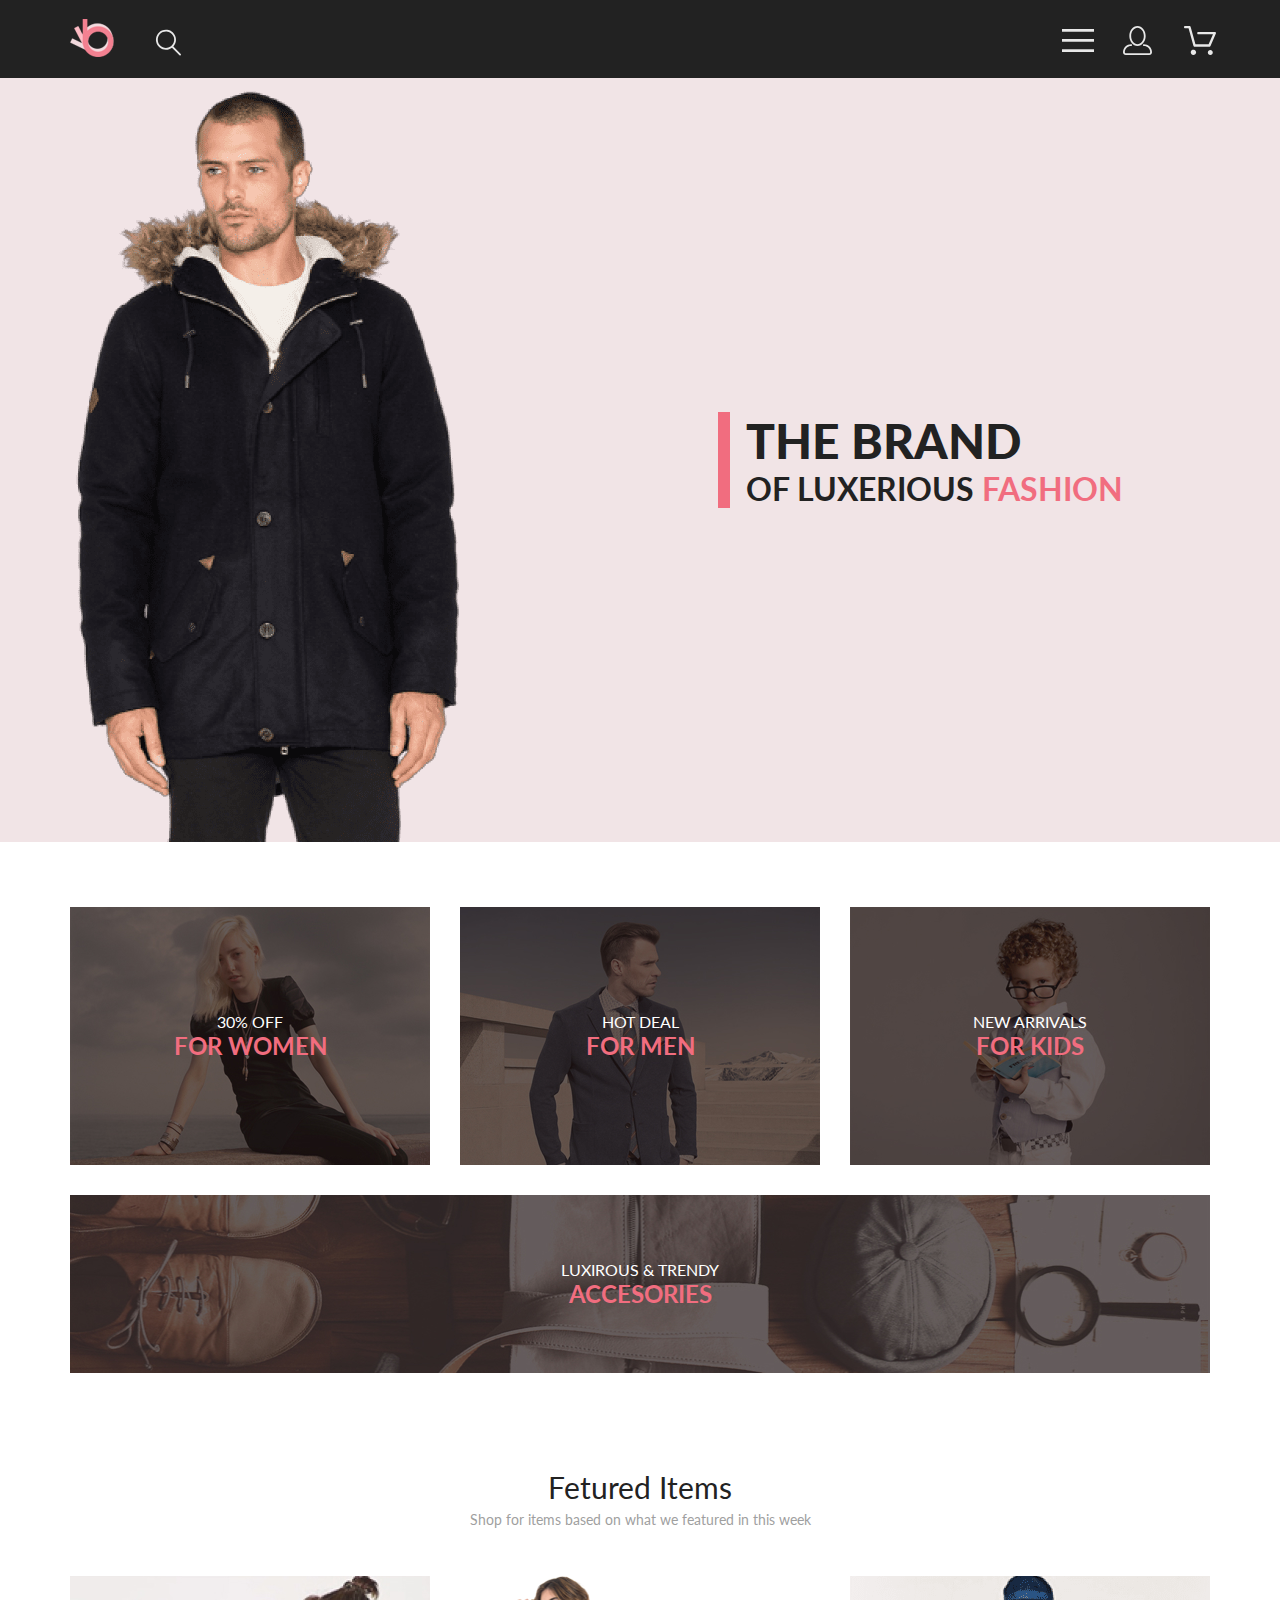
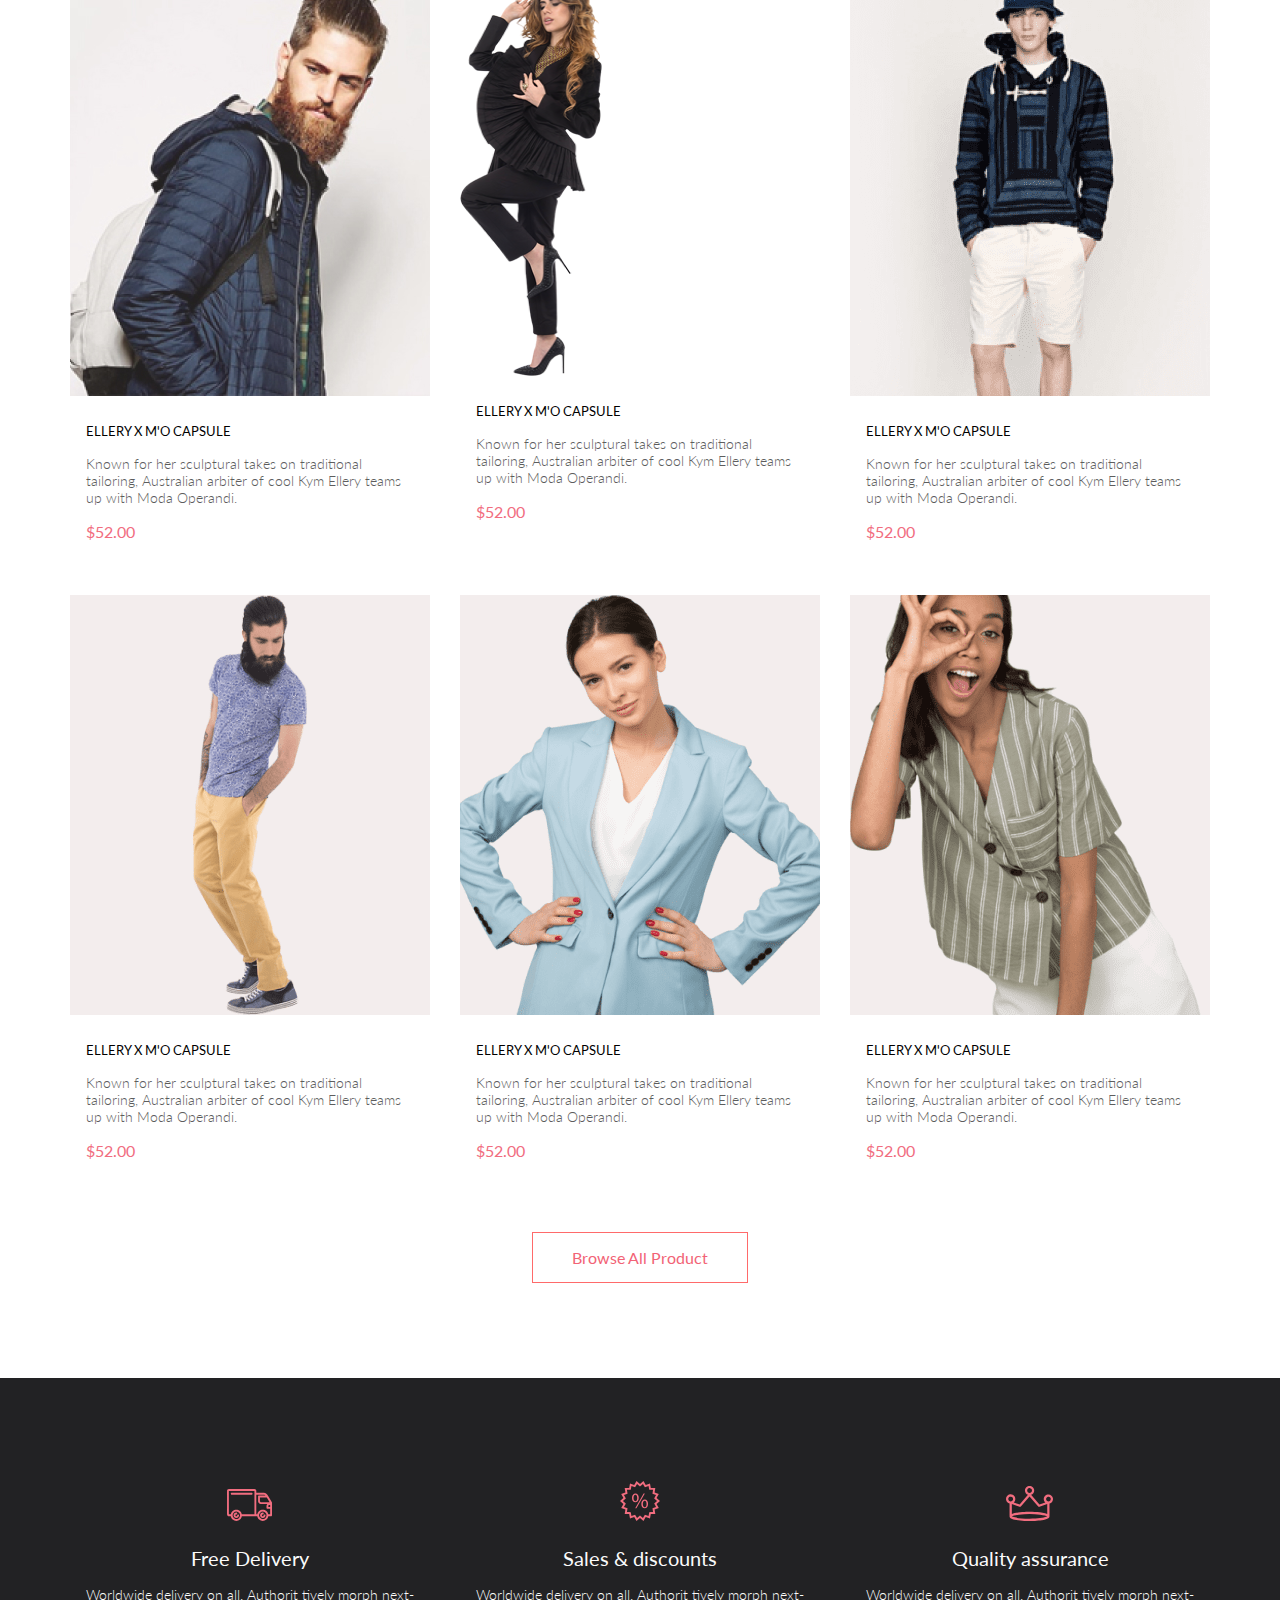
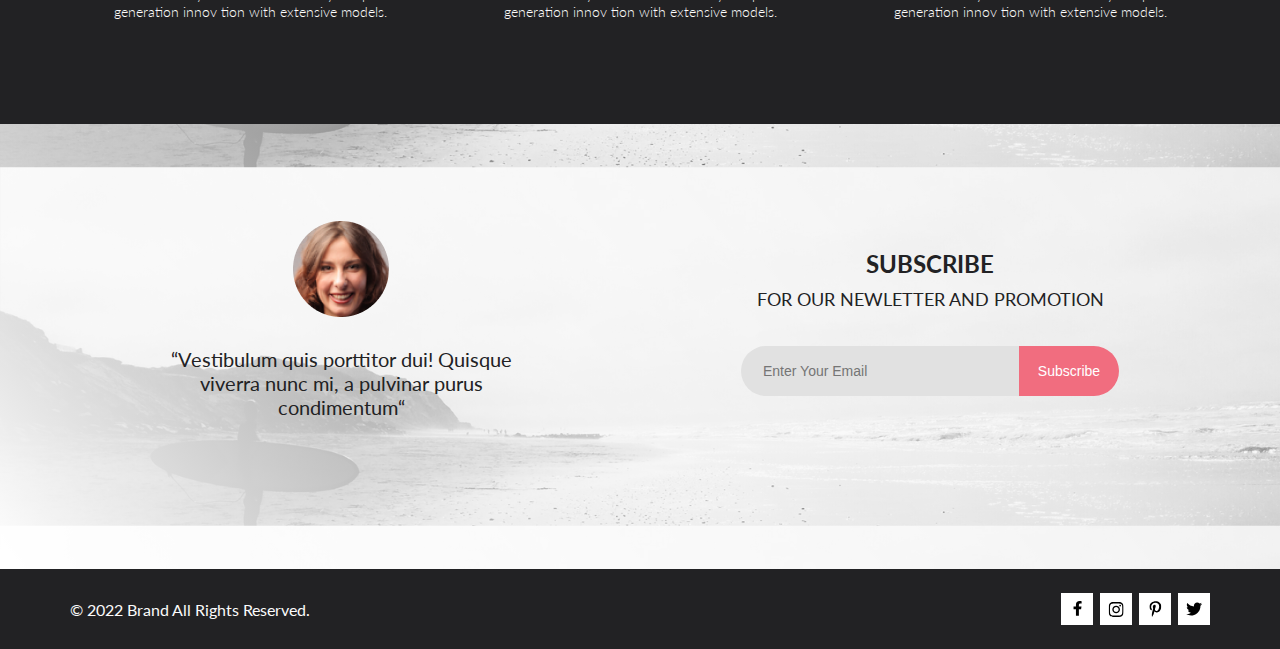
<file: Basement_update/index.html>
<!DOCTYPE html>
<html lang="en">

<head>
    <meta charset="UTF-8">
    <meta name="viewport" content="width=device-width, initial-scale=1.0">
    <title>Luxerious</title>
    <link rel="stylesheet" href="style.css">
    <link rel="preconnect" href="https://fonts.googleapis.com">
    <link rel="preconnect" href="https://fonts.gstatic.com" crossorigin>
    <link href="https://fonts.googleapis.com/css2?family=Lato:wght@300;400;900&display=swap" rel="stylesheet">
</head>

<body>
    <header class="header center">
        <nav class="menu_logo_search">
            <a href="index.html"><img class="menu_logo" src="img/logo.png" alt="logo"></a>
            <a href="#">
                <svg class="menu_link" xmlns="http://www.w3.org/2000/svg" width="27" height="28" viewBox="0 0 27 28"
                    fill="none">
                    <path
                        d="M19.0589 17.6249C20.6705 15.8648 21.6275 13.6038 21.769 11.2215C21.9106 8.8392 21.2281 6.48075 19.8362 4.5422C18.4443 2.60365 16.4278 1.20306 14.1252 0.575643C11.8227 -0.0517774 9.37437 0.132183 7.19143 1.09663C5.0085 2.06108 3.22389 3.74727 2.1373 5.87205C1.05071 7.99682 0.728322 10.4308 1.22426 12.7652C1.72021 15.0996 3.00428 17.1922 4.86085 18.6917C6.71741 20.1912 9.0334 21.0063 11.4199 20.9999C13.6723 21.003 15.8638 20.269 17.6599 18.9099L25.4079 26.7169C25.4934 26.806 25.5958 26.8771 25.7091 26.926C25.8225 26.975 25.9444 27.0008 26.0679 27.0019C26.1916 27.0023 26.314 26.9772 26.4276 26.9282C26.5411 26.8792 26.6434 26.8072 26.7279 26.7169C26.9018 26.536 26.999 26.2949 26.999 26.0439C26.999 25.793 26.9018 25.5518 26.7279 25.3709L19.0589 17.6249ZM2.88589 10.4999C2.89873 8.81465 3.41021 7.17089 4.35586 5.77587C5.30151 4.38086 6.63899 3.29703 8.1997 2.66102C9.76042 2.02501 11.4745 1.86529 13.1258 2.202C14.7772 2.53871 16.2919 3.35678 17.479 4.55307C18.6661 5.74935 19.4725 7.27031 19.7965 8.92421C20.1204 10.5781 19.9475 12.2909 19.2995 13.8467C18.6515 15.4024 17.5574 16.7315 16.1551 17.6664C14.7529 18.6013 13.1052 19.1001 11.4199 19.0999C9.14843 19.0891 6.97409 18.1774 5.3741 16.5651C3.77412 14.9527 2.87924 12.7714 2.88589 10.4999Z"
                        fill="#E8E8E8" />
                </svg>
            </a>
        </nav>
        <nav class="menu_control">
            <nav class="menu_link menu_drop" href="#">
                <svg xmlns="http://www.w3.org/2000/svg" width="32" height="23" viewBox="0 0 32 23" fill="none">
                    <path d="M0 23V20.31H32V23H0ZM0 12.76V10.07H32V12.76H0ZM0 2.69V0H32V2.69H0Z" fill="#E8E8E8" />
                </svg>
                <nav class="menu_nav">
                    <h2 class="menu_title">MENU</h2>
                    <h3 class="menu_subtitle">MAN</h3>
                    <ul class="menu_section">
                        <li class="menu_list"><a href="#" class="menu_nav_link">Accessories</a></li>
                        <li class="menu_list"><a href="#" class="menu_nav_link">Bags</a></li>
                        <li class="menu_list"><a href="#" class="menu_nav_link">Denim</a></li>
                        <li class="menu_list"><a href="#" class="menu_nav_link">T-Shirts</a></li>
                    </ul>
                    <h3 class="menu_subtitle">WOMAN</h3>
                    <ul class="menu_section">
                        <li class="menu_list"><a href="#" class="menu_nav_link">Accessories</a></li>
                        <li class="menu_list"><a href="#" class="menu_nav_link">Jackets & Coats</a></li>
                        <li class="menu_list"><a href="#" class="menu_nav_link">Polos</a></li>
                        <li class="menu_list"><a href="#" class="menu_nav_link">T-Shirts</a></li>
                        <li class="menu_list"><a href="#" class="menu_nav_link">Shirts</a></li>
                    </ul>
                    <h3 class="menu_subtitle">KIDS</h3>
                    <ul class="menu_section">
                        <li class="menu_list"><a href="#" class="menu_nav_link">Accessories</a></li>
                        <li class="menu_list"><a href="#" class="menu_nav_link">Jackets & Coats</a></li>
                        <li class="menu_list"><a href="#" class="menu_nav_link">Polos</a></li>
                        <li class="menu_list"><a href="#" class="menu_nav_link">T-Shirts</a></li>
                        <li class="menu_list"><a href="#" class="menu_nav_link">Shirts</a></li>
                        <li class="menu_list"><a href="#" class="menu_nav_link">Bags</a></li>
                    </ul>
                </nav>
            </nav>
            <a class="menu_link reg" href="#">
                <svg xmlns="http://www.w3.org/2000/svg" width="29" height="29" viewBox="0 0 29 29" fill="none">
                    <path
                        d="M14.5 19.937C19 19.937 22.656 15.464 22.656 9.968C22.656 4.472 19 0 14.5 0C13.3631 0.0217413 12.2463 0.303398 11.2351 0.823397C10.2239 1.34339 9.34507 2.08794 8.66602 3C7.12663 4.99573 6.30819 7.45381 6.34399 9.974C6.34399 15.465 10 19.937 14.5 19.937ZM14.5 1.813C18 1.813 20.844 5.472 20.844 9.969C20.844 14.466 17.998 18.125 14.5 18.125C11.002 18.125 8.15603 14.465 8.15503 9.969C8.15403 5.473 11 1.813 14.5 1.813ZM20.844 18.125C20.6036 18.125 20.373 18.2205 20.203 18.3905C20.033 18.5605 19.9375 18.7911 19.9375 19.0315C19.9375 19.2719 20.033 19.5025 20.203 19.6725C20.373 19.8425 20.6036 19.938 20.844 19.938C22.526 19.9399 24.1386 20.6088 25.3279 21.7982C26.5172 22.9875 27.1861 24.6 27.188 26.282C27.1875 26.5221 27.0918 26.7523 26.922 26.9221C26.7522 27.0918 26.5221 27.1875 26.282 27.188H2.71997C2.47985 27.1875 2.24975 27.0918 2.07996 26.9221C1.91016 26.7523 1.81449 26.5221 1.81396 26.282C1.81608 24.6001 2.48517 22.9877 3.67444 21.7985C4.86371 20.6092 6.47608 19.9401 8.15796 19.938C8.39824 19.938 8.62868 19.8425 8.79858 19.6726C8.96849 19.5027 9.06396 19.2723 9.06396 19.032C9.06396 18.7917 8.96849 18.5613 8.79858 18.3914C8.62868 18.2215 8.39824 18.126 8.15796 18.126C5.99541 18.1279 3.92201 18.9875 2.39258 20.5164C0.863144 22.0453 0.00264777 24.1185 0 26.281C0.000794067 27.0019 0.287502 27.693 0.797241 28.2027C1.30698 28.7125 1.99811 28.9992 2.71899 29H26.282C27.0027 28.9989 27.6936 28.7121 28.2031 28.2024C28.7126 27.6927 28.9992 27.0017 29 26.281C28.9974 24.1187 28.1372 22.0457 26.6083 20.5168C25.0793 18.9878 23.0063 18.1276 20.844 18.125Z"
                        fill="#E8E8E8" />
                </svg>
            </a>
            <a class="menu_link cart" href="#">
                <svg xmlns="http://www.w3.org/2000/svg" width="32" height="29" viewBox="0 0 32 29" fill="none">
                    <path
                        d="M26.1998 29C25.5521 28.9738 24.9404 28.6948 24.4961 28.2227C24.0518 27.7506 23.8103 27.1232 23.8234 26.475C23.8365 25.8269 24.1032 25.2097 24.5662 24.7559C25.0292 24.3022 25.6516 24.048 26.2999 24.048C26.9482 24.048 27.5706 24.3022 28.0336 24.7559C28.4966 25.2097 28.7633 25.8269 28.7764 26.475C28.7895 27.1232 28.5479 27.7506 28.1036 28.2227C27.6593 28.6948 27.0477 28.9738 26.3999 29H26.1998ZM6.75183 26.32C6.75183 25.79 6.90901 25.2718 7.20349 24.8311C7.49797 24.3904 7.91654 24.0469 8.40625 23.844C8.89596 23.6412 9.43484 23.5881 9.95471 23.6915C10.4746 23.7949 10.9521 24.0502 11.3269 24.425C11.7017 24.7998 11.957 25.2773 12.0604 25.7972C12.1638 26.317 12.1107 26.8559 11.9078 27.3456C11.705 27.8353 11.3615 28.2539 10.9208 28.5483C10.4801 28.8428 9.96194 29 9.43188 29C9.07977 29.0003 8.73102 28.9311 8.40564 28.7966C8.08026 28.662 7.7846 28.4646 7.53552 28.2158C7.28645 27.9669 7.08891 27.6713 6.9541 27.3461C6.81929 27.0208 6.74988 26.6721 6.74988 26.32H6.75183ZM10.5519 20.686C10.2924 20.6868 10.0398 20.6024 9.83301 20.4457C9.62617 20.2891 9.47648 20.0689 9.40686 19.819L4.57385 2.36401H1.18091C0.867422 2.36401 0.566761 2.23947 0.345093 2.01781C0.123425 1.79614 -0.00109863 1.49549 -0.00109863 1.18201C-0.00109863 0.868519 0.123425 0.567873 0.345093 0.346205C0.566761 0.124537 0.867422 5.81268e-06 1.18091 5.81268e-06H5.46191C5.7214 -0.00080736 5.97394 0.0837201 6.18066 0.240568C6.38739 0.397416 6.53674 0.617884 6.60583 0.868006L11.4388 18.323H24.6168L28.9999 8.27501H14.3999C14.2417 8.27961 14.0843 8.25242 13.9368 8.19507C13.7893 8.13771 13.6548 8.05134 13.5413 7.94108C13.4277 7.83082 13.3375 7.69891 13.2759 7.55315C13.2143 7.40739 13.1825 7.25075 13.1825 7.0925C13.1825 6.93426 13.2143 6.77762 13.2759 6.63186C13.3375 6.4861 13.4277 6.35419 13.5413 6.24393C13.6548 6.13367 13.7893 6.0473 13.9368 5.98994C14.0843 5.93259 14.2417 5.90541 14.3999 5.91001H30.8129C31.0086 5.90996 31.2011 5.95866 31.3733 6.05172C31.5454 6.14478 31.6917 6.27926 31.7988 6.44301C31.9067 6.60729 31.9723 6.79569 31.9897 6.99145C32.0072 7.18721 31.976 7.38424 31.8989 7.565L26.4939 19.977C26.4015 20.1876 26.2499 20.3668 26.0574 20.4927C25.8649 20.6186 25.6399 20.6858 25.4099 20.686H10.5519Z"
                        fill="#E8E8E8" />
                </svg>
            </a>
        </nav>
    </header>
    <main class="section_promo center">
        <img class="img_promo" src="img/promo.png" alt="img_promo">
        <div class="promo_content">
            <div class="promo_pic"></div>
            <div>
                <h1 class="promo_title">THE BRAND</h1>
                <h2 class="promo_subtitle">OF LUXERIOUS <span class="promo_subtitle_pink">FASHION</span></h2>
            </div>
        </div>
    </main>
    <section class="section_categories center">
        <a class="item_categories women" href="#">
            <p class="categories_text">30% OFF</p>
            <h3 class="categories_title">FOR WOMEN</h3>
        </a>
        <a class="item_categories men" href="#">
            <p class="categories_text">HOT DEAL</p>
            <h3 class="categories_title">FOR MEN</h3>
        </a>
        <a class="item_categories kids" href="#">
            <p class="categories_text">NEW ARRIVALS</p>
            <h3 class="categories_title">FOR KIDS</h3>
        </a>
        <a class="item_categories accesories big_item" href="#">
            <p class="categories_text">LUXIROUS & TRENDY</p>
            <h3 class="categories_title">ACCESORIES</h3>
        </a>
    </section>
    <section class="section_featured center">
        <h3 class="featured_lead">Fetured Items</h3>
        <p class="featured_desc">Shop for items based on what we featured in this week</p>
        <div class="featured_items">
            <a class="featured_item" href="#">
                <img src="img/product1.jpg" alt="product1" class="img_featured">
                <div class="featured_item_cart">
                    <div class="cart_product">
                        <svg xmlns="http://www.w3.org/2000/svg" width="27" height="25" viewBox="0 0 27 25">
                            <path
                                d="M21.9521 23.2662H21.8397C21.2306 23.2662 20.7188 22.7666 20.6746 22.1289C20.6302 21.4602 21.1187 20.8781 21.7637 20.8341C21.7891 20.8324 21.8156 20.8315 21.8417 20.8315C22.4587 20.8315 22.9755 21.3214 23.0213 21.9482C23.0331 22.1967 22.9926 22.5509 22.7371 22.8434L22.7312 22.8502L22.7254 22.8571C22.5287 23.0907 22.2619 23.2316 21.9521 23.2662ZM8.22003 23.2599C7.56946 23.2599 7.04022 22.7169 7.04022 22.0496C7.04022 21.3827 7.56946 20.8401 8.22003 20.8401C8.87061 20.8401 9.39984 21.3827 9.39984 22.0496C9.39984 22.7169 8.87061 23.2599 8.22003 23.2599Z" />
                            <path
                                d="M21.8765 22.2662C21.9215 22.2549 21.9428 22.2339 21.9605 22.2129C21.9683 22.2037 21.9761 22.1946 21.9839 22.1855C22.0204 22.1438 22.0237 22.0553 22.0229 22.0105C22.0097 21.9044 21.9189 21.8315 21.8417 21.8315C21.838 21.8315 21.8341 21.8317 21.8317 21.8318C21.7536 21.8372 21.6658 21.9409 21.6724 22.0625C21.6818 22.1793 21.7679 22.2662 21.8397 22.2662H21.8765ZM8.22003 22.2599C8.31921 22.2599 8.39984 22.1655 8.39984 22.0496C8.39984 21.9341 8.31921 21.8401 8.22003 21.8401C8.12091 21.8401 8.04022 21.9341 8.04022 22.0496C8.04022 22.1655 8.12091 22.2599 8.22003 22.2599ZM21.9999 24.2662C21.9522 24.2662 21.8883 24.2662 21.8397 24.2662C20.7021 24.2662 19.7571 23.3545 19.677 22.198C19.5969 20.9929 20.4942 19.9183 21.6957 19.8364C21.7446 19.8331 21.7933 19.8315 21.8417 19.8315C22.9804 19.8315 23.9418 20.7324 24.0195 21.8884C24.051 22.4915 23.8746 23.0612 23.4903 23.5012C23.106 23.9575 22.5768 24.2177 21.9999 24.2662ZM8.22003 24.2599C7.01581 24.2599 6.04022 23.2709 6.04022 22.0496C6.04022 20.8291 7.01581 19.8401 8.22003 19.8401C9.42419 19.8401 10.3998 20.8291 10.3998 22.0496C10.3998 23.2709 9.42419 24.2599 8.22003 24.2599ZM21.1989 17.3938H9.13354C8.70062 17.3938 8.31635 17.1005 8.2038 16.6775L4.27802 2.24768H1.52222C0.993896 2.24768 0.561035 1.80859 0.561035 1.27039C0.561035 0.733032 0.993896 0.292969 1.52222 0.292969H4.99982C5.43182 0.292969 5.8161 0.586304 5.92859 1.01025L9.85443 15.4391H20.5581L24.1149 7.13379H12.2583C11.7291 7.13379 11.2962 6.69373 11.2962 6.15649C11.2962 5.61914 11.7291 5.17908 12.2583 5.17908H25.5891C25.9095 5.17908 26.2146 5.34192 26.3901 5.61914C26.5665 5.89539 26.5989 6.23743 26.4702 6.547L22.08 16.807C21.9198 17.1653 21.5832 17.3938 21.1989 17.3938Z" />
                            <path
                                d="M21.8765 22.2662C21.9215 22.2549 21.9428 22.2339 21.9605 22.2129C21.9683 22.2037 21.9761 22.1946 21.9839 22.1855C22.0204 22.1438 22.0237 22.0553 22.0229 22.0105C22.0097 21.9044 21.9189 21.8315 21.8417 21.8315C21.838 21.8315 21.8341 21.8317 21.8317 21.8318C21.7536 21.8372 21.6658 21.9409 21.6724 22.0625C21.6818 22.1793 21.7679 22.2662 21.8397 22.2662H21.8765ZM8.22003 22.2599C8.31921 22.2599 8.39984 22.1655 8.39984 22.0496C8.39984 21.9341 8.31921 21.8401 8.22003 21.8401C8.12091 21.8401 8.04022 21.9341 8.04022 22.0496C8.04022 22.1655 8.12091 22.2599 8.22003 22.2599ZM21.9999 24.2662C21.9522 24.2662 21.8883 24.2662 21.8397 24.2662C20.7021 24.2662 19.7571 23.3545 19.677 22.198C19.5969 20.9929 20.4942 19.9183 21.6957 19.8364C21.7446 19.8331 21.7933 19.8315 21.8417 19.8315C22.9804 19.8315 23.9418 20.7324 24.0195 21.8884C24.051 22.4915 23.8746 23.0612 23.4903 23.5012C23.106 23.9575 22.5768 24.2177 21.9999 24.2662ZM8.22003 24.2599C7.01581 24.2599 6.04022 23.2709 6.04022 22.0496C6.04022 20.8291 7.01581 19.8401 8.22003 19.8401C9.42419 19.8401 10.3998 20.8291 10.3998 22.0496C10.3998 23.2709 9.42419 24.2599 8.22003 24.2599ZM21.1989 17.3938H9.13354C8.70062 17.3938 8.31635 17.1005 8.2038 16.6775L4.27802 2.24768H1.52222C0.993896 2.24768 0.561035 1.80859 0.561035 1.27039C0.561035 0.733032 0.993896 0.292969 1.52222 0.292969H4.99982C5.43182 0.292969 5.8161 0.586304 5.92859 1.01025L9.85443 15.4391H20.5581L24.1149 7.13379H12.2583C11.7291 7.13379 11.2962 6.69373 11.2962 6.15649C11.2962 5.61914 11.7291 5.17908 12.2583 5.17908H25.5891C25.9095 5.17908 26.2146 5.34192 26.3901 5.61914C26.5665 5.89539 26.5989 6.23743 26.4702 6.547L22.08 16.807C21.9198 17.1653 21.5832 17.3938 21.1989 17.3938Z" />
                        </svg>
                        <p>Add to Cart</p>
                    </div>
                </div>
                <article class="featured_content">
                    <h3 class="featured_title">ELLERY X M'O CAPSULE</h3>
                    <p class="featured_text">Known for her sculptural takes on traditional tailoring, Australian
                        arbiter of cool Kym Ellery teams up with Moda Operandi.</p>
                    <p class="featured_price">$52.00</p>
                </article>
            </a>
            <a class="featured_item" href="#">
                <img src="img/product2.png" alt="product2" class="img_featured">
                <div class="featured_item_cart">
                    <div class="cart_product">
                        <svg xmlns="http://www.w3.org/2000/svg" width="27" height="25" viewBox="0 0 27 25">
                            <path
                                d="M21.9521 23.2662H21.8397C21.2306 23.2662 20.7188 22.7666 20.6746 22.1289C20.6302 21.4602 21.1187 20.8781 21.7637 20.8341C21.7891 20.8324 21.8156 20.8315 21.8417 20.8315C22.4587 20.8315 22.9755 21.3214 23.0213 21.9482C23.0331 22.1967 22.9926 22.5509 22.7371 22.8434L22.7312 22.8502L22.7254 22.8571C22.5287 23.0907 22.2619 23.2316 21.9521 23.2662ZM8.22003 23.2599C7.56946 23.2599 7.04022 22.7169 7.04022 22.0496C7.04022 21.3827 7.56946 20.8401 8.22003 20.8401C8.87061 20.8401 9.39984 21.3827 9.39984 22.0496C9.39984 22.7169 8.87061 23.2599 8.22003 23.2599Z" />
                            <path
                                d="M21.8765 22.2662C21.9215 22.2549 21.9428 22.2339 21.9605 22.2129C21.9683 22.2037 21.9761 22.1946 21.9839 22.1855C22.0204 22.1438 22.0237 22.0553 22.0229 22.0105C22.0097 21.9044 21.9189 21.8315 21.8417 21.8315C21.838 21.8315 21.8341 21.8317 21.8317 21.8318C21.7536 21.8372 21.6658 21.9409 21.6724 22.0625C21.6818 22.1793 21.7679 22.2662 21.8397 22.2662H21.8765ZM8.22003 22.2599C8.31921 22.2599 8.39984 22.1655 8.39984 22.0496C8.39984 21.9341 8.31921 21.8401 8.22003 21.8401C8.12091 21.8401 8.04022 21.9341 8.04022 22.0496C8.04022 22.1655 8.12091 22.2599 8.22003 22.2599ZM21.9999 24.2662C21.9522 24.2662 21.8883 24.2662 21.8397 24.2662C20.7021 24.2662 19.7571 23.3545 19.677 22.198C19.5969 20.9929 20.4942 19.9183 21.6957 19.8364C21.7446 19.8331 21.7933 19.8315 21.8417 19.8315C22.9804 19.8315 23.9418 20.7324 24.0195 21.8884C24.051 22.4915 23.8746 23.0612 23.4903 23.5012C23.106 23.9575 22.5768 24.2177 21.9999 24.2662ZM8.22003 24.2599C7.01581 24.2599 6.04022 23.2709 6.04022 22.0496C6.04022 20.8291 7.01581 19.8401 8.22003 19.8401C9.42419 19.8401 10.3998 20.8291 10.3998 22.0496C10.3998 23.2709 9.42419 24.2599 8.22003 24.2599ZM21.1989 17.3938H9.13354C8.70062 17.3938 8.31635 17.1005 8.2038 16.6775L4.27802 2.24768H1.52222C0.993896 2.24768 0.561035 1.80859 0.561035 1.27039C0.561035 0.733032 0.993896 0.292969 1.52222 0.292969H4.99982C5.43182 0.292969 5.8161 0.586304 5.92859 1.01025L9.85443 15.4391H20.5581L24.1149 7.13379H12.2583C11.7291 7.13379 11.2962 6.69373 11.2962 6.15649C11.2962 5.61914 11.7291 5.17908 12.2583 5.17908H25.5891C25.9095 5.17908 26.2146 5.34192 26.3901 5.61914C26.5665 5.89539 26.5989 6.23743 26.4702 6.547L22.08 16.807C21.9198 17.1653 21.5832 17.3938 21.1989 17.3938Z" />
                            <path
                                d="M21.8765 22.2662C21.9215 22.2549 21.9428 22.2339 21.9605 22.2129C21.9683 22.2037 21.9761 22.1946 21.9839 22.1855C22.0204 22.1438 22.0237 22.0553 22.0229 22.0105C22.0097 21.9044 21.9189 21.8315 21.8417 21.8315C21.838 21.8315 21.8341 21.8317 21.8317 21.8318C21.7536 21.8372 21.6658 21.9409 21.6724 22.0625C21.6818 22.1793 21.7679 22.2662 21.8397 22.2662H21.8765ZM8.22003 22.2599C8.31921 22.2599 8.39984 22.1655 8.39984 22.0496C8.39984 21.9341 8.31921 21.8401 8.22003 21.8401C8.12091 21.8401 8.04022 21.9341 8.04022 22.0496C8.04022 22.1655 8.12091 22.2599 8.22003 22.2599ZM21.9999 24.2662C21.9522 24.2662 21.8883 24.2662 21.8397 24.2662C20.7021 24.2662 19.7571 23.3545 19.677 22.198C19.5969 20.9929 20.4942 19.9183 21.6957 19.8364C21.7446 19.8331 21.7933 19.8315 21.8417 19.8315C22.9804 19.8315 23.9418 20.7324 24.0195 21.8884C24.051 22.4915 23.8746 23.0612 23.4903 23.5012C23.106 23.9575 22.5768 24.2177 21.9999 24.2662ZM8.22003 24.2599C7.01581 24.2599 6.04022 23.2709 6.04022 22.0496C6.04022 20.8291 7.01581 19.8401 8.22003 19.8401C9.42419 19.8401 10.3998 20.8291 10.3998 22.0496C10.3998 23.2709 9.42419 24.2599 8.22003 24.2599ZM21.1989 17.3938H9.13354C8.70062 17.3938 8.31635 17.1005 8.2038 16.6775L4.27802 2.24768H1.52222C0.993896 2.24768 0.561035 1.80859 0.561035 1.27039C0.561035 0.733032 0.993896 0.292969 1.52222 0.292969H4.99982C5.43182 0.292969 5.8161 0.586304 5.92859 1.01025L9.85443 15.4391H20.5581L24.1149 7.13379H12.2583C11.7291 7.13379 11.2962 6.69373 11.2962 6.15649C11.2962 5.61914 11.7291 5.17908 12.2583 5.17908H25.5891C25.9095 5.17908 26.2146 5.34192 26.3901 5.61914C26.5665 5.89539 26.5989 6.23743 26.4702 6.547L22.08 16.807C21.9198 17.1653 21.5832 17.3938 21.1989 17.3938Z" />
                        </svg>
                        <p>Add to Cart</p>
                    </div>
                </div>
                <article class="featured_content">
                    <h3 class="featured_title">ELLERY X M'O CAPSULE</h3>
                    <p class="featured_text">Known for her sculptural takes on traditional tailoring, Australian
                        arbiter of cool Kym Ellery teams up with Moda Operandi.</p>
                    <p class="featured_price">$52.00</p>
                </article>
            </a>
            <a class="featured_item" href="#">
                <img src="img/product3.png" alt="product1" class="img_featured">
                <div class="featured_item_cart">
                    <div class="cart_product">
                        <svg xmlns="http://www.w3.org/2000/svg" width="27" height="25" viewBox="0 0 27 25">
                            <path
                                d="M21.9521 23.2662H21.8397C21.2306 23.2662 20.7188 22.7666 20.6746 22.1289C20.6302 21.4602 21.1187 20.8781 21.7637 20.8341C21.7891 20.8324 21.8156 20.8315 21.8417 20.8315C22.4587 20.8315 22.9755 21.3214 23.0213 21.9482C23.0331 22.1967 22.9926 22.5509 22.7371 22.8434L22.7312 22.8502L22.7254 22.8571C22.5287 23.0907 22.2619 23.2316 21.9521 23.2662ZM8.22003 23.2599C7.56946 23.2599 7.04022 22.7169 7.04022 22.0496C7.04022 21.3827 7.56946 20.8401 8.22003 20.8401C8.87061 20.8401 9.39984 21.3827 9.39984 22.0496C9.39984 22.7169 8.87061 23.2599 8.22003 23.2599Z" />
                            <path
                                d="M21.8765 22.2662C21.9215 22.2549 21.9428 22.2339 21.9605 22.2129C21.9683 22.2037 21.9761 22.1946 21.9839 22.1855C22.0204 22.1438 22.0237 22.0553 22.0229 22.0105C22.0097 21.9044 21.9189 21.8315 21.8417 21.8315C21.838 21.8315 21.8341 21.8317 21.8317 21.8318C21.7536 21.8372 21.6658 21.9409 21.6724 22.0625C21.6818 22.1793 21.7679 22.2662 21.8397 22.2662H21.8765ZM8.22003 22.2599C8.31921 22.2599 8.39984 22.1655 8.39984 22.0496C8.39984 21.9341 8.31921 21.8401 8.22003 21.8401C8.12091 21.8401 8.04022 21.9341 8.04022 22.0496C8.04022 22.1655 8.12091 22.2599 8.22003 22.2599ZM21.9999 24.2662C21.9522 24.2662 21.8883 24.2662 21.8397 24.2662C20.7021 24.2662 19.7571 23.3545 19.677 22.198C19.5969 20.9929 20.4942 19.9183 21.6957 19.8364C21.7446 19.8331 21.7933 19.8315 21.8417 19.8315C22.9804 19.8315 23.9418 20.7324 24.0195 21.8884C24.051 22.4915 23.8746 23.0612 23.4903 23.5012C23.106 23.9575 22.5768 24.2177 21.9999 24.2662ZM8.22003 24.2599C7.01581 24.2599 6.04022 23.2709 6.04022 22.0496C6.04022 20.8291 7.01581 19.8401 8.22003 19.8401C9.42419 19.8401 10.3998 20.8291 10.3998 22.0496C10.3998 23.2709 9.42419 24.2599 8.22003 24.2599ZM21.1989 17.3938H9.13354C8.70062 17.3938 8.31635 17.1005 8.2038 16.6775L4.27802 2.24768H1.52222C0.993896 2.24768 0.561035 1.80859 0.561035 1.27039C0.561035 0.733032 0.993896 0.292969 1.52222 0.292969H4.99982C5.43182 0.292969 5.8161 0.586304 5.92859 1.01025L9.85443 15.4391H20.5581L24.1149 7.13379H12.2583C11.7291 7.13379 11.2962 6.69373 11.2962 6.15649C11.2962 5.61914 11.7291 5.17908 12.2583 5.17908H25.5891C25.9095 5.17908 26.2146 5.34192 26.3901 5.61914C26.5665 5.89539 26.5989 6.23743 26.4702 6.547L22.08 16.807C21.9198 17.1653 21.5832 17.3938 21.1989 17.3938Z" />
                            <path
                                d="M21.8765 22.2662C21.9215 22.2549 21.9428 22.2339 21.9605 22.2129C21.9683 22.2037 21.9761 22.1946 21.9839 22.1855C22.0204 22.1438 22.0237 22.0553 22.0229 22.0105C22.0097 21.9044 21.9189 21.8315 21.8417 21.8315C21.838 21.8315 21.8341 21.8317 21.8317 21.8318C21.7536 21.8372 21.6658 21.9409 21.6724 22.0625C21.6818 22.1793 21.7679 22.2662 21.8397 22.2662H21.8765ZM8.22003 22.2599C8.31921 22.2599 8.39984 22.1655 8.39984 22.0496C8.39984 21.9341 8.31921 21.8401 8.22003 21.8401C8.12091 21.8401 8.04022 21.9341 8.04022 22.0496C8.04022 22.1655 8.12091 22.2599 8.22003 22.2599ZM21.9999 24.2662C21.9522 24.2662 21.8883 24.2662 21.8397 24.2662C20.7021 24.2662 19.7571 23.3545 19.677 22.198C19.5969 20.9929 20.4942 19.9183 21.6957 19.8364C21.7446 19.8331 21.7933 19.8315 21.8417 19.8315C22.9804 19.8315 23.9418 20.7324 24.0195 21.8884C24.051 22.4915 23.8746 23.0612 23.4903 23.5012C23.106 23.9575 22.5768 24.2177 21.9999 24.2662ZM8.22003 24.2599C7.01581 24.2599 6.04022 23.2709 6.04022 22.0496C6.04022 20.8291 7.01581 19.8401 8.22003 19.8401C9.42419 19.8401 10.3998 20.8291 10.3998 22.0496C10.3998 23.2709 9.42419 24.2599 8.22003 24.2599ZM21.1989 17.3938H9.13354C8.70062 17.3938 8.31635 17.1005 8.2038 16.6775L4.27802 2.24768H1.52222C0.993896 2.24768 0.561035 1.80859 0.561035 1.27039C0.561035 0.733032 0.993896 0.292969 1.52222 0.292969H4.99982C5.43182 0.292969 5.8161 0.586304 5.92859 1.01025L9.85443 15.4391H20.5581L24.1149 7.13379H12.2583C11.7291 7.13379 11.2962 6.69373 11.2962 6.15649C11.2962 5.61914 11.7291 5.17908 12.2583 5.17908H25.5891C25.9095 5.17908 26.2146 5.34192 26.3901 5.61914C26.5665 5.89539 26.5989 6.23743 26.4702 6.547L22.08 16.807C21.9198 17.1653 21.5832 17.3938 21.1989 17.3938Z" />
                        </svg>
                        <p>Add to Cart</p>
                    </div>
                </div>
                <article class="featured_content">
                    <h3 class="featured_title">ELLERY X M'O CAPSULE</h3>
                    <p class="featured_text">Known for her sculptural takes on traditional tailoring, Australian
                        arbiter of cool Kym Ellery teams up with Moda Operandi.</p>
                    <p class="featured_price">$52.00</p>
                </article>
            </a>
            <a class="featured_item" href="#">
                <img src="img/product4.png" alt="product1" class="img_featured">
                <div class="featured_item_cart">
                    <div class="cart_product">
                        <svg xmlns="http://www.w3.org/2000/svg" width="27" height="25" viewBox="0 0 27 25">
                            <path
                                d="M21.9521 23.2662H21.8397C21.2306 23.2662 20.7188 22.7666 20.6746 22.1289C20.6302 21.4602 21.1187 20.8781 21.7637 20.8341C21.7891 20.8324 21.8156 20.8315 21.8417 20.8315C22.4587 20.8315 22.9755 21.3214 23.0213 21.9482C23.0331 22.1967 22.9926 22.5509 22.7371 22.8434L22.7312 22.8502L22.7254 22.8571C22.5287 23.0907 22.2619 23.2316 21.9521 23.2662ZM8.22003 23.2599C7.56946 23.2599 7.04022 22.7169 7.04022 22.0496C7.04022 21.3827 7.56946 20.8401 8.22003 20.8401C8.87061 20.8401 9.39984 21.3827 9.39984 22.0496C9.39984 22.7169 8.87061 23.2599 8.22003 23.2599Z" />
                            <path
                                d="M21.8765 22.2662C21.9215 22.2549 21.9428 22.2339 21.9605 22.2129C21.9683 22.2037 21.9761 22.1946 21.9839 22.1855C22.0204 22.1438 22.0237 22.0553 22.0229 22.0105C22.0097 21.9044 21.9189 21.8315 21.8417 21.8315C21.838 21.8315 21.8341 21.8317 21.8317 21.8318C21.7536 21.8372 21.6658 21.9409 21.6724 22.0625C21.6818 22.1793 21.7679 22.2662 21.8397 22.2662H21.8765ZM8.22003 22.2599C8.31921 22.2599 8.39984 22.1655 8.39984 22.0496C8.39984 21.9341 8.31921 21.8401 8.22003 21.8401C8.12091 21.8401 8.04022 21.9341 8.04022 22.0496C8.04022 22.1655 8.12091 22.2599 8.22003 22.2599ZM21.9999 24.2662C21.9522 24.2662 21.8883 24.2662 21.8397 24.2662C20.7021 24.2662 19.7571 23.3545 19.677 22.198C19.5969 20.9929 20.4942 19.9183 21.6957 19.8364C21.7446 19.8331 21.7933 19.8315 21.8417 19.8315C22.9804 19.8315 23.9418 20.7324 24.0195 21.8884C24.051 22.4915 23.8746 23.0612 23.4903 23.5012C23.106 23.9575 22.5768 24.2177 21.9999 24.2662ZM8.22003 24.2599C7.01581 24.2599 6.04022 23.2709 6.04022 22.0496C6.04022 20.8291 7.01581 19.8401 8.22003 19.8401C9.42419 19.8401 10.3998 20.8291 10.3998 22.0496C10.3998 23.2709 9.42419 24.2599 8.22003 24.2599ZM21.1989 17.3938H9.13354C8.70062 17.3938 8.31635 17.1005 8.2038 16.6775L4.27802 2.24768H1.52222C0.993896 2.24768 0.561035 1.80859 0.561035 1.27039C0.561035 0.733032 0.993896 0.292969 1.52222 0.292969H4.99982C5.43182 0.292969 5.8161 0.586304 5.92859 1.01025L9.85443 15.4391H20.5581L24.1149 7.13379H12.2583C11.7291 7.13379 11.2962 6.69373 11.2962 6.15649C11.2962 5.61914 11.7291 5.17908 12.2583 5.17908H25.5891C25.9095 5.17908 26.2146 5.34192 26.3901 5.61914C26.5665 5.89539 26.5989 6.23743 26.4702 6.547L22.08 16.807C21.9198 17.1653 21.5832 17.3938 21.1989 17.3938Z" />
                            <path
                                d="M21.8765 22.2662C21.9215 22.2549 21.9428 22.2339 21.9605 22.2129C21.9683 22.2037 21.9761 22.1946 21.9839 22.1855C22.0204 22.1438 22.0237 22.0553 22.0229 22.0105C22.0097 21.9044 21.9189 21.8315 21.8417 21.8315C21.838 21.8315 21.8341 21.8317 21.8317 21.8318C21.7536 21.8372 21.6658 21.9409 21.6724 22.0625C21.6818 22.1793 21.7679 22.2662 21.8397 22.2662H21.8765ZM8.22003 22.2599C8.31921 22.2599 8.39984 22.1655 8.39984 22.0496C8.39984 21.9341 8.31921 21.8401 8.22003 21.8401C8.12091 21.8401 8.04022 21.9341 8.04022 22.0496C8.04022 22.1655 8.12091 22.2599 8.22003 22.2599ZM21.9999 24.2662C21.9522 24.2662 21.8883 24.2662 21.8397 24.2662C20.7021 24.2662 19.7571 23.3545 19.677 22.198C19.5969 20.9929 20.4942 19.9183 21.6957 19.8364C21.7446 19.8331 21.7933 19.8315 21.8417 19.8315C22.9804 19.8315 23.9418 20.7324 24.0195 21.8884C24.051 22.4915 23.8746 23.0612 23.4903 23.5012C23.106 23.9575 22.5768 24.2177 21.9999 24.2662ZM8.22003 24.2599C7.01581 24.2599 6.04022 23.2709 6.04022 22.0496C6.04022 20.8291 7.01581 19.8401 8.22003 19.8401C9.42419 19.8401 10.3998 20.8291 10.3998 22.0496C10.3998 23.2709 9.42419 24.2599 8.22003 24.2599ZM21.1989 17.3938H9.13354C8.70062 17.3938 8.31635 17.1005 8.2038 16.6775L4.27802 2.24768H1.52222C0.993896 2.24768 0.561035 1.80859 0.561035 1.27039C0.561035 0.733032 0.993896 0.292969 1.52222 0.292969H4.99982C5.43182 0.292969 5.8161 0.586304 5.92859 1.01025L9.85443 15.4391H20.5581L24.1149 7.13379H12.2583C11.7291 7.13379 11.2962 6.69373 11.2962 6.15649C11.2962 5.61914 11.7291 5.17908 12.2583 5.17908H25.5891C25.9095 5.17908 26.2146 5.34192 26.3901 5.61914C26.5665 5.89539 26.5989 6.23743 26.4702 6.547L22.08 16.807C21.9198 17.1653 21.5832 17.3938 21.1989 17.3938Z" />
                        </svg>
                        <p>Add to Cart</p>
                    </div>
                </div>
                <article class="featured_content">
                    <h3 class="featured_title">ELLERY X M'O CAPSULE</h3>
                    <p class="featured_text">Known for her sculptural takes on traditional tailoring, Australian
                        arbiter of cool Kym Ellery teams up with Moda Operandi.</p>
                    <p class="featured_price">$52.00</p>
                </article>
            </a>
            <a class="featured_item" href="#">
                <img src="img/product5.png" alt="product1" class="img_featured">
                <div class="featured_item_cart">
                    <div class="cart_product">
                        <svg xmlns="http://www.w3.org/2000/svg" width="27" height="25" viewBox="0 0 27 25">
                            <path
                                d="M21.9521 23.2662H21.8397C21.2306 23.2662 20.7188 22.7666 20.6746 22.1289C20.6302 21.4602 21.1187 20.8781 21.7637 20.8341C21.7891 20.8324 21.8156 20.8315 21.8417 20.8315C22.4587 20.8315 22.9755 21.3214 23.0213 21.9482C23.0331 22.1967 22.9926 22.5509 22.7371 22.8434L22.7312 22.8502L22.7254 22.8571C22.5287 23.0907 22.2619 23.2316 21.9521 23.2662ZM8.22003 23.2599C7.56946 23.2599 7.04022 22.7169 7.04022 22.0496C7.04022 21.3827 7.56946 20.8401 8.22003 20.8401C8.87061 20.8401 9.39984 21.3827 9.39984 22.0496C9.39984 22.7169 8.87061 23.2599 8.22003 23.2599Z" />
                            <path
                                d="M21.8765 22.2662C21.9215 22.2549 21.9428 22.2339 21.9605 22.2129C21.9683 22.2037 21.9761 22.1946 21.9839 22.1855C22.0204 22.1438 22.0237 22.0553 22.0229 22.0105C22.0097 21.9044 21.9189 21.8315 21.8417 21.8315C21.838 21.8315 21.8341 21.8317 21.8317 21.8318C21.7536 21.8372 21.6658 21.9409 21.6724 22.0625C21.6818 22.1793 21.7679 22.2662 21.8397 22.2662H21.8765ZM8.22003 22.2599C8.31921 22.2599 8.39984 22.1655 8.39984 22.0496C8.39984 21.9341 8.31921 21.8401 8.22003 21.8401C8.12091 21.8401 8.04022 21.9341 8.04022 22.0496C8.04022 22.1655 8.12091 22.2599 8.22003 22.2599ZM21.9999 24.2662C21.9522 24.2662 21.8883 24.2662 21.8397 24.2662C20.7021 24.2662 19.7571 23.3545 19.677 22.198C19.5969 20.9929 20.4942 19.9183 21.6957 19.8364C21.7446 19.8331 21.7933 19.8315 21.8417 19.8315C22.9804 19.8315 23.9418 20.7324 24.0195 21.8884C24.051 22.4915 23.8746 23.0612 23.4903 23.5012C23.106 23.9575 22.5768 24.2177 21.9999 24.2662ZM8.22003 24.2599C7.01581 24.2599 6.04022 23.2709 6.04022 22.0496C6.04022 20.8291 7.01581 19.8401 8.22003 19.8401C9.42419 19.8401 10.3998 20.8291 10.3998 22.0496C10.3998 23.2709 9.42419 24.2599 8.22003 24.2599ZM21.1989 17.3938H9.13354C8.70062 17.3938 8.31635 17.1005 8.2038 16.6775L4.27802 2.24768H1.52222C0.993896 2.24768 0.561035 1.80859 0.561035 1.27039C0.561035 0.733032 0.993896 0.292969 1.52222 0.292969H4.99982C5.43182 0.292969 5.8161 0.586304 5.92859 1.01025L9.85443 15.4391H20.5581L24.1149 7.13379H12.2583C11.7291 7.13379 11.2962 6.69373 11.2962 6.15649C11.2962 5.61914 11.7291 5.17908 12.2583 5.17908H25.5891C25.9095 5.17908 26.2146 5.34192 26.3901 5.61914C26.5665 5.89539 26.5989 6.23743 26.4702 6.547L22.08 16.807C21.9198 17.1653 21.5832 17.3938 21.1989 17.3938Z" />
                            <path
                                d="M21.8765 22.2662C21.9215 22.2549 21.9428 22.2339 21.9605 22.2129C21.9683 22.2037 21.9761 22.1946 21.9839 22.1855C22.0204 22.1438 22.0237 22.0553 22.0229 22.0105C22.0097 21.9044 21.9189 21.8315 21.8417 21.8315C21.838 21.8315 21.8341 21.8317 21.8317 21.8318C21.7536 21.8372 21.6658 21.9409 21.6724 22.0625C21.6818 22.1793 21.7679 22.2662 21.8397 22.2662H21.8765ZM8.22003 22.2599C8.31921 22.2599 8.39984 22.1655 8.39984 22.0496C8.39984 21.9341 8.31921 21.8401 8.22003 21.8401C8.12091 21.8401 8.04022 21.9341 8.04022 22.0496C8.04022 22.1655 8.12091 22.2599 8.22003 22.2599ZM21.9999 24.2662C21.9522 24.2662 21.8883 24.2662 21.8397 24.2662C20.7021 24.2662 19.7571 23.3545 19.677 22.198C19.5969 20.9929 20.4942 19.9183 21.6957 19.8364C21.7446 19.8331 21.7933 19.8315 21.8417 19.8315C22.9804 19.8315 23.9418 20.7324 24.0195 21.8884C24.051 22.4915 23.8746 23.0612 23.4903 23.5012C23.106 23.9575 22.5768 24.2177 21.9999 24.2662ZM8.22003 24.2599C7.01581 24.2599 6.04022 23.2709 6.04022 22.0496C6.04022 20.8291 7.01581 19.8401 8.22003 19.8401C9.42419 19.8401 10.3998 20.8291 10.3998 22.0496C10.3998 23.2709 9.42419 24.2599 8.22003 24.2599ZM21.1989 17.3938H9.13354C8.70062 17.3938 8.31635 17.1005 8.2038 16.6775L4.27802 2.24768H1.52222C0.993896 2.24768 0.561035 1.80859 0.561035 1.27039C0.561035 0.733032 0.993896 0.292969 1.52222 0.292969H4.99982C5.43182 0.292969 5.8161 0.586304 5.92859 1.01025L9.85443 15.4391H20.5581L24.1149 7.13379H12.2583C11.7291 7.13379 11.2962 6.69373 11.2962 6.15649C11.2962 5.61914 11.7291 5.17908 12.2583 5.17908H25.5891C25.9095 5.17908 26.2146 5.34192 26.3901 5.61914C26.5665 5.89539 26.5989 6.23743 26.4702 6.547L22.08 16.807C21.9198 17.1653 21.5832 17.3938 21.1989 17.3938Z" />
                        </svg>
                        <p>Add to Cart</p>
                    </div>
                </div>
                <article class="featured_content">
                    <h3 class="featured_title">ELLERY X M'O CAPSULE</h3>
                    <p class="featured_text">Known for her sculptural takes on traditional tailoring, Australian
                        arbiter of cool Kym Ellery teams up with Moda Operandi.</p>
                    <p class="featured_price">$52.00</p>
                </article>
            </a>
            <a class="featured_item" href="#">
                <img src="img/product6.png" alt="product1" class="img_featured">
                <div class="featured_item_cart">
                    <div class="cart_product">
                        <svg xmlns="http://www.w3.org/2000/svg" width="27" height="25" viewBox="0 0 27 25">
                            <path
                                d="M21.9521 23.2662H21.8397C21.2306 23.2662 20.7188 22.7666 20.6746 22.1289C20.6302 21.4602 21.1187 20.8781 21.7637 20.8341C21.7891 20.8324 21.8156 20.8315 21.8417 20.8315C22.4587 20.8315 22.9755 21.3214 23.0213 21.9482C23.0331 22.1967 22.9926 22.5509 22.7371 22.8434L22.7312 22.8502L22.7254 22.8571C22.5287 23.0907 22.2619 23.2316 21.9521 23.2662ZM8.22003 23.2599C7.56946 23.2599 7.04022 22.7169 7.04022 22.0496C7.04022 21.3827 7.56946 20.8401 8.22003 20.8401C8.87061 20.8401 9.39984 21.3827 9.39984 22.0496C9.39984 22.7169 8.87061 23.2599 8.22003 23.2599Z" />
                            <path
                                d="M21.8765 22.2662C21.9215 22.2549 21.9428 22.2339 21.9605 22.2129C21.9683 22.2037 21.9761 22.1946 21.9839 22.1855C22.0204 22.1438 22.0237 22.0553 22.0229 22.0105C22.0097 21.9044 21.9189 21.8315 21.8417 21.8315C21.838 21.8315 21.8341 21.8317 21.8317 21.8318C21.7536 21.8372 21.6658 21.9409 21.6724 22.0625C21.6818 22.1793 21.7679 22.2662 21.8397 22.2662H21.8765ZM8.22003 22.2599C8.31921 22.2599 8.39984 22.1655 8.39984 22.0496C8.39984 21.9341 8.31921 21.8401 8.22003 21.8401C8.12091 21.8401 8.04022 21.9341 8.04022 22.0496C8.04022 22.1655 8.12091 22.2599 8.22003 22.2599ZM21.9999 24.2662C21.9522 24.2662 21.8883 24.2662 21.8397 24.2662C20.7021 24.2662 19.7571 23.3545 19.677 22.198C19.5969 20.9929 20.4942 19.9183 21.6957 19.8364C21.7446 19.8331 21.7933 19.8315 21.8417 19.8315C22.9804 19.8315 23.9418 20.7324 24.0195 21.8884C24.051 22.4915 23.8746 23.0612 23.4903 23.5012C23.106 23.9575 22.5768 24.2177 21.9999 24.2662ZM8.22003 24.2599C7.01581 24.2599 6.04022 23.2709 6.04022 22.0496C6.04022 20.8291 7.01581 19.8401 8.22003 19.8401C9.42419 19.8401 10.3998 20.8291 10.3998 22.0496C10.3998 23.2709 9.42419 24.2599 8.22003 24.2599ZM21.1989 17.3938H9.13354C8.70062 17.3938 8.31635 17.1005 8.2038 16.6775L4.27802 2.24768H1.52222C0.993896 2.24768 0.561035 1.80859 0.561035 1.27039C0.561035 0.733032 0.993896 0.292969 1.52222 0.292969H4.99982C5.43182 0.292969 5.8161 0.586304 5.92859 1.01025L9.85443 15.4391H20.5581L24.1149 7.13379H12.2583C11.7291 7.13379 11.2962 6.69373 11.2962 6.15649C11.2962 5.61914 11.7291 5.17908 12.2583 5.17908H25.5891C25.9095 5.17908 26.2146 5.34192 26.3901 5.61914C26.5665 5.89539 26.5989 6.23743 26.4702 6.547L22.08 16.807C21.9198 17.1653 21.5832 17.3938 21.1989 17.3938Z" />
                            <path
                                d="M21.8765 22.2662C21.9215 22.2549 21.9428 22.2339 21.9605 22.2129C21.9683 22.2037 21.9761 22.1946 21.9839 22.1855C22.0204 22.1438 22.0237 22.0553 22.0229 22.0105C22.0097 21.9044 21.9189 21.8315 21.8417 21.8315C21.838 21.8315 21.8341 21.8317 21.8317 21.8318C21.7536 21.8372 21.6658 21.9409 21.6724 22.0625C21.6818 22.1793 21.7679 22.2662 21.8397 22.2662H21.8765ZM8.22003 22.2599C8.31921 22.2599 8.39984 22.1655 8.39984 22.0496C8.39984 21.9341 8.31921 21.8401 8.22003 21.8401C8.12091 21.8401 8.04022 21.9341 8.04022 22.0496C8.04022 22.1655 8.12091 22.2599 8.22003 22.2599ZM21.9999 24.2662C21.9522 24.2662 21.8883 24.2662 21.8397 24.2662C20.7021 24.2662 19.7571 23.3545 19.677 22.198C19.5969 20.9929 20.4942 19.9183 21.6957 19.8364C21.7446 19.8331 21.7933 19.8315 21.8417 19.8315C22.9804 19.8315 23.9418 20.7324 24.0195 21.8884C24.051 22.4915 23.8746 23.0612 23.4903 23.5012C23.106 23.9575 22.5768 24.2177 21.9999 24.2662ZM8.22003 24.2599C7.01581 24.2599 6.04022 23.2709 6.04022 22.0496C6.04022 20.8291 7.01581 19.8401 8.22003 19.8401C9.42419 19.8401 10.3998 20.8291 10.3998 22.0496C10.3998 23.2709 9.42419 24.2599 8.22003 24.2599ZM21.1989 17.3938H9.13354C8.70062 17.3938 8.31635 17.1005 8.2038 16.6775L4.27802 2.24768H1.52222C0.993896 2.24768 0.561035 1.80859 0.561035 1.27039C0.561035 0.733032 0.993896 0.292969 1.52222 0.292969H4.99982C5.43182 0.292969 5.8161 0.586304 5.92859 1.01025L9.85443 15.4391H20.5581L24.1149 7.13379H12.2583C11.7291 7.13379 11.2962 6.69373 11.2962 6.15649C11.2962 5.61914 11.7291 5.17908 12.2583 5.17908H25.5891C25.9095 5.17908 26.2146 5.34192 26.3901 5.61914C26.5665 5.89539 26.5989 6.23743 26.4702 6.547L22.08 16.807C21.9198 17.1653 21.5832 17.3938 21.1989 17.3938Z" />
                        </svg>
                        <p>Add to Cart</p>
                    </div>
                </div>
                <article class="featured_content">
                    <h3 class="featured_title">ELLERY X M'O CAPSULE</h3>
                    <p class="featured_text">Known for her sculptural takes on traditional tailoring, Australian
                        arbiter of cool Kym Ellery teams up with Moda Operandi.</p>
                    <p class="featured_price">$52.00</p>
                </article>
            </a>
        </div>
        <div class="featured_btn">
            <a class="btn" href="#"></a>
        </div>
    </section>
    <section class="section_benefit center">
        <article class="benefit_item">
            <img class="benefit_img" src="img/Forma1.svg" alt="delivery">
            <h3 class="benefit_title">Free Delivery</h3>
            <p class="benefit_text">Worldwide delivery on all. Authorit tively morph next-generation innov tion with
                extensive models.</p>
        </article>
        <article class="benefit_item">
            <img class="benefit_img" src="img/Forma2.svg" alt="discounts">
            <h3 class="benefit_title">Sales & discounts</h3>
            <p class="benefit_text">Worldwide delivery on all. Authorit tively morph next-generation innov tion with
                extensive models.</p>
        </article>
        <article class="benefit_item">
            <img class="benefit_img" src="img/Forma3.svg" alt="assurance">
            <h3 class="benefit_title">Quality assurance</h3>
            <p class="benefit_text">Worldwide delivery on all. Authorit tively morph next-generation innov tion with
                extensive models.</p>
        </article>
    </section>
    <aside class="section_subscribe subscribe_back center">
        <figure class="subscribe_intersect">
            <img class="subscribe_intersect_img" src="img/Intersect.png" alt="Intersect">
            <figcaption class="subscribe_intersect_text">“Vestibulum quis porttitor dui! Quisque viverra nunc mi, a
                pulvinar purus
                condimentum“
            </figcaption>
        </figure>
        <div class="subscribe_subscribe">
            <h3 class="subscribe_title">SUBSCRIBE</h3>
            <p class="subscribe_subtitle">FOR OUR NEWLETTER AND PROMOTION</p>
            <form class="subscribe_label" action="#">
                <label for="subscribe_email"></label>
                <input class="subscribe_input" placeholder="Enter Your Email" id="subscribe_email" type="email">
                <button class="subscribe_btn">Subscribe</button>
            </form>
        </div>
    </aside>
    <footer class="footer center">
        <p class="footer_c">© 2022 Brand All Rights Reserved.</p>
        <nav class="footer_nav">
            <a class="footer_link" href="#">
                <svg class="footer_icon" xmlns="http://www.w3.org/2000/svg" width="11" height="16" viewBox="0 0 11 16">
                    <path
                        d="M9.08827 8.28L9.50677 5.61602H6.89013V3.88729C6.89013 3.15847 7.25565 2.44806 8.42756 2.44806H9.61713V0.179975C9.61713 0.179975 8.53763 0 7.50551 0C5.35064 0 3.94211 1.27593 3.94211 3.5857V5.61602H1.54678V8.28H3.94211V14.72H6.89013V8.28H9.08827Z" />
                </svg>
            </a>
            <a class="footer_link" href="#">
                <svg class="footer_icon" xmlns="http://www.w3.org/2000/svg" width="16" height="17" viewBox="0 0 16 17">
                    <g clip-path="url(#clip0_190_1610)">
                        <path
                            d="M8.13677 4.68162C6.02163 4.68162 4.31555 6.38494 4.31555 8.49666C4.31555 10.6084 6.02163 12.3117 8.13677 12.3117C10.2519 12.3117 11.958 10.6084 11.958 8.49666C11.958 6.38494 10.2519 4.68162 8.13677 4.68162ZM8.13677 10.9769C6.76991 10.9769 5.65248 9.86463 5.65248 8.49666C5.65248 7.12869 6.76658 6.01639 8.13677 6.01639C9.50695 6.01639 10.6211 7.12869 10.6211 8.49666C10.6211 9.86463 9.50363 10.9769 8.13677 10.9769ZM13.0056 4.52557C13.0056 5.02029 12.6065 5.41541 12.1143 5.41541C11.6188 5.41541 11.223 5.01697 11.223 4.52557C11.223 4.03416 11.6221 3.63572 12.1143 3.63572C12.6065 3.63572 13.0056 4.03416 13.0056 4.52557ZM15.5364 5.42869C15.4799 4.2367 15.2072 3.18084 14.3325 2.31092C13.4612 1.441 12.4036 1.16873 11.2097 1.10897C9.9792 1.03924 6.29101 1.03924 5.0605 1.10897C3.8699 1.16541 2.81233 1.43768 1.93768 2.3076C1.06302 3.17752 0.793639 4.23338 0.733776 5.42537C0.663937 6.65389 0.663937 10.3361 0.733776 11.5646C0.790313 12.7566 1.06302 13.8125 1.93768 14.6824C2.81233 15.5523 3.86658 15.8246 5.0605 15.8844C6.29101 15.9541 9.9792 15.9541 11.2097 15.8844C12.4036 15.8279 13.4612 15.5556 14.3325 14.6824C15.2039 13.8125 15.4766 12.7566 15.5364 11.5646C15.6063 10.3361 15.6063 6.65721 15.5364 5.42869ZM13.9468 12.8828C13.6874 13.5336 13.1852 14.0349 12.53 14.2972C11.5489 14.6857 9.22094 14.5961 8.13677 14.5961C7.05259 14.5961 4.72128 14.6824 3.74353 14.2972C3.09169 14.0383 2.58951 13.5369 2.32678 12.8828C1.93768 11.9033 2.02747 9.57908 2.02747 8.49666C2.02747 7.41424 1.941 5.0867 2.32678 4.11053C2.58619 3.45975 3.08837 2.95838 3.74353 2.69608C4.72461 2.3076 7.05259 2.39725 8.13677 2.39725C9.22094 2.39725 11.5523 2.31092 12.53 2.69608C13.1818 2.95506 13.684 3.45643 13.9468 4.11053C14.3359 5.09002 14.2461 7.41424 14.2461 8.49666C14.2461 9.57908 14.3359 11.9066 13.9468 12.8828Z" />
                    </g>
                    <defs>
                        <clipPath id="clip0_190_1610">
                            <rect width="14.8991" height="17" fill="white" transform="translate(0.68396)" />
                        </clipPath>
                    </defs>
                </svg>
            </a>
            <a class="footer_link" href="#">
                <svg class="footer_icon" xmlns="http://www.w3.org/2000/svg" width="13" height="16" viewBox="0 0 13 16">
                    <g clip-path="url(#clip0_190_1618)">
                        <path
                            d="M6.7402 0.203125C3.55552 0.203125 0.408081 2.34063 0.408081 5.8C0.408081 8 1.63726 9.25 2.38221 9.25C2.68951 9.25 2.86643 8.3875 2.86643 8.14375C2.86643 7.85313 2.13079 7.23438 2.13079 6.025C2.13079 3.5125 4.03043 1.73125 6.48878 1.73125C8.60259 1.73125 10.167 2.94062 10.167 5.1625C10.167 6.82187 9.50585 9.93437 7.3641 9.93437C6.59121 9.93437 5.93006 9.37187 5.93006 8.56563C5.93006 7.38438 6.74951 6.24062 6.74951 5.02187C6.74951 2.95312 3.83487 3.32812 3.83487 5.82812C3.83487 6.35313 3.90006 6.93437 4.13286 7.4125C3.70451 9.26875 2.82919 12.0344 2.82919 13.9469C2.82919 14.5375 2.91299 15.1188 2.96886 15.7094C3.0744 15.8281 3.02163 15.8156 3.18304 15.7563C4.74744 13.6 4.69157 13.1781 5.39928 10.3562C5.78107 11.0875 6.76814 11.4812 7.55034 11.4812C10.8468 11.4812 12.3274 8.24688 12.3274 5.33125C12.3274 2.22813 9.66415 0.203125 6.7402 0.203125Z" />
                    </g>
                    <defs>
                        <clipPath id="clip0_190_1618">
                            <rect width="11.9193" height="16" fill="white" transform="translate(0.408081)" />
                        </clipPath>
                    </defs>
                </svg>
            </a>
            <a class="footer_link" href="#">
                <svg class="footer_icon" xmlns="http://www.w3.org/2000/svg" width="17" height="16" viewBox="0 0 17 16">
                    <g clip-path="url(#clip0_190_1614)">
                        <path
                            d="M14.4181 4.74107C14.4281 4.88319 14.4281 5.02535 14.4281 5.16747C14.4281 9.50247 11.1509 14.4974 5.16096 14.4974C3.31558 14.4974 1.60132 13.9593 0.159302 13.0253C0.421495 13.0558 0.673569 13.0659 0.94585 13.0659C2.46851 13.0659 3.8702 12.5482 4.98953 11.6649C3.5576 11.6345 2.3576 10.6903 1.94415 9.39081C2.14585 9.42125 2.34751 9.44156 2.5593 9.44156C2.85172 9.44156 3.14418 9.40094 3.41643 9.32991C1.92401 9.02531 0.80465 7.70553 0.80465 6.11163V6.07103C1.23825 6.31469 1.74249 6.46697 2.2769 6.48725C1.39959 5.89841 0.824826 4.89335 0.824826 3.75628C0.824826 3.14716 0.98614 2.58878 1.26851 2.10147C2.87187 4.09131 5.28195 5.39078 7.98443 5.53294C7.93403 5.28928 7.90376 5.0355 7.90376 4.78169C7.90376 2.97457 9.35586 1.5025 11.1609 1.5025C12.0987 1.5025 12.9457 1.89844 13.5407 2.53803C14.2768 2.39591 14.9827 2.12178 15.6079 1.74616C15.3659 2.5076 14.8516 3.14719 14.176 3.55325C14.8315 3.48222 15.4668 3.29944 16.0516 3.04566C15.608 3.69538 15.0533 4.27403 14.4181 4.74107Z" />
                    </g>
                    <defs>
                        <clipPath id="clip0_190_1614">
                            <rect width="15.8924" height="16" fill="white" transform="translate(0.159302)" />
                        </clipPath>
                    </defs>
                </svg>
            </a>
        </nav>
    </footer>
</body>

</html>
</file>
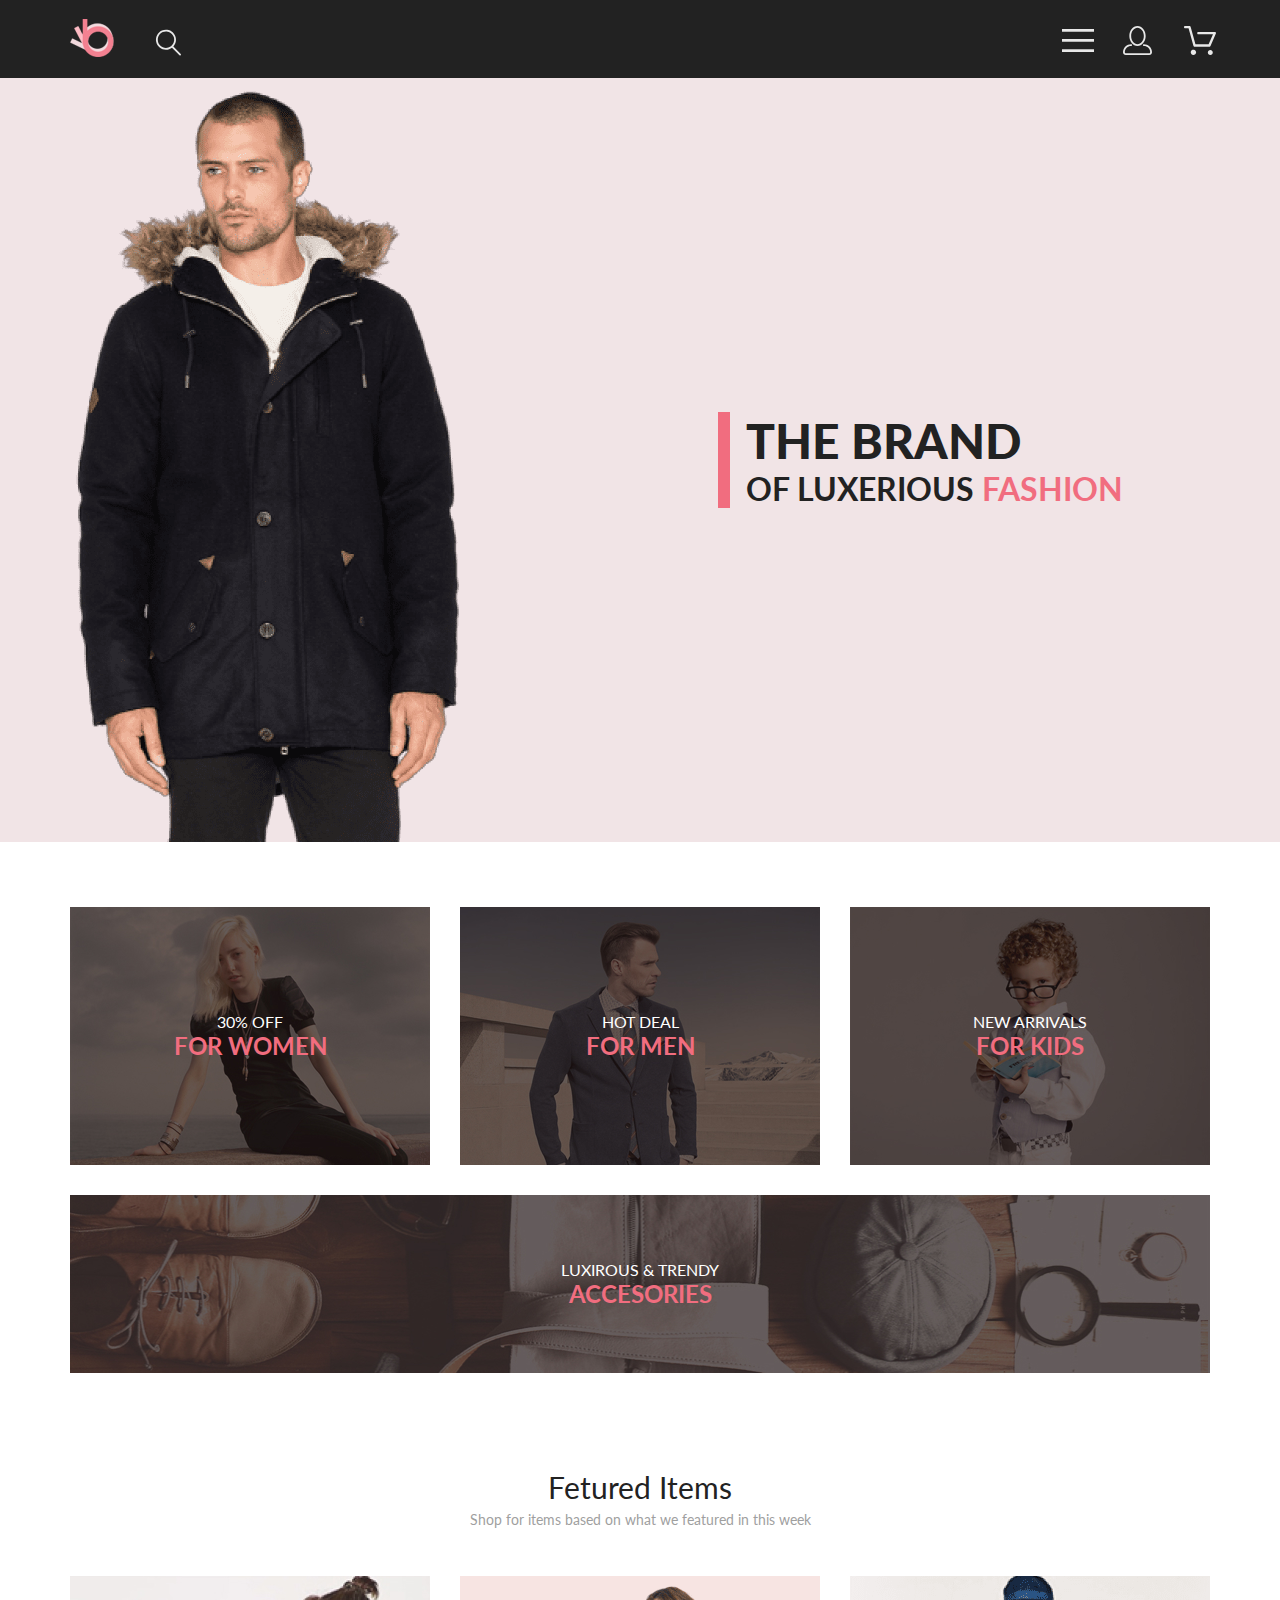
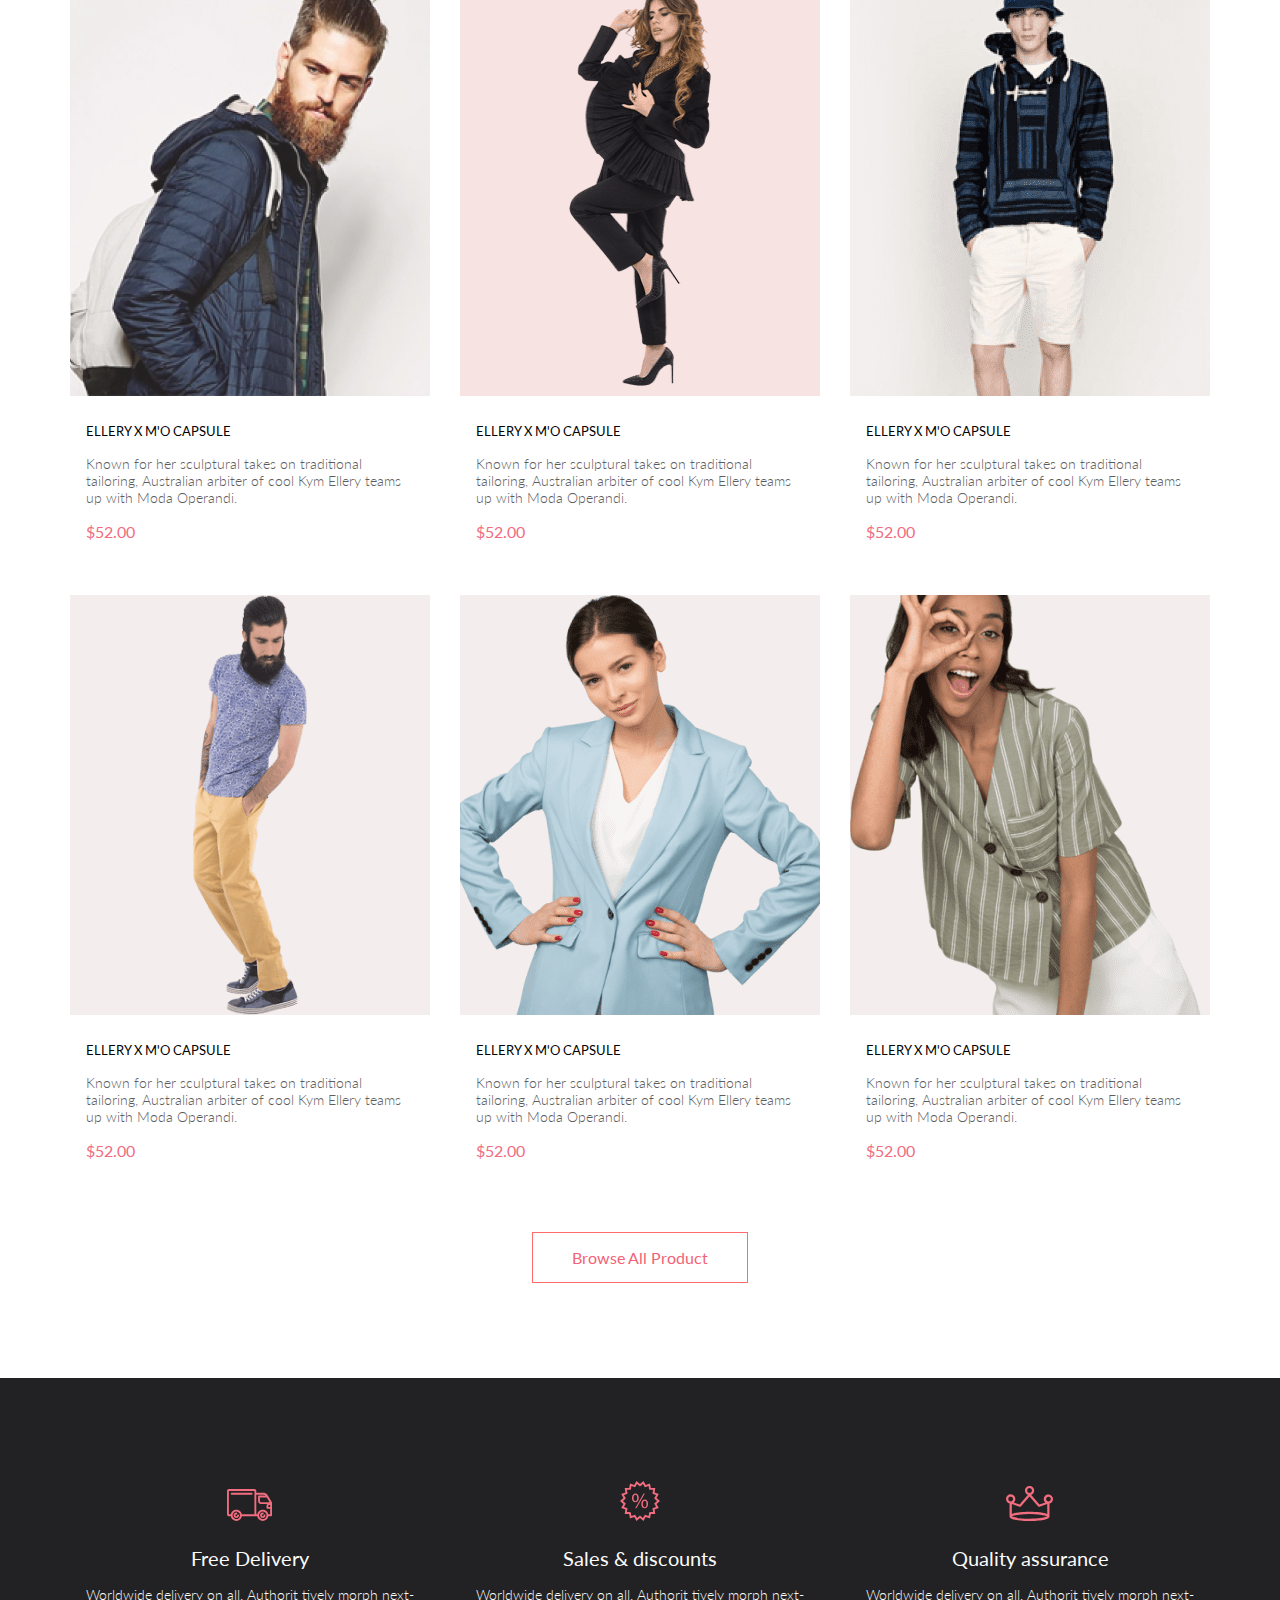
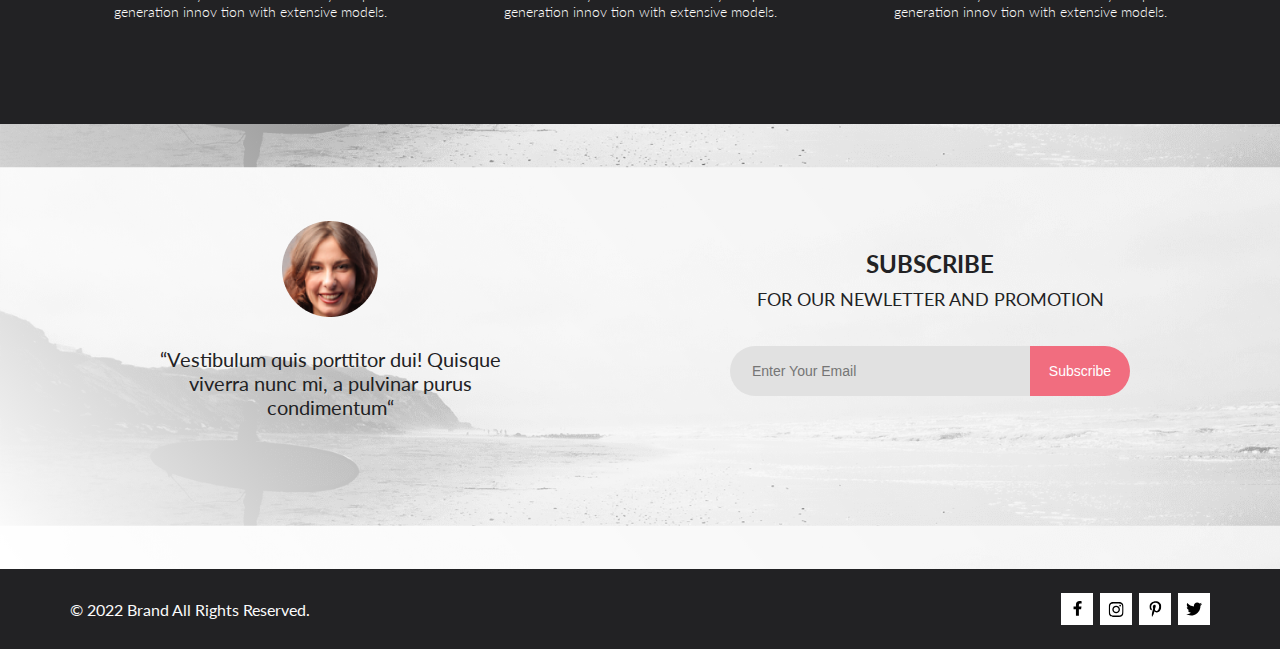
<file: Finito/index.html>
<!DOCTYPE html>
<html lang="en">

<head>
    <meta charset="UTF-8">
    <meta name="viewport" content="width=device-width, initial-scale=1.0">
    <title>Luxerious</title>
    <link rel="stylesheet" href="style.css">
    <link rel="preconnect" href="https://fonts.googleapis.com">
    <link rel="preconnect" href="https://fonts.gstatic.com" crossorigin>
    <link href="https://fonts.googleapis.com/css2?family=Lato:wght@300;400;900&display=swap" rel="stylesheet">
</head>

<body>
    <header class="header center">
        <nav class="menu_logo_search">
            <a href="index.html"><img class="menu_logo" src="img/logo.png" alt="logo"></a>
            <a href="#">
                <svg class="menu_link" xmlns="http://www.w3.org/2000/svg" width="27" height="28" viewBox="0 0 27 28"
                    fill="none">
                    <path
                        d="M19.0589 17.6249C20.6705 15.8648 21.6275 13.6038 21.769 11.2215C21.9106 8.8392 21.2281 6.48075 19.8362 4.5422C18.4443 2.60365 16.4278 1.20306 14.1252 0.575643C11.8227 -0.0517774 9.37437 0.132183 7.19143 1.09663C5.0085 2.06108 3.22389 3.74727 2.1373 5.87205C1.05071 7.99682 0.728322 10.4308 1.22426 12.7652C1.72021 15.0996 3.00428 17.1922 4.86085 18.6917C6.71741 20.1912 9.0334 21.0063 11.4199 20.9999C13.6723 21.003 15.8638 20.269 17.6599 18.9099L25.4079 26.7169C25.4934 26.806 25.5958 26.8771 25.7091 26.926C25.8225 26.975 25.9444 27.0008 26.0679 27.0019C26.1916 27.0023 26.314 26.9772 26.4276 26.9282C26.5411 26.8792 26.6434 26.8072 26.7279 26.7169C26.9018 26.536 26.999 26.2949 26.999 26.0439C26.999 25.793 26.9018 25.5518 26.7279 25.3709L19.0589 17.6249ZM2.88589 10.4999C2.89873 8.81465 3.41021 7.17089 4.35586 5.77587C5.30151 4.38086 6.63899 3.29703 8.1997 2.66102C9.76042 2.02501 11.4745 1.86529 13.1258 2.202C14.7772 2.53871 16.2919 3.35678 17.479 4.55307C18.6661 5.74935 19.4725 7.27031 19.7965 8.92421C20.1204 10.5781 19.9475 12.2909 19.2995 13.8467C18.6515 15.4024 17.5574 16.7315 16.1551 17.6664C14.7529 18.6013 13.1052 19.1001 11.4199 19.0999C9.14843 19.0891 6.97409 18.1774 5.3741 16.5651C3.77412 14.9527 2.87924 12.7714 2.88589 10.4999Z"
                        fill="#E8E8E8" />
                </svg>
            </a>
        </nav>
        <nav class="menu_control">
            <nav class="menu_link menu_drop">
                <svg xmlns="http://www.w3.org/2000/svg" width="32" height="23" viewBox="0 0 32 23" fill="none">
                    <path d="M0 23V20.31H32V23H0ZM0 12.76V10.07H32V12.76H0ZM0 2.69V0H32V2.69H0Z" fill="#E8E8E8" />
                </svg>
                <nav class="menu_nav">
                    <h2 class="menu_title">MENU</h2>
                    <h3 class="menu_subtitle">MAN</h3>
                    <ul class="menu_section">
                        <li class="menu_list"><a href="#" class="menu_nav_link">Accessories</a></li>
                        <li class="menu_list"><a href="#" class="menu_nav_link">Bags</a></li>
                        <li class="menu_list"><a href="#" class="menu_nav_link">Denim</a></li>
                        <li class="menu_list"><a href="#" class="menu_nav_link">T-Shirts</a></li>
                    </ul>
                    <h3 class="menu_subtitle">WOMAN</h3>
                    <ul class="menu_section">
                        <li class="menu_list"><a href="#" class="menu_nav_link">Accessories</a></li>
                        <li class="menu_list"><a href="#" class="menu_nav_link">Jackets & Coats</a></li>
                        <li class="menu_list"><a href="#" class="menu_nav_link">Polos</a></li>
                        <li class="menu_list"><a href="#" class="menu_nav_link">T-Shirts</a></li>
                        <li class="menu_list"><a href="#" class="menu_nav_link">Shirts</a></li>
                    </ul>
                    <h3 class="menu_subtitle">KIDS</h3>
                    <ul class="menu_section">
                        <li class="menu_list"><a href="#" class="menu_nav_link">Accessories</a></li>
                        <li class="menu_list"><a href="#" class="menu_nav_link">Jackets & Coats</a></li>
                        <li class="menu_list"><a href="#" class="menu_nav_link">Polos</a></li>
                        <li class="menu_list"><a href="#" class="menu_nav_link">T-Shirts</a></li>
                        <li class="menu_list"><a href="#" class="menu_nav_link">Shirts</a></li>
                        <li class="menu_list"><a href="#" class="menu_nav_link">Bags</a></li>
                    </ul>
                </nav>
            </nav>
            <a class="menu_link reg" href="#">
                <svg xmlns="http://www.w3.org/2000/svg" width="29" height="29" viewBox="0 0 29 29" fill="none">
                    <path
                        d="M14.5 19.937C19 19.937 22.656 15.464 22.656 9.968C22.656 4.472 19 0 14.5 0C13.3631 0.0217413 12.2463 0.303398 11.2351 0.823397C10.2239 1.34339 9.34507 2.08794 8.66602 3C7.12663 4.99573 6.30819 7.45381 6.34399 9.974C6.34399 15.465 10 19.937 14.5 19.937ZM14.5 1.813C18 1.813 20.844 5.472 20.844 9.969C20.844 14.466 17.998 18.125 14.5 18.125C11.002 18.125 8.15603 14.465 8.15503 9.969C8.15403 5.473 11 1.813 14.5 1.813ZM20.844 18.125C20.6036 18.125 20.373 18.2205 20.203 18.3905C20.033 18.5605 19.9375 18.7911 19.9375 19.0315C19.9375 19.2719 20.033 19.5025 20.203 19.6725C20.373 19.8425 20.6036 19.938 20.844 19.938C22.526 19.9399 24.1386 20.6088 25.3279 21.7982C26.5172 22.9875 27.1861 24.6 27.188 26.282C27.1875 26.5221 27.0918 26.7523 26.922 26.9221C26.7522 27.0918 26.5221 27.1875 26.282 27.188H2.71997C2.47985 27.1875 2.24975 27.0918 2.07996 26.9221C1.91016 26.7523 1.81449 26.5221 1.81396 26.282C1.81608 24.6001 2.48517 22.9877 3.67444 21.7985C4.86371 20.6092 6.47608 19.9401 8.15796 19.938C8.39824 19.938 8.62868 19.8425 8.79858 19.6726C8.96849 19.5027 9.06396 19.2723 9.06396 19.032C9.06396 18.7917 8.96849 18.5613 8.79858 18.3914C8.62868 18.2215 8.39824 18.126 8.15796 18.126C5.99541 18.1279 3.92201 18.9875 2.39258 20.5164C0.863144 22.0453 0.00264777 24.1185 0 26.281C0.000794067 27.0019 0.287502 27.693 0.797241 28.2027C1.30698 28.7125 1.99811 28.9992 2.71899 29H26.282C27.0027 28.9989 27.6936 28.7121 28.2031 28.2024C28.7126 27.6927 28.9992 27.0017 29 26.281C28.9974 24.1187 28.1372 22.0457 26.6083 20.5168C25.0793 18.9878 23.0063 18.1276 20.844 18.125Z"
                        fill="#E8E8E8" />
                </svg>
            </a>
            <a class="menu_link cart" href="#">
                <svg xmlns="http://www.w3.org/2000/svg" width="32" height="29" viewBox="0 0 32 29" fill="none">
                    <path
                        d="M26.1998 29C25.5521 28.9738 24.9404 28.6948 24.4961 28.2227C24.0518 27.7506 23.8103 27.1232 23.8234 26.475C23.8365 25.8269 24.1032 25.2097 24.5662 24.7559C25.0292 24.3022 25.6516 24.048 26.2999 24.048C26.9482 24.048 27.5706 24.3022 28.0336 24.7559C28.4966 25.2097 28.7633 25.8269 28.7764 26.475C28.7895 27.1232 28.5479 27.7506 28.1036 28.2227C27.6593 28.6948 27.0477 28.9738 26.3999 29H26.1998ZM6.75183 26.32C6.75183 25.79 6.90901 25.2718 7.20349 24.8311C7.49797 24.3904 7.91654 24.0469 8.40625 23.844C8.89596 23.6412 9.43484 23.5881 9.95471 23.6915C10.4746 23.7949 10.9521 24.0502 11.3269 24.425C11.7017 24.7998 11.957 25.2773 12.0604 25.7972C12.1638 26.317 12.1107 26.8559 11.9078 27.3456C11.705 27.8353 11.3615 28.2539 10.9208 28.5483C10.4801 28.8428 9.96194 29 9.43188 29C9.07977 29.0003 8.73102 28.9311 8.40564 28.7966C8.08026 28.662 7.7846 28.4646 7.53552 28.2158C7.28645 27.9669 7.08891 27.6713 6.9541 27.3461C6.81929 27.0208 6.74988 26.6721 6.74988 26.32H6.75183ZM10.5519 20.686C10.2924 20.6868 10.0398 20.6024 9.83301 20.4457C9.62617 20.2891 9.47648 20.0689 9.40686 19.819L4.57385 2.36401H1.18091C0.867422 2.36401 0.566761 2.23947 0.345093 2.01781C0.123425 1.79614 -0.00109863 1.49549 -0.00109863 1.18201C-0.00109863 0.868519 0.123425 0.567873 0.345093 0.346205C0.566761 0.124537 0.867422 5.81268e-06 1.18091 5.81268e-06H5.46191C5.7214 -0.00080736 5.97394 0.0837201 6.18066 0.240568C6.38739 0.397416 6.53674 0.617884 6.60583 0.868006L11.4388 18.323H24.6168L28.9999 8.27501H14.3999C14.2417 8.27961 14.0843 8.25242 13.9368 8.19507C13.7893 8.13771 13.6548 8.05134 13.5413 7.94108C13.4277 7.83082 13.3375 7.69891 13.2759 7.55315C13.2143 7.40739 13.1825 7.25075 13.1825 7.0925C13.1825 6.93426 13.2143 6.77762 13.2759 6.63186C13.3375 6.4861 13.4277 6.35419 13.5413 6.24393C13.6548 6.13367 13.7893 6.0473 13.9368 5.98994C14.0843 5.93259 14.2417 5.90541 14.3999 5.91001H30.8129C31.0086 5.90996 31.2011 5.95866 31.3733 6.05172C31.5454 6.14478 31.6917 6.27926 31.7988 6.44301C31.9067 6.60729 31.9723 6.79569 31.9897 6.99145C32.0072 7.18721 31.976 7.38424 31.8989 7.565L26.4939 19.977C26.4015 20.1876 26.2499 20.3668 26.0574 20.4927C25.8649 20.6186 25.6399 20.6858 25.4099 20.686H10.5519Z"
                        fill="#E8E8E8" />
                </svg>
            </a>
        </nav>
    </header>
    <main class="section_promo center">
        <img class="img_promo" src="img/promo.png" alt="img_promo">
        <div class="promo_content">
            <div class="promo_pic"></div>
            <div>
                <h1 class="promo_title">THE BRAND</h1>
                <h2 class="promo_subtitle">OF LUXERIOUS <span class="promo_subtitle_pink">FASHION</span></h2>
            </div>
        </div>
    </main>
    <section class="section_categories center">
        <a class="item_categories women" href="#">
            <p class="categories_text">30% OFF</p>
            <h3 class="categories_title">FOR WOMEN</h3>
        </a>
        <a class="item_categories men" href="#">
            <p class="categories_text">HOT DEAL</p>
            <h3 class="categories_title">FOR MEN</h3>
        </a>
        <a class="item_categories kids" href="#">
            <p class="categories_text">NEW ARRIVALS</p>
            <h3 class="categories_title">FOR KIDS</h3>
        </a>
        <a class="item_categories accesories big_item" href="#">
            <p class="categories_text">LUXIROUS & TRENDY</p>
            <h3 class="categories_title">ACCESORIES</h3>
        </a>
    </section>
    <section class="section_featured center">
        <h3 class="featured_lead">Fetured Items</h3>
        <p class="featured_desc">Shop for items based on what we featured in this week</p>
        <div class="featured_items">
            <a class="featured_item" href="#">
                <img src="img/product1.jpg" alt="product1" class="img_featured">
                <div class="featured_item_cart">
                    <div class="cart_product">
                        <svg xmlns="http://www.w3.org/2000/svg" width="27" height="25" viewBox="0 0 27 25">
                            <path
                                d="M21.9521 23.2662H21.8397C21.2306 23.2662 20.7188 22.7666 20.6746 22.1289C20.6302 21.4602 21.1187 20.8781 21.7637 20.8341C21.7891 20.8324 21.8156 20.8315 21.8417 20.8315C22.4587 20.8315 22.9755 21.3214 23.0213 21.9482C23.0331 22.1967 22.9926 22.5509 22.7371 22.8434L22.7312 22.8502L22.7254 22.8571C22.5287 23.0907 22.2619 23.2316 21.9521 23.2662ZM8.22003 23.2599C7.56946 23.2599 7.04022 22.7169 7.04022 22.0496C7.04022 21.3827 7.56946 20.8401 8.22003 20.8401C8.87061 20.8401 9.39984 21.3827 9.39984 22.0496C9.39984 22.7169 8.87061 23.2599 8.22003 23.2599Z" />
                            <path
                                d="M21.8765 22.2662C21.9215 22.2549 21.9428 22.2339 21.9605 22.2129C21.9683 22.2037 21.9761 22.1946 21.9839 22.1855C22.0204 22.1438 22.0237 22.0553 22.0229 22.0105C22.0097 21.9044 21.9189 21.8315 21.8417 21.8315C21.838 21.8315 21.8341 21.8317 21.8317 21.8318C21.7536 21.8372 21.6658 21.9409 21.6724 22.0625C21.6818 22.1793 21.7679 22.2662 21.8397 22.2662H21.8765ZM8.22003 22.2599C8.31921 22.2599 8.39984 22.1655 8.39984 22.0496C8.39984 21.9341 8.31921 21.8401 8.22003 21.8401C8.12091 21.8401 8.04022 21.9341 8.04022 22.0496C8.04022 22.1655 8.12091 22.2599 8.22003 22.2599ZM21.9999 24.2662C21.9522 24.2662 21.8883 24.2662 21.8397 24.2662C20.7021 24.2662 19.7571 23.3545 19.677 22.198C19.5969 20.9929 20.4942 19.9183 21.6957 19.8364C21.7446 19.8331 21.7933 19.8315 21.8417 19.8315C22.9804 19.8315 23.9418 20.7324 24.0195 21.8884C24.051 22.4915 23.8746 23.0612 23.4903 23.5012C23.106 23.9575 22.5768 24.2177 21.9999 24.2662ZM8.22003 24.2599C7.01581 24.2599 6.04022 23.2709 6.04022 22.0496C6.04022 20.8291 7.01581 19.8401 8.22003 19.8401C9.42419 19.8401 10.3998 20.8291 10.3998 22.0496C10.3998 23.2709 9.42419 24.2599 8.22003 24.2599ZM21.1989 17.3938H9.13354C8.70062 17.3938 8.31635 17.1005 8.2038 16.6775L4.27802 2.24768H1.52222C0.993896 2.24768 0.561035 1.80859 0.561035 1.27039C0.561035 0.733032 0.993896 0.292969 1.52222 0.292969H4.99982C5.43182 0.292969 5.8161 0.586304 5.92859 1.01025L9.85443 15.4391H20.5581L24.1149 7.13379H12.2583C11.7291 7.13379 11.2962 6.69373 11.2962 6.15649C11.2962 5.61914 11.7291 5.17908 12.2583 5.17908H25.5891C25.9095 5.17908 26.2146 5.34192 26.3901 5.61914C26.5665 5.89539 26.5989 6.23743 26.4702 6.547L22.08 16.807C21.9198 17.1653 21.5832 17.3938 21.1989 17.3938Z" />
                            <path
                                d="M21.8765 22.2662C21.9215 22.2549 21.9428 22.2339 21.9605 22.2129C21.9683 22.2037 21.9761 22.1946 21.9839 22.1855C22.0204 22.1438 22.0237 22.0553 22.0229 22.0105C22.0097 21.9044 21.9189 21.8315 21.8417 21.8315C21.838 21.8315 21.8341 21.8317 21.8317 21.8318C21.7536 21.8372 21.6658 21.9409 21.6724 22.0625C21.6818 22.1793 21.7679 22.2662 21.8397 22.2662H21.8765ZM8.22003 22.2599C8.31921 22.2599 8.39984 22.1655 8.39984 22.0496C8.39984 21.9341 8.31921 21.8401 8.22003 21.8401C8.12091 21.8401 8.04022 21.9341 8.04022 22.0496C8.04022 22.1655 8.12091 22.2599 8.22003 22.2599ZM21.9999 24.2662C21.9522 24.2662 21.8883 24.2662 21.8397 24.2662C20.7021 24.2662 19.7571 23.3545 19.677 22.198C19.5969 20.9929 20.4942 19.9183 21.6957 19.8364C21.7446 19.8331 21.7933 19.8315 21.8417 19.8315C22.9804 19.8315 23.9418 20.7324 24.0195 21.8884C24.051 22.4915 23.8746 23.0612 23.4903 23.5012C23.106 23.9575 22.5768 24.2177 21.9999 24.2662ZM8.22003 24.2599C7.01581 24.2599 6.04022 23.2709 6.04022 22.0496C6.04022 20.8291 7.01581 19.8401 8.22003 19.8401C9.42419 19.8401 10.3998 20.8291 10.3998 22.0496C10.3998 23.2709 9.42419 24.2599 8.22003 24.2599ZM21.1989 17.3938H9.13354C8.70062 17.3938 8.31635 17.1005 8.2038 16.6775L4.27802 2.24768H1.52222C0.993896 2.24768 0.561035 1.80859 0.561035 1.27039C0.561035 0.733032 0.993896 0.292969 1.52222 0.292969H4.99982C5.43182 0.292969 5.8161 0.586304 5.92859 1.01025L9.85443 15.4391H20.5581L24.1149 7.13379H12.2583C11.7291 7.13379 11.2962 6.69373 11.2962 6.15649C11.2962 5.61914 11.7291 5.17908 12.2583 5.17908H25.5891C25.9095 5.17908 26.2146 5.34192 26.3901 5.61914C26.5665 5.89539 26.5989 6.23743 26.4702 6.547L22.08 16.807C21.9198 17.1653 21.5832 17.3938 21.1989 17.3938Z" />
                        </svg>
                        <p>Add to Cart</p>
                    </div>
                </div>
                <article class="featured_content">
                    <h3 class="featured_title">ELLERY X M'O CAPSULE</h3>
                    <p class="featured_text">Known for her sculptural takes on traditional tailoring, Australian
                        arbiter of cool Kym Ellery teams up with Moda Operandi.</p>
                    <p class="featured_price">$52.00</p>
                </article>
            </a>
            <a class="featured_item" href="#">
                <img src="img/product2.png" alt="product2" class="img_featured">
                <div class="featured_item_cart">
                    <div class="cart_product">
                        <svg xmlns="http://www.w3.org/2000/svg" width="27" height="25" viewBox="0 0 27 25">
                            <path
                                d="M21.9521 23.2662H21.8397C21.2306 23.2662 20.7188 22.7666 20.6746 22.1289C20.6302 21.4602 21.1187 20.8781 21.7637 20.8341C21.7891 20.8324 21.8156 20.8315 21.8417 20.8315C22.4587 20.8315 22.9755 21.3214 23.0213 21.9482C23.0331 22.1967 22.9926 22.5509 22.7371 22.8434L22.7312 22.8502L22.7254 22.8571C22.5287 23.0907 22.2619 23.2316 21.9521 23.2662ZM8.22003 23.2599C7.56946 23.2599 7.04022 22.7169 7.04022 22.0496C7.04022 21.3827 7.56946 20.8401 8.22003 20.8401C8.87061 20.8401 9.39984 21.3827 9.39984 22.0496C9.39984 22.7169 8.87061 23.2599 8.22003 23.2599Z" />
                            <path
                                d="M21.8765 22.2662C21.9215 22.2549 21.9428 22.2339 21.9605 22.2129C21.9683 22.2037 21.9761 22.1946 21.9839 22.1855C22.0204 22.1438 22.0237 22.0553 22.0229 22.0105C22.0097 21.9044 21.9189 21.8315 21.8417 21.8315C21.838 21.8315 21.8341 21.8317 21.8317 21.8318C21.7536 21.8372 21.6658 21.9409 21.6724 22.0625C21.6818 22.1793 21.7679 22.2662 21.8397 22.2662H21.8765ZM8.22003 22.2599C8.31921 22.2599 8.39984 22.1655 8.39984 22.0496C8.39984 21.9341 8.31921 21.8401 8.22003 21.8401C8.12091 21.8401 8.04022 21.9341 8.04022 22.0496C8.04022 22.1655 8.12091 22.2599 8.22003 22.2599ZM21.9999 24.2662C21.9522 24.2662 21.8883 24.2662 21.8397 24.2662C20.7021 24.2662 19.7571 23.3545 19.677 22.198C19.5969 20.9929 20.4942 19.9183 21.6957 19.8364C21.7446 19.8331 21.7933 19.8315 21.8417 19.8315C22.9804 19.8315 23.9418 20.7324 24.0195 21.8884C24.051 22.4915 23.8746 23.0612 23.4903 23.5012C23.106 23.9575 22.5768 24.2177 21.9999 24.2662ZM8.22003 24.2599C7.01581 24.2599 6.04022 23.2709 6.04022 22.0496C6.04022 20.8291 7.01581 19.8401 8.22003 19.8401C9.42419 19.8401 10.3998 20.8291 10.3998 22.0496C10.3998 23.2709 9.42419 24.2599 8.22003 24.2599ZM21.1989 17.3938H9.13354C8.70062 17.3938 8.31635 17.1005 8.2038 16.6775L4.27802 2.24768H1.52222C0.993896 2.24768 0.561035 1.80859 0.561035 1.27039C0.561035 0.733032 0.993896 0.292969 1.52222 0.292969H4.99982C5.43182 0.292969 5.8161 0.586304 5.92859 1.01025L9.85443 15.4391H20.5581L24.1149 7.13379H12.2583C11.7291 7.13379 11.2962 6.69373 11.2962 6.15649C11.2962 5.61914 11.7291 5.17908 12.2583 5.17908H25.5891C25.9095 5.17908 26.2146 5.34192 26.3901 5.61914C26.5665 5.89539 26.5989 6.23743 26.4702 6.547L22.08 16.807C21.9198 17.1653 21.5832 17.3938 21.1989 17.3938Z" />
                            <path
                                d="M21.8765 22.2662C21.9215 22.2549 21.9428 22.2339 21.9605 22.2129C21.9683 22.2037 21.9761 22.1946 21.9839 22.1855C22.0204 22.1438 22.0237 22.0553 22.0229 22.0105C22.0097 21.9044 21.9189 21.8315 21.8417 21.8315C21.838 21.8315 21.8341 21.8317 21.8317 21.8318C21.7536 21.8372 21.6658 21.9409 21.6724 22.0625C21.6818 22.1793 21.7679 22.2662 21.8397 22.2662H21.8765ZM8.22003 22.2599C8.31921 22.2599 8.39984 22.1655 8.39984 22.0496C8.39984 21.9341 8.31921 21.8401 8.22003 21.8401C8.12091 21.8401 8.04022 21.9341 8.04022 22.0496C8.04022 22.1655 8.12091 22.2599 8.22003 22.2599ZM21.9999 24.2662C21.9522 24.2662 21.8883 24.2662 21.8397 24.2662C20.7021 24.2662 19.7571 23.3545 19.677 22.198C19.5969 20.9929 20.4942 19.9183 21.6957 19.8364C21.7446 19.8331 21.7933 19.8315 21.8417 19.8315C22.9804 19.8315 23.9418 20.7324 24.0195 21.8884C24.051 22.4915 23.8746 23.0612 23.4903 23.5012C23.106 23.9575 22.5768 24.2177 21.9999 24.2662ZM8.22003 24.2599C7.01581 24.2599 6.04022 23.2709 6.04022 22.0496C6.04022 20.8291 7.01581 19.8401 8.22003 19.8401C9.42419 19.8401 10.3998 20.8291 10.3998 22.0496C10.3998 23.2709 9.42419 24.2599 8.22003 24.2599ZM21.1989 17.3938H9.13354C8.70062 17.3938 8.31635 17.1005 8.2038 16.6775L4.27802 2.24768H1.52222C0.993896 2.24768 0.561035 1.80859 0.561035 1.27039C0.561035 0.733032 0.993896 0.292969 1.52222 0.292969H4.99982C5.43182 0.292969 5.8161 0.586304 5.92859 1.01025L9.85443 15.4391H20.5581L24.1149 7.13379H12.2583C11.7291 7.13379 11.2962 6.69373 11.2962 6.15649C11.2962 5.61914 11.7291 5.17908 12.2583 5.17908H25.5891C25.9095 5.17908 26.2146 5.34192 26.3901 5.61914C26.5665 5.89539 26.5989 6.23743 26.4702 6.547L22.08 16.807C21.9198 17.1653 21.5832 17.3938 21.1989 17.3938Z" />
                        </svg>
                        <p>Add to Cart</p>
                    </div>
                </div>
                <article class="featured_content">
                    <h3 class="featured_title">ELLERY X M'O CAPSULE</h3>
                    <p class="featured_text">Known for her sculptural takes on traditional tailoring, Australian
                        arbiter of cool Kym Ellery teams up with Moda Operandi.</p>
                    <p class="featured_price">$52.00</p>
                </article>
            </a>
            <a class="featured_item" href="#">
                <img src="img/product3.png" alt="product1" class="img_featured">
                <div class="featured_item_cart">
                    <div class="cart_product">
                        <svg xmlns="http://www.w3.org/2000/svg" width="27" height="25" viewBox="0 0 27 25">
                            <path
                                d="M21.9521 23.2662H21.8397C21.2306 23.2662 20.7188 22.7666 20.6746 22.1289C20.6302 21.4602 21.1187 20.8781 21.7637 20.8341C21.7891 20.8324 21.8156 20.8315 21.8417 20.8315C22.4587 20.8315 22.9755 21.3214 23.0213 21.9482C23.0331 22.1967 22.9926 22.5509 22.7371 22.8434L22.7312 22.8502L22.7254 22.8571C22.5287 23.0907 22.2619 23.2316 21.9521 23.2662ZM8.22003 23.2599C7.56946 23.2599 7.04022 22.7169 7.04022 22.0496C7.04022 21.3827 7.56946 20.8401 8.22003 20.8401C8.87061 20.8401 9.39984 21.3827 9.39984 22.0496C9.39984 22.7169 8.87061 23.2599 8.22003 23.2599Z" />
                            <path
                                d="M21.8765 22.2662C21.9215 22.2549 21.9428 22.2339 21.9605 22.2129C21.9683 22.2037 21.9761 22.1946 21.9839 22.1855C22.0204 22.1438 22.0237 22.0553 22.0229 22.0105C22.0097 21.9044 21.9189 21.8315 21.8417 21.8315C21.838 21.8315 21.8341 21.8317 21.8317 21.8318C21.7536 21.8372 21.6658 21.9409 21.6724 22.0625C21.6818 22.1793 21.7679 22.2662 21.8397 22.2662H21.8765ZM8.22003 22.2599C8.31921 22.2599 8.39984 22.1655 8.39984 22.0496C8.39984 21.9341 8.31921 21.8401 8.22003 21.8401C8.12091 21.8401 8.04022 21.9341 8.04022 22.0496C8.04022 22.1655 8.12091 22.2599 8.22003 22.2599ZM21.9999 24.2662C21.9522 24.2662 21.8883 24.2662 21.8397 24.2662C20.7021 24.2662 19.7571 23.3545 19.677 22.198C19.5969 20.9929 20.4942 19.9183 21.6957 19.8364C21.7446 19.8331 21.7933 19.8315 21.8417 19.8315C22.9804 19.8315 23.9418 20.7324 24.0195 21.8884C24.051 22.4915 23.8746 23.0612 23.4903 23.5012C23.106 23.9575 22.5768 24.2177 21.9999 24.2662ZM8.22003 24.2599C7.01581 24.2599 6.04022 23.2709 6.04022 22.0496C6.04022 20.8291 7.01581 19.8401 8.22003 19.8401C9.42419 19.8401 10.3998 20.8291 10.3998 22.0496C10.3998 23.2709 9.42419 24.2599 8.22003 24.2599ZM21.1989 17.3938H9.13354C8.70062 17.3938 8.31635 17.1005 8.2038 16.6775L4.27802 2.24768H1.52222C0.993896 2.24768 0.561035 1.80859 0.561035 1.27039C0.561035 0.733032 0.993896 0.292969 1.52222 0.292969H4.99982C5.43182 0.292969 5.8161 0.586304 5.92859 1.01025L9.85443 15.4391H20.5581L24.1149 7.13379H12.2583C11.7291 7.13379 11.2962 6.69373 11.2962 6.15649C11.2962 5.61914 11.7291 5.17908 12.2583 5.17908H25.5891C25.9095 5.17908 26.2146 5.34192 26.3901 5.61914C26.5665 5.89539 26.5989 6.23743 26.4702 6.547L22.08 16.807C21.9198 17.1653 21.5832 17.3938 21.1989 17.3938Z" />
                            <path
                                d="M21.8765 22.2662C21.9215 22.2549 21.9428 22.2339 21.9605 22.2129C21.9683 22.2037 21.9761 22.1946 21.9839 22.1855C22.0204 22.1438 22.0237 22.0553 22.0229 22.0105C22.0097 21.9044 21.9189 21.8315 21.8417 21.8315C21.838 21.8315 21.8341 21.8317 21.8317 21.8318C21.7536 21.8372 21.6658 21.9409 21.6724 22.0625C21.6818 22.1793 21.7679 22.2662 21.8397 22.2662H21.8765ZM8.22003 22.2599C8.31921 22.2599 8.39984 22.1655 8.39984 22.0496C8.39984 21.9341 8.31921 21.8401 8.22003 21.8401C8.12091 21.8401 8.04022 21.9341 8.04022 22.0496C8.04022 22.1655 8.12091 22.2599 8.22003 22.2599ZM21.9999 24.2662C21.9522 24.2662 21.8883 24.2662 21.8397 24.2662C20.7021 24.2662 19.7571 23.3545 19.677 22.198C19.5969 20.9929 20.4942 19.9183 21.6957 19.8364C21.7446 19.8331 21.7933 19.8315 21.8417 19.8315C22.9804 19.8315 23.9418 20.7324 24.0195 21.8884C24.051 22.4915 23.8746 23.0612 23.4903 23.5012C23.106 23.9575 22.5768 24.2177 21.9999 24.2662ZM8.22003 24.2599C7.01581 24.2599 6.04022 23.2709 6.04022 22.0496C6.04022 20.8291 7.01581 19.8401 8.22003 19.8401C9.42419 19.8401 10.3998 20.8291 10.3998 22.0496C10.3998 23.2709 9.42419 24.2599 8.22003 24.2599ZM21.1989 17.3938H9.13354C8.70062 17.3938 8.31635 17.1005 8.2038 16.6775L4.27802 2.24768H1.52222C0.993896 2.24768 0.561035 1.80859 0.561035 1.27039C0.561035 0.733032 0.993896 0.292969 1.52222 0.292969H4.99982C5.43182 0.292969 5.8161 0.586304 5.92859 1.01025L9.85443 15.4391H20.5581L24.1149 7.13379H12.2583C11.7291 7.13379 11.2962 6.69373 11.2962 6.15649C11.2962 5.61914 11.7291 5.17908 12.2583 5.17908H25.5891C25.9095 5.17908 26.2146 5.34192 26.3901 5.61914C26.5665 5.89539 26.5989 6.23743 26.4702 6.547L22.08 16.807C21.9198 17.1653 21.5832 17.3938 21.1989 17.3938Z" />
                        </svg>
                        <p>Add to Cart</p>
                    </div>
                </div>
                <article class="featured_content">
                    <h3 class="featured_title">ELLERY X M'O CAPSULE</h3>
                    <p class="featured_text">Known for her sculptural takes on traditional tailoring, Australian
                        arbiter of cool Kym Ellery teams up with Moda Operandi.</p>
                    <p class="featured_price">$52.00</p>
                </article>
            </a>
            <a class="featured_item" href="#">
                <img src="img/product4.png" alt="product1" class="img_featured">
                <div class="featured_item_cart">
                    <div class="cart_product">
                        <svg xmlns="http://www.w3.org/2000/svg" width="27" height="25" viewBox="0 0 27 25">
                            <path
                                d="M21.9521 23.2662H21.8397C21.2306 23.2662 20.7188 22.7666 20.6746 22.1289C20.6302 21.4602 21.1187 20.8781 21.7637 20.8341C21.7891 20.8324 21.8156 20.8315 21.8417 20.8315C22.4587 20.8315 22.9755 21.3214 23.0213 21.9482C23.0331 22.1967 22.9926 22.5509 22.7371 22.8434L22.7312 22.8502L22.7254 22.8571C22.5287 23.0907 22.2619 23.2316 21.9521 23.2662ZM8.22003 23.2599C7.56946 23.2599 7.04022 22.7169 7.04022 22.0496C7.04022 21.3827 7.56946 20.8401 8.22003 20.8401C8.87061 20.8401 9.39984 21.3827 9.39984 22.0496C9.39984 22.7169 8.87061 23.2599 8.22003 23.2599Z" />
                            <path
                                d="M21.8765 22.2662C21.9215 22.2549 21.9428 22.2339 21.9605 22.2129C21.9683 22.2037 21.9761 22.1946 21.9839 22.1855C22.0204 22.1438 22.0237 22.0553 22.0229 22.0105C22.0097 21.9044 21.9189 21.8315 21.8417 21.8315C21.838 21.8315 21.8341 21.8317 21.8317 21.8318C21.7536 21.8372 21.6658 21.9409 21.6724 22.0625C21.6818 22.1793 21.7679 22.2662 21.8397 22.2662H21.8765ZM8.22003 22.2599C8.31921 22.2599 8.39984 22.1655 8.39984 22.0496C8.39984 21.9341 8.31921 21.8401 8.22003 21.8401C8.12091 21.8401 8.04022 21.9341 8.04022 22.0496C8.04022 22.1655 8.12091 22.2599 8.22003 22.2599ZM21.9999 24.2662C21.9522 24.2662 21.8883 24.2662 21.8397 24.2662C20.7021 24.2662 19.7571 23.3545 19.677 22.198C19.5969 20.9929 20.4942 19.9183 21.6957 19.8364C21.7446 19.8331 21.7933 19.8315 21.8417 19.8315C22.9804 19.8315 23.9418 20.7324 24.0195 21.8884C24.051 22.4915 23.8746 23.0612 23.4903 23.5012C23.106 23.9575 22.5768 24.2177 21.9999 24.2662ZM8.22003 24.2599C7.01581 24.2599 6.04022 23.2709 6.04022 22.0496C6.04022 20.8291 7.01581 19.8401 8.22003 19.8401C9.42419 19.8401 10.3998 20.8291 10.3998 22.0496C10.3998 23.2709 9.42419 24.2599 8.22003 24.2599ZM21.1989 17.3938H9.13354C8.70062 17.3938 8.31635 17.1005 8.2038 16.6775L4.27802 2.24768H1.52222C0.993896 2.24768 0.561035 1.80859 0.561035 1.27039C0.561035 0.733032 0.993896 0.292969 1.52222 0.292969H4.99982C5.43182 0.292969 5.8161 0.586304 5.92859 1.01025L9.85443 15.4391H20.5581L24.1149 7.13379H12.2583C11.7291 7.13379 11.2962 6.69373 11.2962 6.15649C11.2962 5.61914 11.7291 5.17908 12.2583 5.17908H25.5891C25.9095 5.17908 26.2146 5.34192 26.3901 5.61914C26.5665 5.89539 26.5989 6.23743 26.4702 6.547L22.08 16.807C21.9198 17.1653 21.5832 17.3938 21.1989 17.3938Z" />
                            <path
                                d="M21.8765 22.2662C21.9215 22.2549 21.9428 22.2339 21.9605 22.2129C21.9683 22.2037 21.9761 22.1946 21.9839 22.1855C22.0204 22.1438 22.0237 22.0553 22.0229 22.0105C22.0097 21.9044 21.9189 21.8315 21.8417 21.8315C21.838 21.8315 21.8341 21.8317 21.8317 21.8318C21.7536 21.8372 21.6658 21.9409 21.6724 22.0625C21.6818 22.1793 21.7679 22.2662 21.8397 22.2662H21.8765ZM8.22003 22.2599C8.31921 22.2599 8.39984 22.1655 8.39984 22.0496C8.39984 21.9341 8.31921 21.8401 8.22003 21.8401C8.12091 21.8401 8.04022 21.9341 8.04022 22.0496C8.04022 22.1655 8.12091 22.2599 8.22003 22.2599ZM21.9999 24.2662C21.9522 24.2662 21.8883 24.2662 21.8397 24.2662C20.7021 24.2662 19.7571 23.3545 19.677 22.198C19.5969 20.9929 20.4942 19.9183 21.6957 19.8364C21.7446 19.8331 21.7933 19.8315 21.8417 19.8315C22.9804 19.8315 23.9418 20.7324 24.0195 21.8884C24.051 22.4915 23.8746 23.0612 23.4903 23.5012C23.106 23.9575 22.5768 24.2177 21.9999 24.2662ZM8.22003 24.2599C7.01581 24.2599 6.04022 23.2709 6.04022 22.0496C6.04022 20.8291 7.01581 19.8401 8.22003 19.8401C9.42419 19.8401 10.3998 20.8291 10.3998 22.0496C10.3998 23.2709 9.42419 24.2599 8.22003 24.2599ZM21.1989 17.3938H9.13354C8.70062 17.3938 8.31635 17.1005 8.2038 16.6775L4.27802 2.24768H1.52222C0.993896 2.24768 0.561035 1.80859 0.561035 1.27039C0.561035 0.733032 0.993896 0.292969 1.52222 0.292969H4.99982C5.43182 0.292969 5.8161 0.586304 5.92859 1.01025L9.85443 15.4391H20.5581L24.1149 7.13379H12.2583C11.7291 7.13379 11.2962 6.69373 11.2962 6.15649C11.2962 5.61914 11.7291 5.17908 12.2583 5.17908H25.5891C25.9095 5.17908 26.2146 5.34192 26.3901 5.61914C26.5665 5.89539 26.5989 6.23743 26.4702 6.547L22.08 16.807C21.9198 17.1653 21.5832 17.3938 21.1989 17.3938Z" />
                        </svg>
                        <p>Add to Cart</p>
                    </div>
                </div>
                <article class="featured_content">
                    <h3 class="featured_title">ELLERY X M'O CAPSULE</h3>
                    <p class="featured_text">Known for her sculptural takes on traditional tailoring, Australian
                        arbiter of cool Kym Ellery teams up with Moda Operandi.</p>
                    <p class="featured_price">$52.00</p>
                </article>
            </a>
            <a class="featured_item" href="#">
                <img src="img/product5.png" alt="product1" class="img_featured">
                <div class="featured_item_cart">
                    <div class="cart_product">
                        <svg xmlns="http://www.w3.org/2000/svg" width="27" height="25" viewBox="0 0 27 25">
                            <path
                                d="M21.9521 23.2662H21.8397C21.2306 23.2662 20.7188 22.7666 20.6746 22.1289C20.6302 21.4602 21.1187 20.8781 21.7637 20.8341C21.7891 20.8324 21.8156 20.8315 21.8417 20.8315C22.4587 20.8315 22.9755 21.3214 23.0213 21.9482C23.0331 22.1967 22.9926 22.5509 22.7371 22.8434L22.7312 22.8502L22.7254 22.8571C22.5287 23.0907 22.2619 23.2316 21.9521 23.2662ZM8.22003 23.2599C7.56946 23.2599 7.04022 22.7169 7.04022 22.0496C7.04022 21.3827 7.56946 20.8401 8.22003 20.8401C8.87061 20.8401 9.39984 21.3827 9.39984 22.0496C9.39984 22.7169 8.87061 23.2599 8.22003 23.2599Z" />
                            <path
                                d="M21.8765 22.2662C21.9215 22.2549 21.9428 22.2339 21.9605 22.2129C21.9683 22.2037 21.9761 22.1946 21.9839 22.1855C22.0204 22.1438 22.0237 22.0553 22.0229 22.0105C22.0097 21.9044 21.9189 21.8315 21.8417 21.8315C21.838 21.8315 21.8341 21.8317 21.8317 21.8318C21.7536 21.8372 21.6658 21.9409 21.6724 22.0625C21.6818 22.1793 21.7679 22.2662 21.8397 22.2662H21.8765ZM8.22003 22.2599C8.31921 22.2599 8.39984 22.1655 8.39984 22.0496C8.39984 21.9341 8.31921 21.8401 8.22003 21.8401C8.12091 21.8401 8.04022 21.9341 8.04022 22.0496C8.04022 22.1655 8.12091 22.2599 8.22003 22.2599ZM21.9999 24.2662C21.9522 24.2662 21.8883 24.2662 21.8397 24.2662C20.7021 24.2662 19.7571 23.3545 19.677 22.198C19.5969 20.9929 20.4942 19.9183 21.6957 19.8364C21.7446 19.8331 21.7933 19.8315 21.8417 19.8315C22.9804 19.8315 23.9418 20.7324 24.0195 21.8884C24.051 22.4915 23.8746 23.0612 23.4903 23.5012C23.106 23.9575 22.5768 24.2177 21.9999 24.2662ZM8.22003 24.2599C7.01581 24.2599 6.04022 23.2709 6.04022 22.0496C6.04022 20.8291 7.01581 19.8401 8.22003 19.8401C9.42419 19.8401 10.3998 20.8291 10.3998 22.0496C10.3998 23.2709 9.42419 24.2599 8.22003 24.2599ZM21.1989 17.3938H9.13354C8.70062 17.3938 8.31635 17.1005 8.2038 16.6775L4.27802 2.24768H1.52222C0.993896 2.24768 0.561035 1.80859 0.561035 1.27039C0.561035 0.733032 0.993896 0.292969 1.52222 0.292969H4.99982C5.43182 0.292969 5.8161 0.586304 5.92859 1.01025L9.85443 15.4391H20.5581L24.1149 7.13379H12.2583C11.7291 7.13379 11.2962 6.69373 11.2962 6.15649C11.2962 5.61914 11.7291 5.17908 12.2583 5.17908H25.5891C25.9095 5.17908 26.2146 5.34192 26.3901 5.61914C26.5665 5.89539 26.5989 6.23743 26.4702 6.547L22.08 16.807C21.9198 17.1653 21.5832 17.3938 21.1989 17.3938Z" />
                            <path
                                d="M21.8765 22.2662C21.9215 22.2549 21.9428 22.2339 21.9605 22.2129C21.9683 22.2037 21.9761 22.1946 21.9839 22.1855C22.0204 22.1438 22.0237 22.0553 22.0229 22.0105C22.0097 21.9044 21.9189 21.8315 21.8417 21.8315C21.838 21.8315 21.8341 21.8317 21.8317 21.8318C21.7536 21.8372 21.6658 21.9409 21.6724 22.0625C21.6818 22.1793 21.7679 22.2662 21.8397 22.2662H21.8765ZM8.22003 22.2599C8.31921 22.2599 8.39984 22.1655 8.39984 22.0496C8.39984 21.9341 8.31921 21.8401 8.22003 21.8401C8.12091 21.8401 8.04022 21.9341 8.04022 22.0496C8.04022 22.1655 8.12091 22.2599 8.22003 22.2599ZM21.9999 24.2662C21.9522 24.2662 21.8883 24.2662 21.8397 24.2662C20.7021 24.2662 19.7571 23.3545 19.677 22.198C19.5969 20.9929 20.4942 19.9183 21.6957 19.8364C21.7446 19.8331 21.7933 19.8315 21.8417 19.8315C22.9804 19.8315 23.9418 20.7324 24.0195 21.8884C24.051 22.4915 23.8746 23.0612 23.4903 23.5012C23.106 23.9575 22.5768 24.2177 21.9999 24.2662ZM8.22003 24.2599C7.01581 24.2599 6.04022 23.2709 6.04022 22.0496C6.04022 20.8291 7.01581 19.8401 8.22003 19.8401C9.42419 19.8401 10.3998 20.8291 10.3998 22.0496C10.3998 23.2709 9.42419 24.2599 8.22003 24.2599ZM21.1989 17.3938H9.13354C8.70062 17.3938 8.31635 17.1005 8.2038 16.6775L4.27802 2.24768H1.52222C0.993896 2.24768 0.561035 1.80859 0.561035 1.27039C0.561035 0.733032 0.993896 0.292969 1.52222 0.292969H4.99982C5.43182 0.292969 5.8161 0.586304 5.92859 1.01025L9.85443 15.4391H20.5581L24.1149 7.13379H12.2583C11.7291 7.13379 11.2962 6.69373 11.2962 6.15649C11.2962 5.61914 11.7291 5.17908 12.2583 5.17908H25.5891C25.9095 5.17908 26.2146 5.34192 26.3901 5.61914C26.5665 5.89539 26.5989 6.23743 26.4702 6.547L22.08 16.807C21.9198 17.1653 21.5832 17.3938 21.1989 17.3938Z" />
                        </svg>
                        <p>Add to Cart</p>
                    </div>
                </div>
                <article class="featured_content">
                    <h3 class="featured_title">ELLERY X M'O CAPSULE</h3>
                    <p class="featured_text">Known for her sculptural takes on traditional tailoring, Australian
                        arbiter of cool Kym Ellery teams up with Moda Operandi.</p>
                    <p class="featured_price">$52.00</p>
                </article>
            </a>
            <a class="featured_item" href="#">
                <img src="img/product6.png" alt="product1" class="img_featured">
                <div class="featured_item_cart">
                    <div class="cart_product">
                        <svg xmlns="http://www.w3.org/2000/svg" width="27" height="25" viewBox="0 0 27 25">
                            <path
                                d="M21.9521 23.2662H21.8397C21.2306 23.2662 20.7188 22.7666 20.6746 22.1289C20.6302 21.4602 21.1187 20.8781 21.7637 20.8341C21.7891 20.8324 21.8156 20.8315 21.8417 20.8315C22.4587 20.8315 22.9755 21.3214 23.0213 21.9482C23.0331 22.1967 22.9926 22.5509 22.7371 22.8434L22.7312 22.8502L22.7254 22.8571C22.5287 23.0907 22.2619 23.2316 21.9521 23.2662ZM8.22003 23.2599C7.56946 23.2599 7.04022 22.7169 7.04022 22.0496C7.04022 21.3827 7.56946 20.8401 8.22003 20.8401C8.87061 20.8401 9.39984 21.3827 9.39984 22.0496C9.39984 22.7169 8.87061 23.2599 8.22003 23.2599Z" />
                            <path
                                d="M21.8765 22.2662C21.9215 22.2549 21.9428 22.2339 21.9605 22.2129C21.9683 22.2037 21.9761 22.1946 21.9839 22.1855C22.0204 22.1438 22.0237 22.0553 22.0229 22.0105C22.0097 21.9044 21.9189 21.8315 21.8417 21.8315C21.838 21.8315 21.8341 21.8317 21.8317 21.8318C21.7536 21.8372 21.6658 21.9409 21.6724 22.0625C21.6818 22.1793 21.7679 22.2662 21.8397 22.2662H21.8765ZM8.22003 22.2599C8.31921 22.2599 8.39984 22.1655 8.39984 22.0496C8.39984 21.9341 8.31921 21.8401 8.22003 21.8401C8.12091 21.8401 8.04022 21.9341 8.04022 22.0496C8.04022 22.1655 8.12091 22.2599 8.22003 22.2599ZM21.9999 24.2662C21.9522 24.2662 21.8883 24.2662 21.8397 24.2662C20.7021 24.2662 19.7571 23.3545 19.677 22.198C19.5969 20.9929 20.4942 19.9183 21.6957 19.8364C21.7446 19.8331 21.7933 19.8315 21.8417 19.8315C22.9804 19.8315 23.9418 20.7324 24.0195 21.8884C24.051 22.4915 23.8746 23.0612 23.4903 23.5012C23.106 23.9575 22.5768 24.2177 21.9999 24.2662ZM8.22003 24.2599C7.01581 24.2599 6.04022 23.2709 6.04022 22.0496C6.04022 20.8291 7.01581 19.8401 8.22003 19.8401C9.42419 19.8401 10.3998 20.8291 10.3998 22.0496C10.3998 23.2709 9.42419 24.2599 8.22003 24.2599ZM21.1989 17.3938H9.13354C8.70062 17.3938 8.31635 17.1005 8.2038 16.6775L4.27802 2.24768H1.52222C0.993896 2.24768 0.561035 1.80859 0.561035 1.27039C0.561035 0.733032 0.993896 0.292969 1.52222 0.292969H4.99982C5.43182 0.292969 5.8161 0.586304 5.92859 1.01025L9.85443 15.4391H20.5581L24.1149 7.13379H12.2583C11.7291 7.13379 11.2962 6.69373 11.2962 6.15649C11.2962 5.61914 11.7291 5.17908 12.2583 5.17908H25.5891C25.9095 5.17908 26.2146 5.34192 26.3901 5.61914C26.5665 5.89539 26.5989 6.23743 26.4702 6.547L22.08 16.807C21.9198 17.1653 21.5832 17.3938 21.1989 17.3938Z" />
                            <path
                                d="M21.8765 22.2662C21.9215 22.2549 21.9428 22.2339 21.9605 22.2129C21.9683 22.2037 21.9761 22.1946 21.9839 22.1855C22.0204 22.1438 22.0237 22.0553 22.0229 22.0105C22.0097 21.9044 21.9189 21.8315 21.8417 21.8315C21.838 21.8315 21.8341 21.8317 21.8317 21.8318C21.7536 21.8372 21.6658 21.9409 21.6724 22.0625C21.6818 22.1793 21.7679 22.2662 21.8397 22.2662H21.8765ZM8.22003 22.2599C8.31921 22.2599 8.39984 22.1655 8.39984 22.0496C8.39984 21.9341 8.31921 21.8401 8.22003 21.8401C8.12091 21.8401 8.04022 21.9341 8.04022 22.0496C8.04022 22.1655 8.12091 22.2599 8.22003 22.2599ZM21.9999 24.2662C21.9522 24.2662 21.8883 24.2662 21.8397 24.2662C20.7021 24.2662 19.7571 23.3545 19.677 22.198C19.5969 20.9929 20.4942 19.9183 21.6957 19.8364C21.7446 19.8331 21.7933 19.8315 21.8417 19.8315C22.9804 19.8315 23.9418 20.7324 24.0195 21.8884C24.051 22.4915 23.8746 23.0612 23.4903 23.5012C23.106 23.9575 22.5768 24.2177 21.9999 24.2662ZM8.22003 24.2599C7.01581 24.2599 6.04022 23.2709 6.04022 22.0496C6.04022 20.8291 7.01581 19.8401 8.22003 19.8401C9.42419 19.8401 10.3998 20.8291 10.3998 22.0496C10.3998 23.2709 9.42419 24.2599 8.22003 24.2599ZM21.1989 17.3938H9.13354C8.70062 17.3938 8.31635 17.1005 8.2038 16.6775L4.27802 2.24768H1.52222C0.993896 2.24768 0.561035 1.80859 0.561035 1.27039C0.561035 0.733032 0.993896 0.292969 1.52222 0.292969H4.99982C5.43182 0.292969 5.8161 0.586304 5.92859 1.01025L9.85443 15.4391H20.5581L24.1149 7.13379H12.2583C11.7291 7.13379 11.2962 6.69373 11.2962 6.15649C11.2962 5.61914 11.7291 5.17908 12.2583 5.17908H25.5891C25.9095 5.17908 26.2146 5.34192 26.3901 5.61914C26.5665 5.89539 26.5989 6.23743 26.4702 6.547L22.08 16.807C21.9198 17.1653 21.5832 17.3938 21.1989 17.3938Z" />
                        </svg>
                        <p>Add to Cart</p>
                    </div>
                </div>
                <article class="featured_content">
                    <h3 class="featured_title">ELLERY X M'O CAPSULE</h3>
                    <p class="featured_text">Known for her sculptural takes on traditional tailoring, Australian
                        arbiter of cool Kym Ellery teams up with Moda Operandi.</p>
                    <p class="featured_price">$52.00</p>
                </article>
            </a>
        </div>
        <div class="featured_btn">
            <a class="btn" href="#"></a>
        </div>
    </section>
    <section class="section_benefit center">
        <article class="benefit_item">
            <img class="benefit_img" src="img/Forma1.svg" alt="delivery">
            <h3 class="benefit_title">Free Delivery</h3>
            <p class="benefit_text">Worldwide delivery on all. Authorit tively morph next-generation innov tion with
                extensive models.</p>
        </article>
        <article class="benefit_item">
            <img class="benefit_img" src="img/Forma2.svg" alt="discounts">
            <h3 class="benefit_title">Sales & discounts</h3>
            <p class="benefit_text">Worldwide delivery on all. Authorit tively morph next-generation innov tion with
                extensive models.</p>
        </article>
        <article class="benefit_item">
            <img class="benefit_img" src="img/Forma3.svg" alt="assurance">
            <h3 class="benefit_title">Quality assurance</h3>
            <p class="benefit_text">Worldwide delivery on all. Authorit tively morph next-generation innov tion with
                extensive models.</p>
        </article>
    </section>
    <aside class="section_subscribe subscribe_back center">
        <figure class="subscribe_intersect">
            <img class="subscribe_intersect_img" src="img/Intersect.png" alt="Intersect">
            <figcaption class="subscribe_intersect_text">“Vestibulum quis porttitor dui! Quisque viverra nunc mi, a
                pulvinar purus
                condimentum“
            </figcaption>
        </figure>
        <div class="subscribe_subscribe">
            <h3 class="subscribe_title">SUBSCRIBE</h3>
            <p class="subscribe_subtitle">FOR OUR NEWLETTER AND PROMOTION</p>
            <form class="subscribe_label" action="#">
                <label for="subscribe_email"></label>
                <input class="subscribe_input" placeholder="Enter Your Email" id="subscribe_email" type="email">
                <button class="subscribe_btn">Subscribe</button>
            </form>
        </div>
    </aside>
    <footer class="footer center">
        <p class="footer_c">© 2022 Brand All Rights Reserved.</p>
        <nav class="footer_nav">
            <a class="footer_link" href="#">
                <svg class="footer_icon" xmlns="http://www.w3.org/2000/svg" width="11" height="16" viewBox="0 0 11 16">
                    <path
                        d="M9.08827 8.28L9.50677 5.61602H6.89013V3.88729C6.89013 3.15847 7.25565 2.44806 8.42756 2.44806H9.61713V0.179975C9.61713 0.179975 8.53763 0 7.50551 0C5.35064 0 3.94211 1.27593 3.94211 3.5857V5.61602H1.54678V8.28H3.94211V14.72H6.89013V8.28H9.08827Z" />
                </svg>
            </a>
            <a class="footer_link" href="#">
                <svg class="footer_icon" xmlns="http://www.w3.org/2000/svg" width="16" height="17" viewBox="0 0 16 17">
                    <g clip-path="url(#clip0_190_1610)">
                        <path
                            d="M8.13677 4.68162C6.02163 4.68162 4.31555 6.38494 4.31555 8.49666C4.31555 10.6084 6.02163 12.3117 8.13677 12.3117C10.2519 12.3117 11.958 10.6084 11.958 8.49666C11.958 6.38494 10.2519 4.68162 8.13677 4.68162ZM8.13677 10.9769C6.76991 10.9769 5.65248 9.86463 5.65248 8.49666C5.65248 7.12869 6.76658 6.01639 8.13677 6.01639C9.50695 6.01639 10.6211 7.12869 10.6211 8.49666C10.6211 9.86463 9.50363 10.9769 8.13677 10.9769ZM13.0056 4.52557C13.0056 5.02029 12.6065 5.41541 12.1143 5.41541C11.6188 5.41541 11.223 5.01697 11.223 4.52557C11.223 4.03416 11.6221 3.63572 12.1143 3.63572C12.6065 3.63572 13.0056 4.03416 13.0056 4.52557ZM15.5364 5.42869C15.4799 4.2367 15.2072 3.18084 14.3325 2.31092C13.4612 1.441 12.4036 1.16873 11.2097 1.10897C9.9792 1.03924 6.29101 1.03924 5.0605 1.10897C3.8699 1.16541 2.81233 1.43768 1.93768 2.3076C1.06302 3.17752 0.793639 4.23338 0.733776 5.42537C0.663937 6.65389 0.663937 10.3361 0.733776 11.5646C0.790313 12.7566 1.06302 13.8125 1.93768 14.6824C2.81233 15.5523 3.86658 15.8246 5.0605 15.8844C6.29101 15.9541 9.9792 15.9541 11.2097 15.8844C12.4036 15.8279 13.4612 15.5556 14.3325 14.6824C15.2039 13.8125 15.4766 12.7566 15.5364 11.5646C15.6063 10.3361 15.6063 6.65721 15.5364 5.42869ZM13.9468 12.8828C13.6874 13.5336 13.1852 14.0349 12.53 14.2972C11.5489 14.6857 9.22094 14.5961 8.13677 14.5961C7.05259 14.5961 4.72128 14.6824 3.74353 14.2972C3.09169 14.0383 2.58951 13.5369 2.32678 12.8828C1.93768 11.9033 2.02747 9.57908 2.02747 8.49666C2.02747 7.41424 1.941 5.0867 2.32678 4.11053C2.58619 3.45975 3.08837 2.95838 3.74353 2.69608C4.72461 2.3076 7.05259 2.39725 8.13677 2.39725C9.22094 2.39725 11.5523 2.31092 12.53 2.69608C13.1818 2.95506 13.684 3.45643 13.9468 4.11053C14.3359 5.09002 14.2461 7.41424 14.2461 8.49666C14.2461 9.57908 14.3359 11.9066 13.9468 12.8828Z" />
                    </g>
                    <defs>
                        <clipPath id="clip0_190_1610">
                            <rect width="14.8991" height="17" fill="white" transform="translate(0.68396)" />
                        </clipPath>
                    </defs>
                </svg>
            </a>
            <a class="footer_link" href="#">
                <svg class="footer_icon" xmlns="http://www.w3.org/2000/svg" width="13" height="16" viewBox="0 0 13 16">
                    <g clip-path="url(#clip0_190_1618)">
                        <path
                            d="M6.7402 0.203125C3.55552 0.203125 0.408081 2.34063 0.408081 5.8C0.408081 8 1.63726 9.25 2.38221 9.25C2.68951 9.25 2.86643 8.3875 2.86643 8.14375C2.86643 7.85313 2.13079 7.23438 2.13079 6.025C2.13079 3.5125 4.03043 1.73125 6.48878 1.73125C8.60259 1.73125 10.167 2.94062 10.167 5.1625C10.167 6.82187 9.50585 9.93437 7.3641 9.93437C6.59121 9.93437 5.93006 9.37187 5.93006 8.56563C5.93006 7.38438 6.74951 6.24062 6.74951 5.02187C6.74951 2.95312 3.83487 3.32812 3.83487 5.82812C3.83487 6.35313 3.90006 6.93437 4.13286 7.4125C3.70451 9.26875 2.82919 12.0344 2.82919 13.9469C2.82919 14.5375 2.91299 15.1188 2.96886 15.7094C3.0744 15.8281 3.02163 15.8156 3.18304 15.7563C4.74744 13.6 4.69157 13.1781 5.39928 10.3562C5.78107 11.0875 6.76814 11.4812 7.55034 11.4812C10.8468 11.4812 12.3274 8.24688 12.3274 5.33125C12.3274 2.22813 9.66415 0.203125 6.7402 0.203125Z" />
                    </g>
                    <defs>
                        <clipPath id="clip0_190_1618">
                            <rect width="11.9193" height="16" fill="white" transform="translate(0.408081)" />
                        </clipPath>
                    </defs>
                </svg>
            </a>
            <a class="footer_link" href="#">
                <svg class="footer_icon" xmlns="http://www.w3.org/2000/svg" width="17" height="16" viewBox="0 0 17 16">
                    <g clip-path="url(#clip0_190_1614)">
                        <path
                            d="M14.4181 4.74107C14.4281 4.88319 14.4281 5.02535 14.4281 5.16747C14.4281 9.50247 11.1509 14.4974 5.16096 14.4974C3.31558 14.4974 1.60132 13.9593 0.159302 13.0253C0.421495 13.0558 0.673569 13.0659 0.94585 13.0659C2.46851 13.0659 3.8702 12.5482 4.98953 11.6649C3.5576 11.6345 2.3576 10.6903 1.94415 9.39081C2.14585 9.42125 2.34751 9.44156 2.5593 9.44156C2.85172 9.44156 3.14418 9.40094 3.41643 9.32991C1.92401 9.02531 0.80465 7.70553 0.80465 6.11163V6.07103C1.23825 6.31469 1.74249 6.46697 2.2769 6.48725C1.39959 5.89841 0.824826 4.89335 0.824826 3.75628C0.824826 3.14716 0.98614 2.58878 1.26851 2.10147C2.87187 4.09131 5.28195 5.39078 7.98443 5.53294C7.93403 5.28928 7.90376 5.0355 7.90376 4.78169C7.90376 2.97457 9.35586 1.5025 11.1609 1.5025C12.0987 1.5025 12.9457 1.89844 13.5407 2.53803C14.2768 2.39591 14.9827 2.12178 15.6079 1.74616C15.3659 2.5076 14.8516 3.14719 14.176 3.55325C14.8315 3.48222 15.4668 3.29944 16.0516 3.04566C15.608 3.69538 15.0533 4.27403 14.4181 4.74107Z" />
                    </g>
                    <defs>
                        <clipPath id="clip0_190_1614">
                            <rect width="15.8924" height="16" fill="white" transform="translate(0.159302)" />
                        </clipPath>
                    </defs>
                </svg>
            </a>
        </nav>
    </footer>
</body>

</html>
</file>
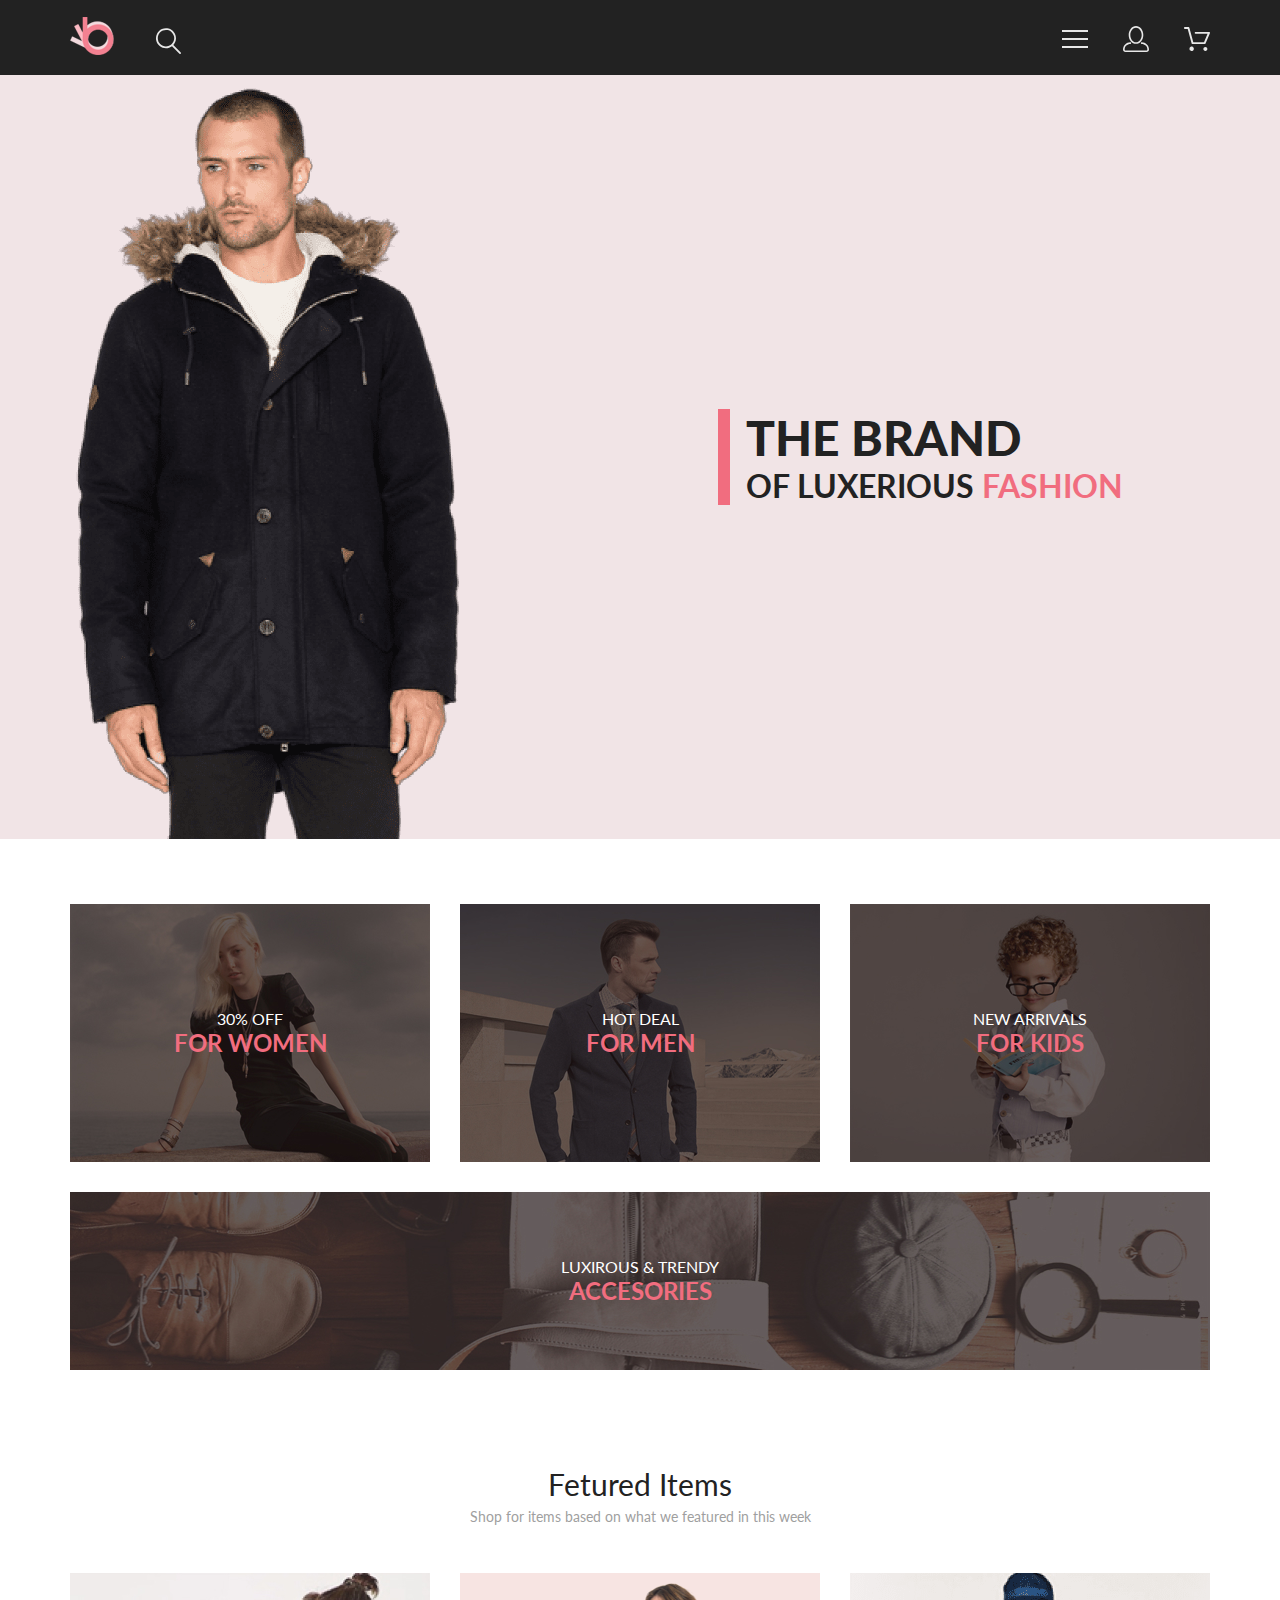
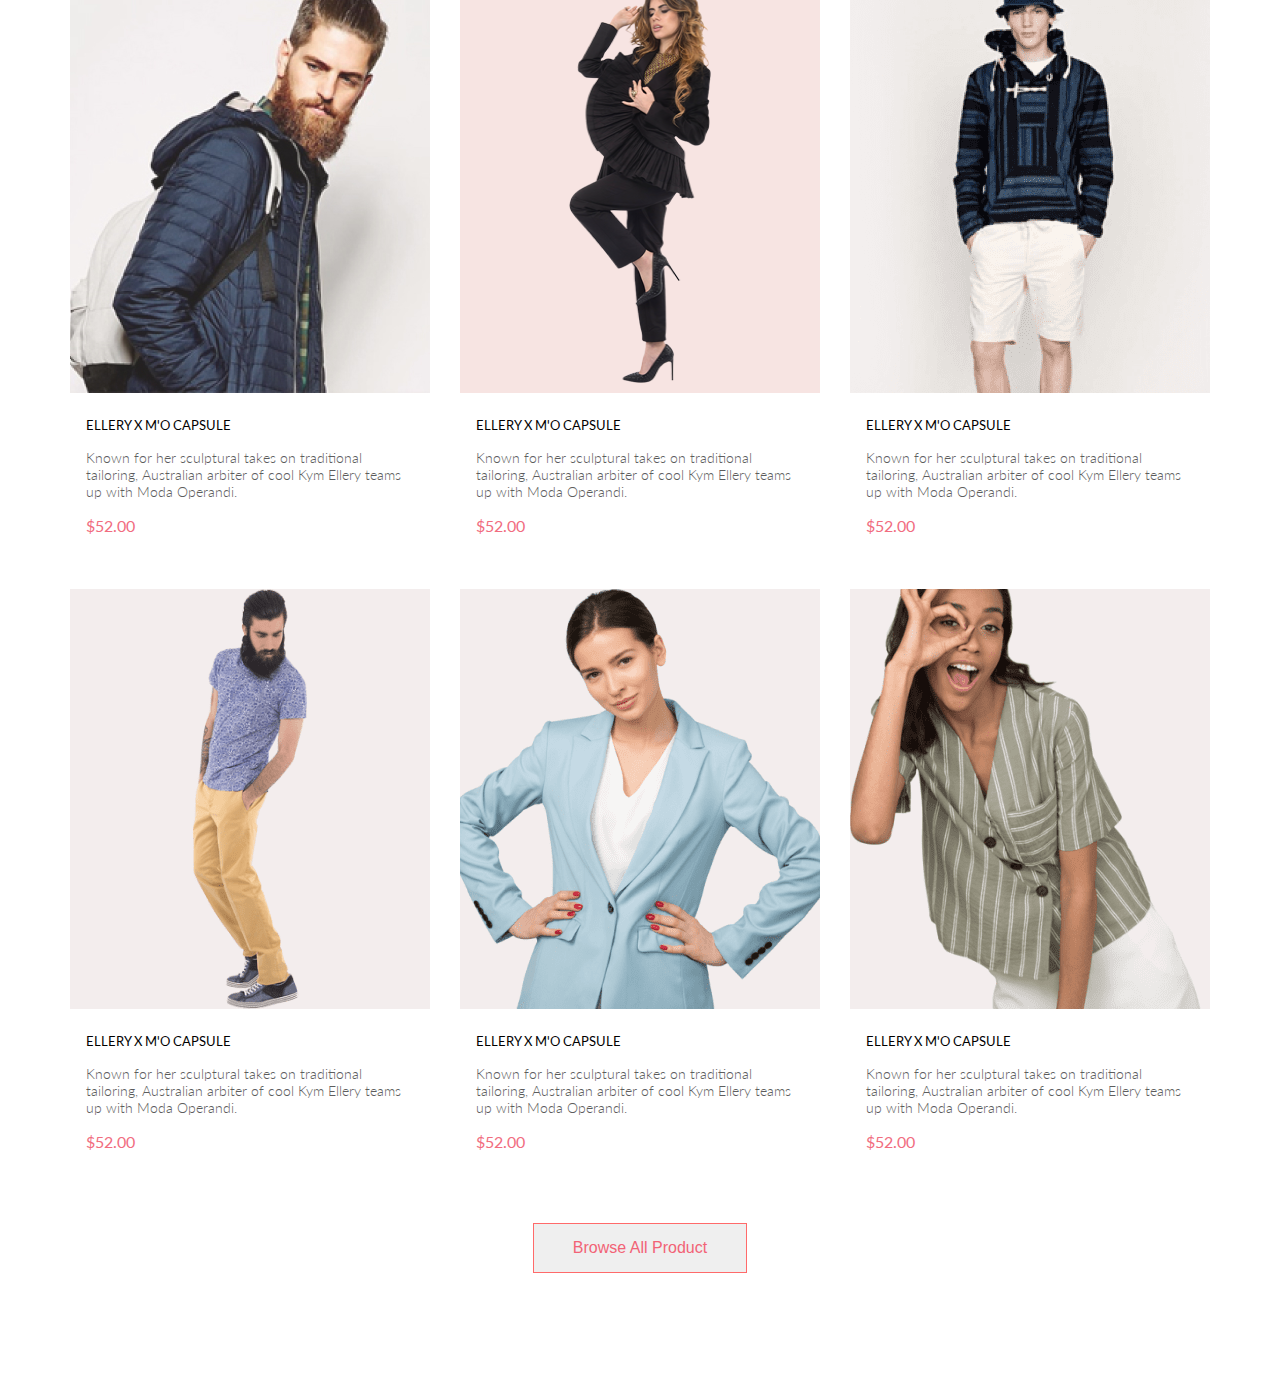
<file: Mobile/index.html>
<!DOCTYPE html>
<html lang="en">

<head>
    <meta charset="UTF-8">
    <meta name="viewport" content="width=device-width, initial-scale=1.0">
    <title>Luxerious</title>
    <link rel="stylesheet" href="style.css">
    <link rel="preconnect" href="https://fonts.googleapis.com">
    <link rel="preconnect" href="https://fonts.gstatic.com" crossorigin>
    <link href="https://fonts.googleapis.com/css2?family=Lato:wght@300;400;900&display=swap" rel="stylesheet">
</head>

<body>
    <div class="header center">
        <div class="menu_logo_search">
            <a href="index.html"><img class="menu_logo" src="img/logo.png" alt="logo"></a>
            <a href="#"><img class="menu_link" src="img/search.svg" alt="search"></a>
        </div>
        <div class="menu_control">
            <a href="#"><img class="menu_link" src="img/menu.svg" alt="menu"></a>
            <a href="#"><img class="menu_link reg" src="img/reg.svg" alt="reg"></a>
            <a href="#"><img class="menu_link cart" src="img/cart.svg" alt="cart"></a>
        </div>
    </div>
    <div class="section_promo center">
        <img class="img_promo" src="img/promo.png" alt="img_promo">
        <div class="promo_content">
            <div class="promo_pic"></div>
            <div>
                <h1 class="promo_title">THE BRAND</h1>
                <h2 class="promo_subtitle">OF LUXERIOUS <span class="promo_subtitle_pink">FASHION</span></h2>
            </div>
        </div>
    </div>
    <div class="section_categories center">
        <a class="item_categories women" href="#">
            <p class="categories_text">30% OFF</p>
            <h1 class="categories_title">FOR WOMEN</h1>
        </a>
        <a class="item_categories men" href="#">
            <p class="categories_text">HOT DEAL</p>
            <h1 class="categories_title">FOR MEN</h1>
        </a>
        <a class="item_categories kids" href="#">
            <p class="categories_text">NEW ARRIVALS</p>
            <h1 class="categories_title">FOR KIDS</h1>
        </a>
        <a class="item_categories accesories big_item" href="#">
            <p class="categories_text">LUXIROUS & TRENDY</p>
            <h1 class="categories_title">ACCESORIES</h1>
        </a>
    </div>
    <div class="section_featured center">
        <h3 class="featured_lead">Fetured Items</h3>
        <p class="featured_desc">Shop for items based on what we featured in this week</p>
        <div class="featured_items">
            <a class="featured_item" href="#">
                <img src="img/product1.jpg" alt="product1" class="img_featured">
                <div class="featured_content">
                    <h1 class="featured_title">ELLERY X M'O CAPSULE</h1>
                    <p class="featured_text">Known for her sculptural takes on traditional tailoring, Australian
                        arbiter of cool Kym Ellery teams up with Moda Operandi.</p>
                    <p class="featured_price">$52.00</p>
                </div>
            </a>
            <a class="featured_item" href="#">
                <div class="img_featured">
                    <img src="img/product2.png" alt="product1" class="img_non_standard">
                </div>
                <div class="featured_content">
                    <h1 class="featured_title">ELLERY X M'O CAPSULE</h1>
                    <p class="featured_text">Known for her sculptural takes on traditional tailoring, Australian
                        arbiter of cool Kym Ellery teams up with Moda Operandi.</p>
                    <p class="featured_price">$52.00</p>
                </div>
            </a>
            <a class="featured_item" href="#">
                <img src="img/product3.png" alt="product1" class="img_featured">
                <div class="featured_content">
                    <h1 class="featured_title">ELLERY X M'O CAPSULE</h1>
                    <p class="featured_text">Known for her sculptural takes on traditional tailoring, Australian
                        arbiter of cool Kym Ellery teams up with Moda Operandi.</p>
                    <p class="featured_price">$52.00</p>
                </div>
            </a>
            <a class="featured_item" href="#">
                <img src="img/product4.png" alt="product1" class="img_featured">
                <div class="featured_content">
                    <h1 class="featured_title">ELLERY X M'O CAPSULE</h1>
                    <p class="featured_text">Known for her sculptural takes on traditional tailoring, Australian
                        arbiter of cool Kym Ellery teams up with Moda Operandi.</p>
                    <p class="featured_price">$52.00</p>
                </div>
            </a>
            <a class="featured_item" href="#">
                <img src="img/product5.png" alt="product1" class="img_featured">
                <div class="featured_content">
                    <h1 class="featured_title">ELLERY X M'O CAPSULE</h1>
                    <p class="featured_text">Known for her sculptural takes on traditional tailoring, Australian
                        arbiter of cool Kym Ellery teams up with Moda Operandi.</p>
                    <p class="featured_price">$52.00</p>
                </div>
            </a>
            <a class="featured_item" href="#">
                <img src="img/product6.png" alt="product1" class="img_featured">
                <div class="featured_content">
                    <h1 class="featured_title">ELLERY X M'O CAPSULE</h1>
                    <p class="featured_text">Known for her sculptural takes on traditional tailoring, Australian
                        arbiter of cool Kym Ellery teams up with Moda Operandi.</p>
                    <p class="featured_price">$52.00</p>
                </div>
            </a>
        </div>
        <div class="featured_btn">
            <button class="btn">
                <p class="btn_caption">Browse All Product</p>
            </button>
        </div>
    </div>
</body>

</html>
</file>
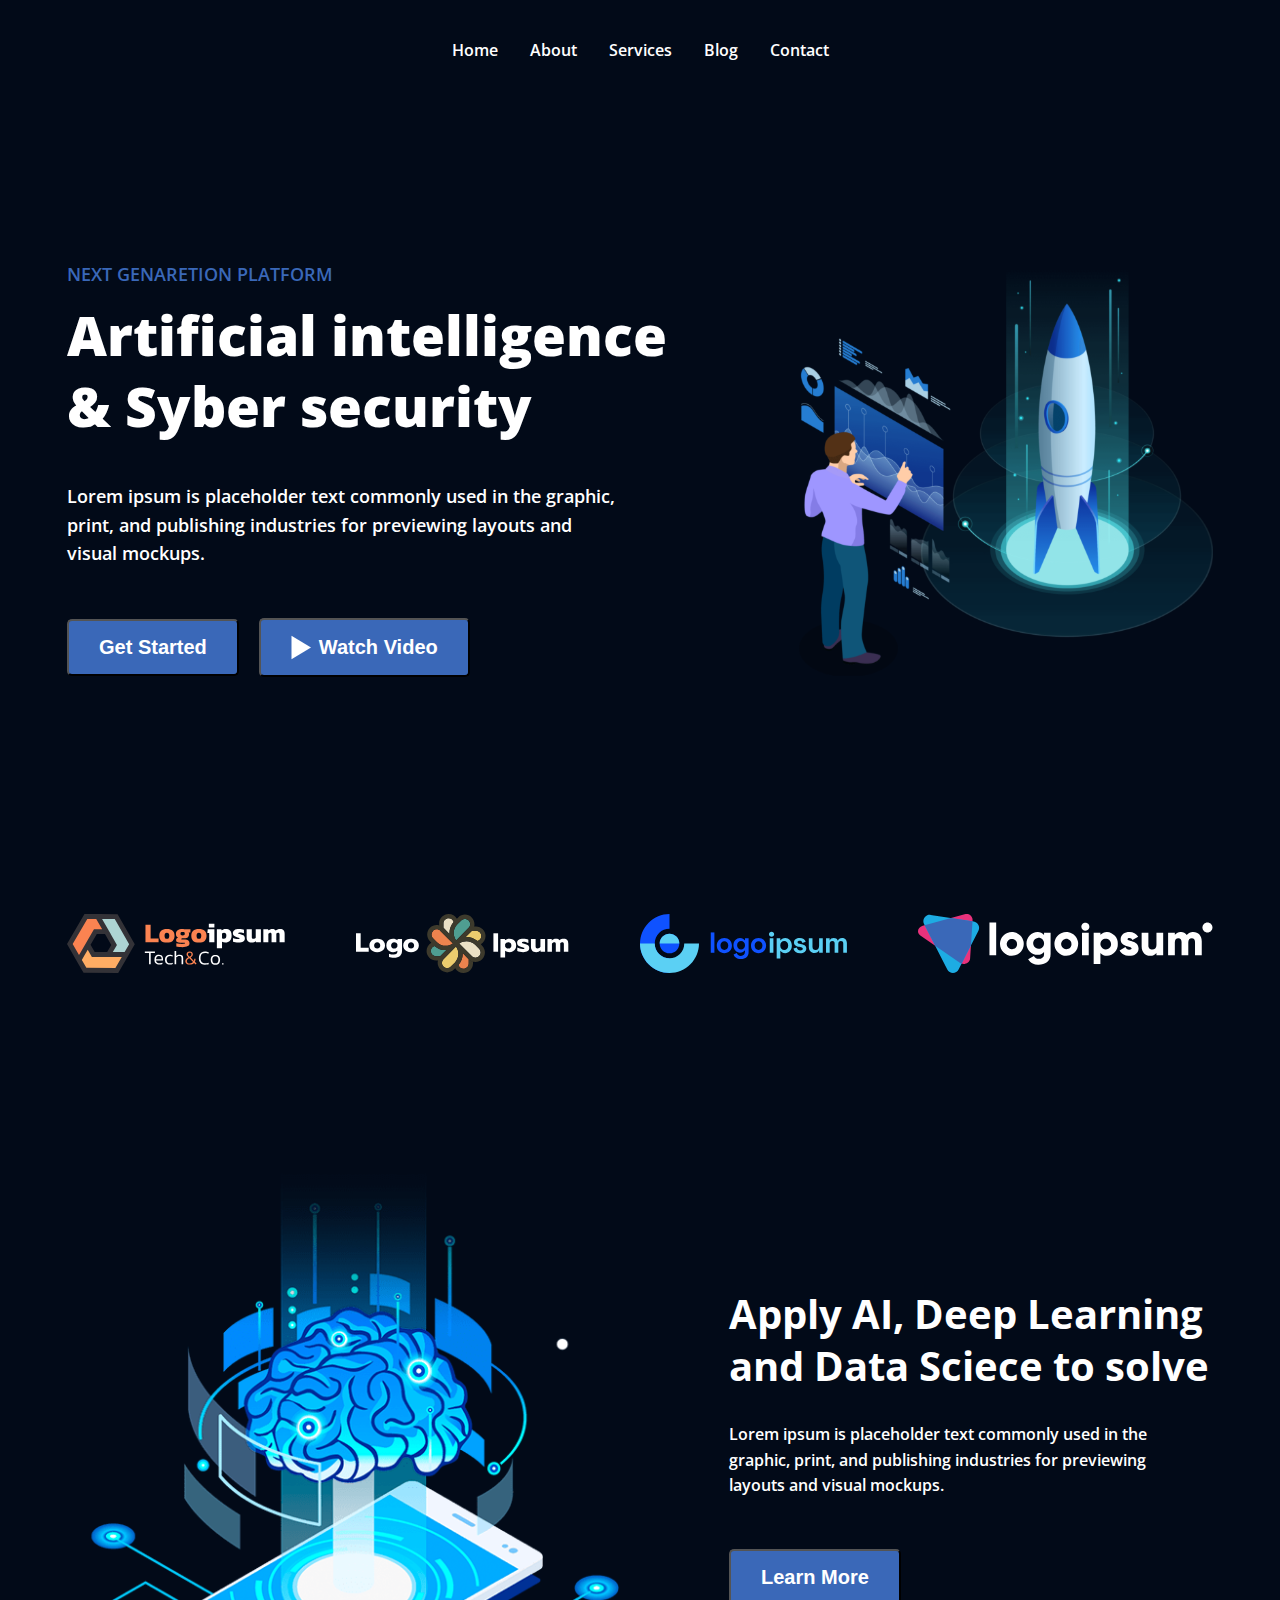
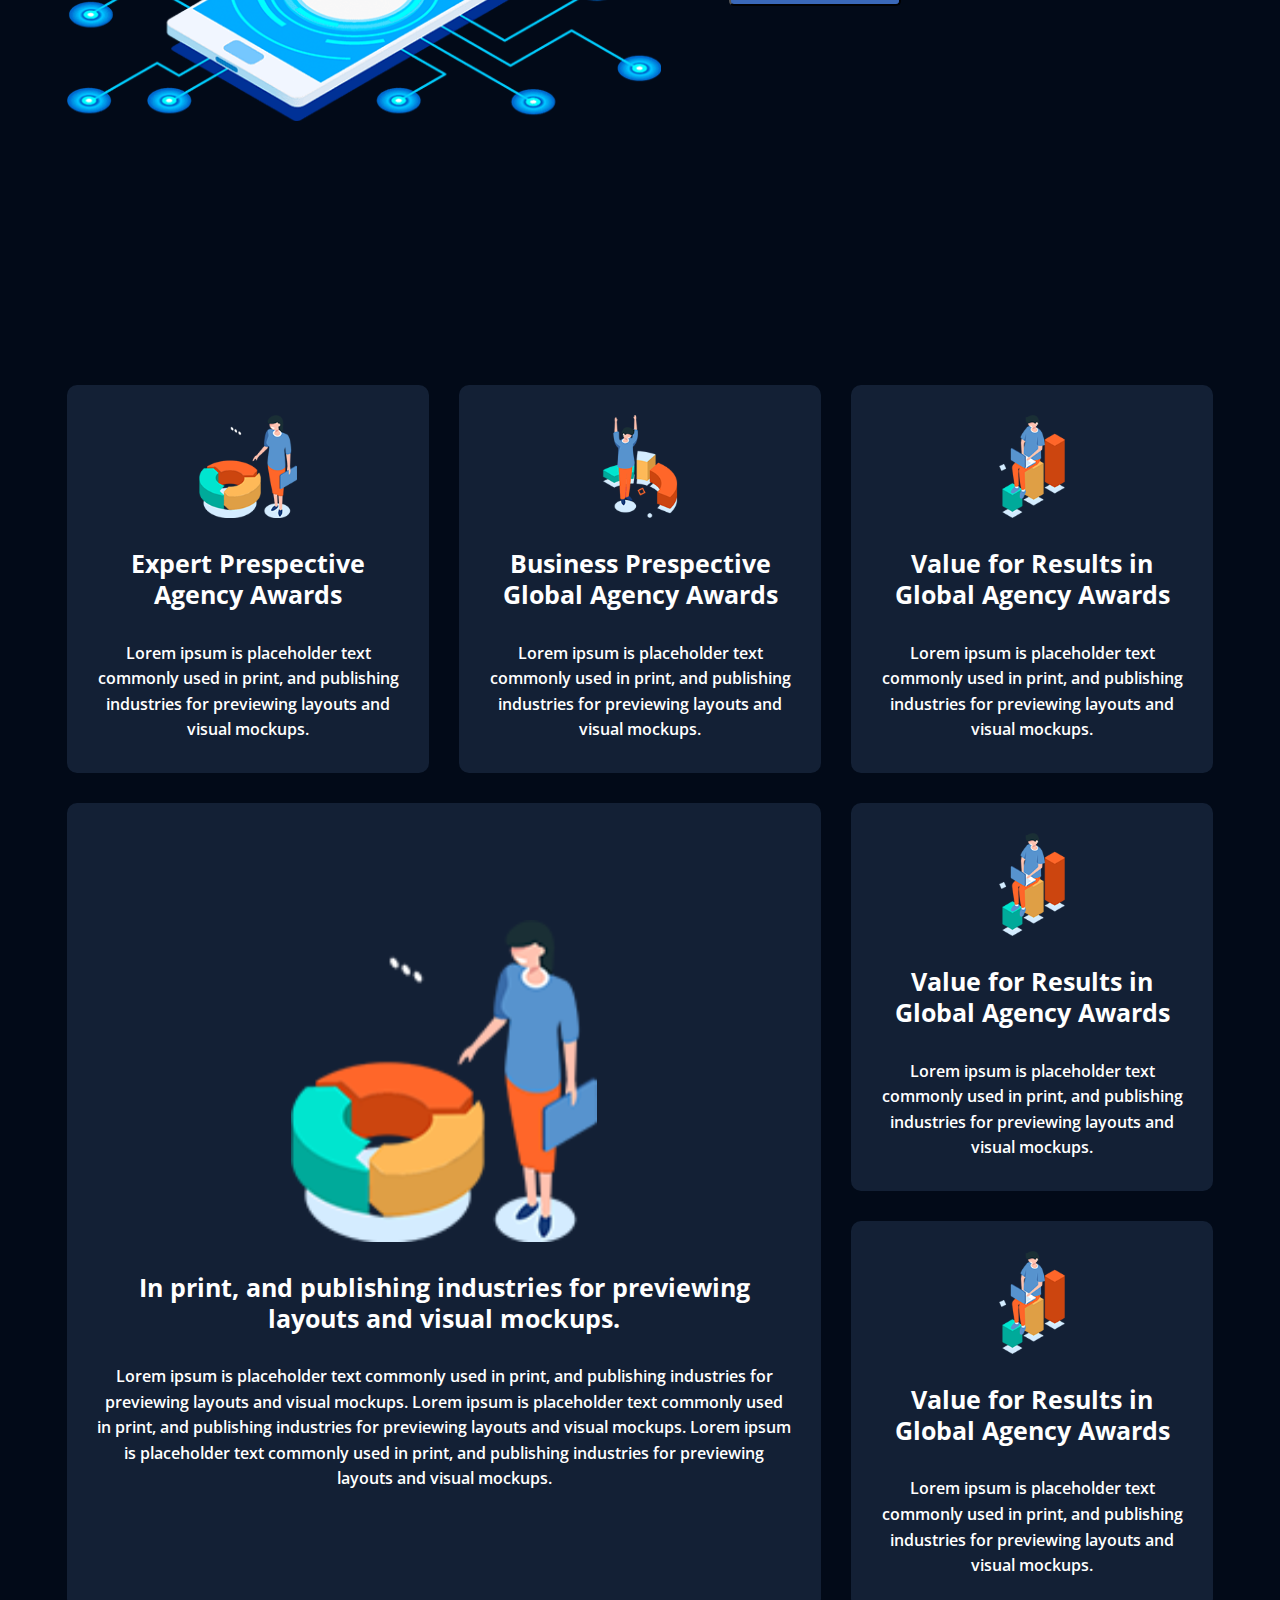
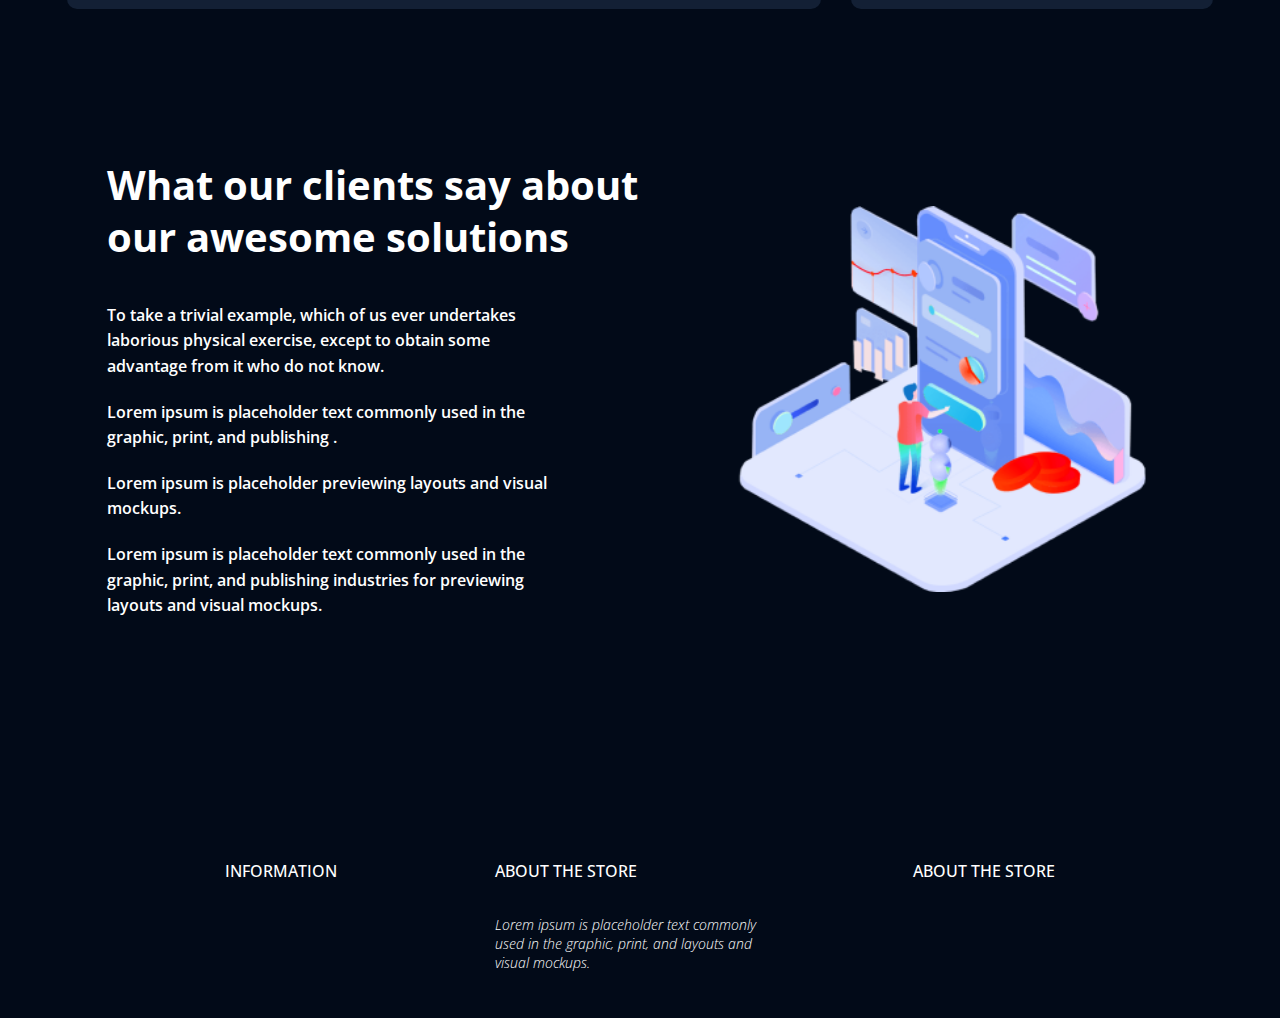
<file: Planshet/index.html>
<!DOCTYPE html>
<html lang="en">

<head>
    <meta charset="UTF-8">
    <meta name="viewport" content="width=device-width, initial-scale=1.0">
    <title>Document</title>
    <link rel="stylesheet" href="style.css">
    <link rel="preconnect" href="https://fonts.googleapis.com">
    <link rel="preconnect" href="https://fonts.gstatic.com" crossorigin>
    <link href="https://fonts.googleapis.com/css2?family=Open+Sans:wght@400;500;600;700;800&display=swap"
        rel="stylesheet">
</head>

<body>
    <div class="top-content">
        <div class="header">
            <a class="menu_link" href="#">Home</a>
            <a class="menu_link" href="#">About</a>
            <a class="menu_link" href="#">Services</a>
            <a class="menu_link" href="#">Blog</a>
            <a class="menu_link" href="#">Contact</a>
        </div>
        <div class="top_content center">
            <div class="top_info">
                <p class="sub_title">Next genaretion platform</p>
                <h1 class="title">Artificial intelligence & Syber security</h1>
                <p class="text">Lorem ipsum is placeholder text commonly used in the graphic, print, and publishing
                    industries for previewing layouts and visual mockups.</p>
                <div class="top_buttons">
                    <button class="btn">
                        <p class="btn_text">Get Started</p>
                    </button>
                    <button class="btn">
                        <img class="img_play" src="img/Polygon 1.svg" alt="play">
                        <p class="btn_text">Watch Video</p>
                    </button>
                </div>
            </div>
            <img class="img_top_content" width="414" src="img/9 1.svg" alt="img_top_content">
        </div>
        <div class="top_logo center">
            <img class="logo" src="img/Group 400.svg" alt="img400">
            <img class="logo" src="img/Group 401.svg" alt="img401">
            <img class="logo left_logo" src="img/Group 402.svg" alt="img402">
            <img class="logo left_logo" src="img/Group 403.svg" alt="img403">
        </div>
        <div class="top_ai center">
            <img class="img_top_ai" src="img/about 4.svg" alt="img_top_ai">
            <div class="top_info_ai">
                <h2 class="title_ai">Apply AI, Deep Learning and Data Sciece to solve</h2>
                <p class="text_ai">Lorem ipsum is placeholder text commonly used in the graphic, print, and publishing
                    industries for previewing layouts and visual mockups.</p>
                <div class="btn_top_ai">
                    <button class="btn">
                        <p class="btn_text">Learn More</p>
                    </button>
                </div>
            </div>
        </div>
        <div class="top_grid center">
            <div class="top_item">
                <img class="img_item" src="img/welcome-3 1.svg" alt="item1">
                <p class="title_item">Expert Prespective Agency Awards</p>
                <p class="text_item">Lorem ipsum is placeholder text commonly used in print, and publishing industries
                    for previewing layouts and visual mockups.</p>
            </div>
            <div class="top_item">
                <img class="img_item" src="img/welcome-3 1 (1).svg" alt="item2">
                <p class="title_item">Business Prespective Global Agency Awards</p>
                <p class="text_item">Lorem ipsum is placeholder text commonly used in print, and publishing industries
                    for previewing layouts and visual mockups.</p>
            </div>
            <div class="top_item">
                <img class="img_item" src="img/welcome-3 1 (2).svg" alt="item3">
                <p class="title_item">Value for Results in Global Agency Awards</p>
                <p class="text_item">Lorem ipsum is placeholder text commonly used in print, and publishing industries
                    for previewing layouts and visual mockups.</p>
            </div>
            <div class="top_item big_item">
                <img class="img_item_big" src="img/welcome-3 1.svg" alt="item4">
                <p class="title_item">In print, and publishing industries for previewing layouts and visual
                    mockups.</p>
                <p class="text_item">Lorem ipsum is placeholder text commonly used in print, and publishing industries
                    for previewing layouts and visual mockups. Lorem ipsum is placeholder text commonly used in print,
                    and publishing industries for previewing layouts and visual mockups. Lorem ipsum is placeholder text
                    commonly used in print, and publishing industries for previewing layouts and visual mockups.</p>
            </div>
            <div class="top_item">
                <img class="img_item" src="img/welcome-3 1 (2).svg" alt="item5">
                <p class="title_item">Value for Results in Global Agency Awards</p>
                <p class="text_item">Lorem ipsum is placeholder text commonly used in print, and publishing industries
                    for previewing layouts and visual mockups.</p>
            </div>
            <div class="top_item">
                <img class="img_item" src="img/welcome-3 1 (2).svg" alt="item6">
                <p class="title_item">Value for Results in Global Agency Awards</p>
                <p class="text_item">Lorem ipsum is placeholder text commonly used in print, and publishing industries
                    for previewing layouts and visual mockups.</p>
            </div>
        </div>
        <div class="top_middle_about center">
            <div class="top_about">
                <h3 class="sub_title_about">What our clients say about our awesome solutions</h3>
                <p class="text_about">To take a trivial example, which of us ever undertakes laborious physical
                    exercise,
                    except to obtain some advantage from it who do not know.</p>
                <p class="text_about">Lorem ipsum is placeholder text commonly used in the graphic, print, and
                    publishing .
                </p>
                <p class="text_about">Lorem ipsum is placeholder previewing layouts and visual mockups.</p>
                <p class="text_about">Lorem ipsum is placeholder text commonly used in the graphic, print, and
                    publishing
                    industries for previewing layouts and visual mockups.</p>
            </div>
            <img class="top_about_img" src="img/about3 1.png" alt="about">
        </div>
        <div class="footer center">
            <div class="top_footer">
                <h1 class="info_foot">INFORMATION</h1>
            </div>
            <div class="top_footer">
                <h1 class="info_foot">ABOUT THE STORE</h1>
                <p class="text_foot">Lorem ipsum is placeholder text commonly used in the graphic, print, and layouts
                    and visual mockups.
                </p>
            </div>
            <div class="top_footer">
                <h1 class="info_foot">ABOUT THE STORE</h1>
            </div>
        </div>
    </div>
</body>

</html>
</file>
<file: Basement_update/style.css>
* {
    padding: 0;
    margin: 0;
}

body {
    background-color: #FFF;
    font-family: 'Lato', sans-serif;
}

a {
    text-decoration: none;
}

.center {
    padding-left: calc(50% - 570px);
    padding-right: calc(50% - 570px);
}

/* шапка сайта */
.header {
    background-color: #222;
    display: flex;
    flex-direction: row;
    flex-wrap: wrap;
    justify-content: space-between;
    align-items: center;
}

.menu_logo_search {
    display: flex;
    align-items: flex-end;
    justify-content: center;
    gap: 41px;
}

.menu_control {
    display: flex;
    align-items: center;
    justify-content: center;
    gap: 35px;
    margin-top: 26px;
    margin-bottom: 20px;
}

.menu_logo {
    width: 44px;
}

.menu_link {
    width: 26px;
}

.menu_link:hover path {
    fill: #eed4d4;
}

.menu_link:active path {
    fill: #e78383;
}

.menu_drop {
    position: relative;
}

.menu_drop:hover .menu_nav {
    visibility: visible;
}

.menu_nav {
    position: absolute;
    width: 232px;
    background-color: #FFF;
    padding: 32px 0 32px 32px;
    top: 23px;
    visibility: hidden;
    box-shadow: 0px 8px 16px 0px rgba(0,0,0,0.2);
}

.menu_title {
    padding-bottom: 4px;
    color: #000;
    font-size: 14px;
    font-style: normal;
    font-weight: 700;
    line-height: normal;
}

.menu_subtitle {
    padding-top: 20px;
    color: #F16D7F;
    font-size: 14px;
    font-style: normal;
    font-weight: 400;
    line-height: normal;
}

.menu_section {
    list-style-type: none;
}

.menu_list {
    padding-top: 12px;
    padding-left: 22px;
}

.menu_nav_link {
    color: #6F6E6E;
    font-size: 14px;
    font-style: normal;
    font-weight: 400;
    line-height: normal;
}

.menu_nav_link:hover {
    color: #575454;
}

/* раздел промо */
.section_promo {
    background-color: #F1E4E6;
    display: flex;
    align-items: center;
    gap: 250px;
}

.img_promo {
    max-width: 800px;
}

.promo_content {
    display: flex;
    gap: 16px;
    width: 405px;
    align-items: stretch;
    justify-content: center;
}

.promo_pic {
    width: 12px;
    background-color: #F16D7F;
}

.promo_title {
    color: #222;
    font-size: 48px;
    font-style: normal;
    font-weight: 900;
    line-height: normal;
}

.promo_subtitle {
    color: #222;
    font-size: 32px;
    font-style: normal;
    font-weight: 700;
    line-height: normal;
}

.promo_subtitle_pink {
    color: #F16D7F;
}

/* раздел категории */
.section_categories {
    margin-top: 65px;
    display: grid;
    grid-template-columns: repeat(3, 360px);
    gap: 30px;
}

.item_categories {
    display: block;
    padding-top: 105px;
    padding-bottom: 105px;
    transition: transform 0.4s;
}

.item_categories:hover {
    transform: scale(1.02);
}

.women {
    background-image: url(img/si1.jpg);
    background-size: 360px;
}

.men {
    background-image: url(img/si2.jpg);
    background-size: 360px;
}

.kids {
    background-image: url(img/si3.jpg);
    background-size: 360px;
}

.accesories {
    background-image: url(img/sibig.jpg);
    background-size: 1140px;
}

.big_item {
    grid-column: span 3;
    padding-top: 65px;
    padding-bottom: 65px;
}

.categories_text {
    color: #FFF;
    text-align: center;
    font-size: 16px;
    font-style: normal;
    font-weight: 400;
    line-height: normal;
}

.categories_title {
    color: #F16D7F;
    text-align: center;
    font-size: 24px;
    font-style: normal;
    font-weight: 700;
    line-height: normal;
}

/* раздел рекомендуемое */
.section_featured {
    margin-top: 96px;
}

.featured_lead {
    color: #222;
    text-align: center;
    font-size: 30px;
    font-style: normal;
    font-weight: 400;
    line-height: normal;
}

.featured_desc {
    margin-top: 6px;
    text-align: center;
    color: #9F9F9F;
    font-size: 14px;
    font-style: normal;
    font-weight: 400;
    line-height: normal;
}

.featured_items {
    margin-top: 48px;
    display: grid;
    grid-template-columns: repeat(3, 360px);
    gap: 30px;
}

.featured_item {
    display: block;
    transition: 0.4s linear;
    width: 360px;
    position: relative;
}

.featured_item:hover .featured_item_cart {
    visibility: visible;
}

.featured_item:active .cart_product {
    fill: #e78383;
    color: #e78383;
    border: 2px solid #e78383; 
}

.featured_item_cart {
    padding: 185px 110px 186px;background-color: #3A3838;
    position: absolute;
    filter: opacity(80%);
    top: 0;
    visibility: hidden;
}

.cart_product {
    display: flex;
    fill: white;
    color: white;
    gap: 11px;
    border: 2px solid white;    
    justify-content: center;
    align-items: center;
    padding: 11px 13px 9px 13px;
    font-size: 14px;
    font-style: normal;
    font-weight: 400;
    line-height: normal;
}

.featured_content {
    display: flex;
    flex-direction: column;
    width: 328px;
    gap: 16px;
    padding: 24px 16px;
}

.featured_title {
    color: #000;
    font-size: 13px;
    font-style: normal;
    font-weight: 400;
    line-height: normal; 
}

.featured_text {
    color: #5D5D5D;
    width: 315px;
    font-size: 14px;
    font-style: normal;
    font-weight: 300;
    line-height: normal;
}

.featured_price {
    color: #F16D7F;
    font-size: 16px;
    font-style: normal;
    font-weight: 400;
    line-height: normal;
}

.featured_btn {
    display: flex;
    justify-content: center;
}

.btn {
    margin-top: 48px;
    border: 1px solid #FF6A6A;
    padding: 15px 39px;
    color: #F26376;
    transition: color 0.1s linear;
}

.btn::after {
    content: 'Browse All Product';
    font-size: 16px;
    font-style: normal;
    font-weight: 400;
    line-height: normal;
}

.btn:hover {
    background-color: #F16D7F;
    color: #FFF;
}

/* раздел преимущества */
.section_benefit {
    margin-top: 95px;
    display: flex;
    gap: 30px;
    background-color: #222224;
    padding-top: 103px;
    padding-bottom: 104px;
    flex-wrap: wrap;
    justify-content: center;
    align-items: flex-end;
}

.benefit_item {
    display: flex;
    gap: 16px;
    flex-direction: column;
    align-items: center;
}

.benefit_title {
    margin-top: 9px;
    color: #FBFBFB;
    font-size: 20px;
    font-style: normal;
    font-weight: 400;
    line-height: normal;
}

.benefit_text {
    width: 360px;
    color: #FBFBFB;
    text-align: center;
    font-size: 14px;
    font-style: normal;
    font-weight: 300;
    line-height: normal;
}

/* раздел подпишись */
.section_subscribe {
    display: flex;
    flex-wrap: wrap;
    padding-top: 97px;
    padding-bottom: 150px;
    gap: 220px;
    justify-content: center;
    align-items: center;
}

.subscribe_back {
    background: linear-gradient(50deg, #ffffff, #000000), url(img/background_subscribe.png);
    background-size: 100cqmax;
    background-blend-mode: screen;
    background-position: center;
}

.subscribe_intersect {
    display: flex;
    gap: 30px;
    flex-direction: column;
    align-items: center;
    justify-content: center;
}

.subscribe_intersect_img {
    width: 96px;
}

.subscribe_intersect_text {
    max-width: 360px;
    color: #222224;
    text-align: center;
    font-size: 20px;
    font-style: normal;
    font-weight: 400;
    line-height: normal;
}

.subscribe_subscribe {
    display: flex;
    flex-direction: column;
    justify-content: center;
    align-items: center;
}

.subscribe_title {
    color: #222224;
    text-align: center;
    font-size: 24px;
    font-style: normal;
    font-weight: 700;
    line-height: 167.2%;
}

.subscribe_subtitle {
    max-width: 557px;
    color: #222224;
    font-size: 18px;
    text-align: center;
    font-style: normal;
    font-weight: 400;
    line-height: 167.2%;
}

.subscribe_label {
    margin-top: 32px;
    display: flex;
}

.subscribe_input {
    width: 256px;
    height: 50px;
    border: none;
    border-radius: 30px 0 0 30px;
    color: #222224;
    font-size: 14px;
    font-style: normal;
    font-weight: 400;
    line-height: normal;
    background-color: #E1E1E1;
    padding-left: 22px;
}

.subscribe_btn {
    width: 100px;
    height: 50px;
    background-color: #F16D7F;
    border: none;
    border-radius: 0 30px 30px 0;
    color: #FFF;
    text-align: center;
    font-size: 14px;
    font-style: normal;
    font-weight: 400;
    line-height: normal;
}

.subscribe_btn:hover {
    background-color: #E05C6E;
}

/* подвал сайта */
.footer {
    display: flex;
    background-color: #222224;
    padding-top: 24px;
    padding-bottom: 24px;
    justify-content: space-between;
    align-items: center;
}

.footer_c {
    color: #FBFBFB;
    font-size: 16px;
    font-style: normal;
    font-weight: 400;
    line-height: normal;
}

.footer_nav {
    display: flex;
    gap: 7px;
}

.footer_link {
    display: flex;
    background-color: #FFF;
    width: 32px;
    height: 32px;
    justify-content: center;
    align-items: center;
    fill: black;
}

.footer_link:hover {
    background-color: #F16D7F;
    fill: white;
}


@media (max-width: 1024px) {
    .center {
        padding-left: calc(50% - 367px);
        padding-right: calc(50% - 367px);
    }

    /* шапка сайта */
    .header {
        padding-left: 32px;
        padding-right: 32px;
    }

    .menu_control {
        gap: 25px;
        margin-top: 27px;
        margin-bottom: 18px;
    }

    .menu_link {
        width: 32px;
    }

    .cart {
        margin-left: 17px;
        margin-right: 9px;
    }

    .menu_nav {
        right: 0;
    }

    /* раздел промо */
    .section_promo {
        gap: 130px;
        justify-content: center;
        padding-left: 100px;
        padding-right: 30px;
    }

    .img_promo {
        width: 192px;
    }

    .promo_content {
        width: 311px;
    }
    
    .promo_title {
        font-size: 44px;
    }
    
    .promo_subtitle {
        font-size: 24px;
    }

    /* раздел категории */
    .section_categories {
        grid-template-columns: repeat(3, 232px);
        gap: 20px;
    }

    .item_categories {
        padding-top: 59px;
        padding-bottom: 58px;
    }

    .big_item {
        padding-top: 33px;
        padding-bottom: 33px;
    }

    .women {
        background-size: 232px;
    }
    
    .men {
        background-size: 232px;
    }
    
    .kids {
        background-size: 232px;
    }
    
    .accesories {
        background-size: 736px;
    }
    
    /* раздел рекомендуемое */
    .section_featured {
        margin-top: 110px;
    }
    
    .featured_desc {
        margin-top: 3px;
    }
    
    .featured_items {
        margin-top: 73px;
        grid-template-columns: repeat(2, 360px);
        gap: 16px;
    }

    /* раздел преимущества */
    .section_benefit {
        margin-top: 65px;
        gap: 48px;
        padding-top: 48px;
        padding-bottom: 64px;
    }

    /* раздел подпишись */
    .section_subscribe {
        padding-top: 64px;
        padding-bottom: 140px;
        gap: 48px;
    }

    .subscribe_back {
        background-size: 2800px;
        background-position-x: -480px;
    }

    /* подвал сайта */
    .footer {
        padding: 24px 32px;
    }
}
    
@media (max-width: 767px) {
    .center {
        padding-left: 16px;
        padding-right: 16px;
    }

    /* шапка сайта */
    .menu_control {
        gap: 0px;
    }
    
    .reg {
        display: none;
    }

    .cart {
        display: none;
    }

    /* раздел промо */
    .section_promo {
        padding: 149px 0px;
    }

    .img_promo {
        display: none;
    }

    .promo_content {
        width: 311px;
    }
    
    .promo_title {
        font-size: 38px;
    }
    
    .promo_subtitle {
        font-size: 20px;
    }

    /* раздел категории */
    .section_categories {
        margin-top: 64px;
        grid-template-columns: repeat(1, 343px);
        gap: 32px;
    }

    .item_categories {
        padding-top: 98px;
        padding-bottom: 99px;
    }

    .big_item {
        grid-column: span 1;
        padding-top: 30px;
        padding-bottom: 31px;
    }

    .women {
        background-size: 343px;
    }
    
    .men {
        background-size: 343px;
    }
    
    .kids {
        background-size: 343px;
    }
    
    .accesories {
        background-size: 670px;
        background-position: center;
    }
    
    /* раздел рекомендуемое */
    .section_featured {
        margin-top: 64px;
        margin-left: -8px;
    }

    .featured_desc {
        margin-top: 3px;
    }

    .featured_items {
        margin-top: 64px;
        grid-template-columns: repeat(1, 360px);
        gap: 16px;
    }
    
    .featured_content {
        width: 328px;
    }

    /* раздел преимущества */
    .section_benefit {
        margin-top: 96px;
        gap: 47px;
        padding-bottom: 81px;
    }

    .benefit_text {
        width: 347px;
    }

    /* раздел подпишись */
    .section_subscribe {
        padding-bottom: 110px;
        gap: 59px;
    }

    .subscribe_intersect_text {
        font-size: 18px;
    }

    .subscribe_title {
        line-height: 153.2%;
    }

    .subscribe_subtitle {
        font-size: 14px;
        line-height: 153.2%;
    }

    .subscribe_input {
        width: 210px;
    }

    .subscribe_back {
        background-size: 2100px;
        background-position-x: -450px;
    }

    /* подвал сайта */
    .footer {
        padding: 43px 62px 9px;
        flex-direction: column-reverse;
        gap: 40px;
    }
}
</file>
<file: Finito/style.css>
* {
    padding: 0;
    margin: 0;
}

body {
    background-color: #FFF;
    font-family: 'Lato', sans-serif;
}

a {
    text-decoration: none;
}

.center {
    padding-left: calc(50% - 570px);
    padding-right: calc(50% - 570px);
}

/* шапка сайта */
.header {
    background-color: #222;
    display: flex;
    flex-direction: row;
    flex-wrap: wrap;
    justify-content: space-between;
    align-items: center;
}

.menu_logo_search {
    display: flex;
    align-items: flex-end;
    justify-content: center;
    gap: 41px;
}

.menu_control {
    display: flex;
    align-items: center;
    justify-content: center;
    gap: 35px;
    margin-top: 26px;
    margin-bottom: 20px;
}

.menu_logo {
    width: 44px;
}

.menu_link {
    width: 26px;
}

.menu_link:hover path {
    fill: #eed4d4;
}

.menu_link:active path {
    fill: #e78383;
}

.menu_drop {
    position: relative;
}

.menu_drop:hover .menu_nav {
    visibility: visible;
}

.menu_nav {
    position: absolute;
    width: 232px;
    background-color: #FFF;
    padding: 32px 0 32px 32px;
    top: 23px;
    visibility: hidden;
    box-shadow: 0px 8px 16px 0px rgba(0,0,0,0.2);
}

.menu_title {
    padding-bottom: 4px;
    color: #000;
    font-size: 14px;
    font-style: normal;
    font-weight: 700;
    line-height: normal;
}

.menu_subtitle {
    padding-top: 20px;
    color: #F16D7F;
    font-size: 14px;
    font-style: normal;
    font-weight: 400;
    line-height: normal;
}

.menu_section {
    list-style-type: none;
}

.menu_list {
    padding-top: 12px;
    padding-left: 22px;
}

.menu_nav_link {
    color: #6F6E6E;
    font-size: 14px;
    font-style: normal;
    font-weight: 400;
    line-height: normal;
}

.menu_nav_link:hover {
    color: #575454;
}

/* раздел промо */
.section_promo {
    background-color: #F1E4E6;
    display: flex;
    align-items: center;
    gap: 250px;
}

.img_promo {
    max-width: 800px;
}

.promo_content {
    display: flex;
    gap: 16px;
    width: 405px;
    align-items: stretch;
    justify-content: center;
}

.promo_pic {
    width: 12px;
    background-color: #F16D7F;
}

.promo_title {
    color: #222;
    font-size: 48px;
    font-style: normal;
    font-weight: 900;
    line-height: normal;
}

.promo_subtitle {
    color: #222;
    font-size: 32px;
    font-style: normal;
    font-weight: 700;
    line-height: normal;
}

.promo_subtitle_pink {
    color: #F16D7F;
}

/* раздел категории */
.section_categories {
    margin-top: 65px;
    display: grid;
    grid-template-columns: repeat(3, 360px);
    gap: 30px;
}

.item_categories {
    display: block;
    padding-top: 105px;
    padding-bottom: 105px;
    transition: transform 0.4s;
}

.item_categories:hover {
    transform: scale(1.02);
}

.women {
    background-image: url(img/si1.jpg);
    background-size: 360px;
}

.men {
    background-image: url(img/si2.jpg);
    background-size: 360px;
}

.kids {
    background-image: url(img/si3.jpg);
    background-size: 360px;
}

.accesories {
    background-image: url(img/sibig.jpg);
    background-size: 1140px;
}

.big_item {
    grid-column: span 3;
    padding-top: 65px;
    padding-bottom: 65px;
}

.categories_text {
    color: #FFF;
    text-align: center;
    font-size: 16px;
    font-style: normal;
    font-weight: 400;
    line-height: normal;
}

.categories_title {
    color: #F16D7F;
    text-align: center;
    font-size: 24px;
    font-style: normal;
    font-weight: 700;
    line-height: normal;
}

/* раздел рекомендуемое */
.section_featured {
    margin-top: 96px;
}

.featured_lead {
    color: #222;
    text-align: center;
    font-size: 30px;
    font-style: normal;
    font-weight: 400;
    line-height: normal;
}

.featured_desc {
    margin-top: 6px;
    text-align: center;
    color: #9F9F9F;
    font-size: 14px;
    font-style: normal;
    font-weight: 400;
    line-height: normal;
}

.featured_items {
    margin-top: 48px;
    display: grid;
    grid-template-columns: repeat(3, 360px);
    gap: 30px;
}

.featured_item {
    display: block;
    transition: 0.4s linear;
    width: 360px;
    position: relative;
}

.featured_item:hover .featured_item_cart {
    visibility: visible;
}

.featured_item:active .cart_product {
    fill: #e78383;
    color: #e78383;
    border: 2px solid #e78383; 
}

.featured_item_cart {
    padding: 185px 110px 186px;background-color: #3A3838;
    position: absolute;
    filter: opacity(80%);
    top: 0;
    visibility: hidden;
}

.cart_product {
    display: flex;
    fill: white;
    color: white;
    gap: 11px;
    border: 2px solid white;    
    justify-content: center;
    align-items: center;
    padding: 11px 13px 9px 13px;
    font-size: 14px;
    font-style: normal;
    font-weight: 400;
    line-height: normal;
}

.featured_content {
    display: flex;
    flex-direction: column;
    width: 328px;
    gap: 16px;
    padding: 24px 16px;
}

.featured_title {
    color: #000;
    font-size: 13px;
    font-style: normal;
    font-weight: 400;
    line-height: normal; 
}

.featured_text {
    color: #5D5D5D;
    width: 315px;
    font-size: 14px;
    font-style: normal;
    font-weight: 300;
    line-height: normal;
}

.featured_price {
    color: #F16D7F;
    font-size: 16px;
    font-style: normal;
    font-weight: 400;
    line-height: normal;
}

.featured_btn {
    display: flex;
    justify-content: center;
}

.btn {
    margin-top: 48px;
    border: 1px solid #FF6A6A;
    padding: 15px 39px;
    color: #F26376;
    transition: color 0.1s linear;
}

.btn::after {
    content: 'Browse All Product';
    font-size: 16px;
    font-style: normal;
    font-weight: 400;
    line-height: normal;
}

.btn:hover {
    background-color: #F16D7F;
    color: #FFF;
}

/* раздел преимущества */
.section_benefit {
    margin-top: 95px;
    display: flex;
    gap: 30px;
    background-color: #222224;
    padding-top: 103px;
    padding-bottom: 104px;
    flex-wrap: wrap;
    justify-content: center;
    align-items: flex-end;
}

.benefit_item {
    display: flex;
    gap: 16px;
    flex-direction: column;
    align-items: center;
}

.benefit_title {
    margin-top: 9px;
    color: #FBFBFB;
    font-size: 20px;
    font-style: normal;
    font-weight: 400;
    line-height: normal;
}

.benefit_text {
    width: 360px;
    color: #FBFBFB;
    text-align: center;
    font-size: 14px;
    font-style: normal;
    font-weight: 300;
    line-height: normal;
}

/* раздел подпишись */
.section_subscribe {
    display: flex;
    flex-wrap: wrap;
    padding-top: 97px;
    padding-bottom: 150px;
    gap: 220px;
    justify-content: center;
    align-items: center;
}

.subscribe_back {
    background: linear-gradient(50deg, #ffffff, #000000), url(img/background_subscribe.png);
    background-size: 100cqmax;
    background-blend-mode: screen;
    background-position: center;
}

.subscribe_intersect {
    display: flex;
    gap: 30px;
    flex-direction: column;
    align-items: center;
    justify-content: center;
}

.subscribe_intersect_img {
    width: 96px;
}

.subscribe_intersect_text {
    max-width: 360px;
    color: #222224;
    text-align: center;
    font-size: 20px;
    font-style: normal;
    font-weight: 400;
    line-height: normal;
}

.subscribe_subscribe {
    display: flex;
    flex-direction: column;
    justify-content: center;
    align-items: center;
}

.subscribe_title {
    color: #222224;
    text-align: center;
    font-size: 24px;
    font-style: normal;
    font-weight: 700;
    line-height: 167.2%;
}

.subscribe_subtitle {
    max-width: 557px;
    color: #222224;
    font-size: 18px;
    text-align: center;
    font-style: normal;
    font-weight: 400;
    line-height: 167.2%;
}

.subscribe_label {
    margin-top: 32px;
    display: flex;
}

.subscribe_input {
    width: 256px;
    height: 50px;
    border: none;
    border-radius: 30px 0 0 30px;
    color: #222224;
    font-size: 14px;
    font-style: normal;
    font-weight: 400;
    line-height: normal;
    background-color: #E1E1E1;
    padding-left: 22px;
    padding-right: 22px;
}

.subscribe_btn {
    width: 100px;
    height: 50px;
    background-color: #F16D7F;
    border: none;
    border-radius: 0 30px 30px 0;
    color: #FFF;
    text-align: center;
    font-size: 14px;
    font-style: normal;
    font-weight: 400;
    line-height: normal;
}

.subscribe_btn:hover {
    background-color: #E05C6E;
}

/* подвал сайта */
.footer {
    display: flex;
    background-color: #222224;
    padding-top: 24px;
    padding-bottom: 24px;
    justify-content: space-between;
    align-items: center;
}

.footer_c {
    color: #FBFBFB;
    font-size: 16px;
    font-style: normal;
    font-weight: 400;
    line-height: normal;
}

.footer_nav {
    display: flex;
    gap: 7px;
}

.footer_link {
    display: flex;
    background-color: #FFF;
    width: 32px;
    height: 32px;
    justify-content: center;
    align-items: center;
    fill: black;
}

.footer_link:hover {
    background-color: #F16D7F;
    fill: white;
}


@media (max-width: 1024px) {
    .center {
        padding-left: calc(50% - 367px);
        padding-right: calc(50% - 367px);
    }

    /* шапка сайта */
    .header {
        padding-left: 32px;
        padding-right: 32px;
    }

    .menu_control {
        gap: 25px;
        margin-top: 27px;
        margin-bottom: 18px;
    }

    .menu_link {
        width: 32px;
    }

    .cart {
        margin-left: 17px;
        margin-right: 9px;
    }

    .menu_nav {
        right: 0;
    }

    /* раздел промо */
    .section_promo {
        gap: 130px;
        justify-content: center;
        padding-left: 100px;
        padding-right: 30px;
    }

    .img_promo {
        width: 192px;
    }

    .promo_content {
        width: 311px;
    }
    
    .promo_title {
        font-size: 44px;
    }
    
    .promo_subtitle {
        font-size: 24px;
    }

    /* раздел категории */
    .section_categories {
        grid-template-columns: repeat(3, 232px);
        gap: 20px;
    }

    .item_categories {
        padding-top: 59px;
        padding-bottom: 58px;
    }

    .big_item {
        padding-top: 33px;
        padding-bottom: 33px;
    }

    .women {
        background-size: 232px;
    }
    
    .men {
        background-size: 232px;
    }
    
    .kids {
        background-size: 232px;
    }
    
    .accesories {
        background-size: 736px;
    }
    
    /* раздел рекомендуемое */
    .section_featured {
        margin-top: 110px;
    }
    
    .featured_desc {
        margin-top: 3px;
    }
    
    .featured_items {
        margin-top: 73px;
        grid-template-columns: repeat(2, 360px);
        gap: 16px;
    }

    /* раздел преимущества */
    .section_benefit {
        margin-top: 65px;
        gap: 48px;
        padding-top: 48px;
        padding-bottom: 64px;
    }

    /* раздел подпишись */
    .section_subscribe {
        padding-top: 64px;
        padding-bottom: 140px;
        gap: 48px;
    }

    .subscribe_back {
        background-size: 2800px;
        background-position-x: -480px;
    }

    /* подвал сайта */
    .footer {
        padding: 24px 32px;
    }
}
    
@media (max-width: 767px) {
    .center {
        padding-left: 16px;
        padding-right: 16px;
    }

    /* шапка сайта */
    .menu_control {
        gap: 0px;
    }
    
    .reg {
        display: none;
    }

    .cart {
        display: none;
    }

    /* раздел промо */
    .section_promo {
        padding: 149px 0px;
    }

    .img_promo {
        display: none;
    }

    .promo_content {
        width: 311px;
    }
    
    .promo_title {
        font-size: 38px;
    }
    
    .promo_subtitle {
        font-size: 20px;
    }

    /* раздел категории */
    .section_categories {
        margin-top: 64px;
        grid-template-columns: repeat(1, 343px);
        gap: 32px;
    }

    .item_categories {
        padding-top: 98px;
        padding-bottom: 99px;
    }

    .big_item {
        grid-column: span 1;
        padding-top: 30px;
        padding-bottom: 31px;
    }

    .women {
        background-size: 343px;
    }
    
    .men {
        background-size: 343px;
    }
    
    .kids {
        background-size: 343px;
    }
    
    .accesories {
        background-size: 670px;
        background-position: center;
    }
    
    /* раздел рекомендуемое */
    .section_featured {
        margin-top: 64px;
        margin-left: -8px;
    }

    .featured_desc {
        margin-top: 3px;
    }

    .featured_items {
        margin-top: 64px;
        grid-template-columns: repeat(1, 360px);
        gap: 16px;
    }
    
    .featured_content {
        width: 328px;
    }

    /* раздел преимущества */
    .section_benefit {
        margin-top: 96px;
        gap: 47px;
        padding-bottom: 81px;
    }

    .benefit_text {
        width: 347px;
    }

    /* раздел подпишись */
    .section_subscribe {
        padding-bottom: 110px;
        gap: 59px;
    }

    .subscribe_intersect_text {
        font-size: 18px;
    }

    .subscribe_title {
        line-height: 153.2%;
    }

    .subscribe_subtitle {
        font-size: 14px;
        line-height: 153.2%;
    }

    .subscribe_input {
        width: 210px;
    }

    .subscribe_back {
        background-size: 2100px;
        background-position-x: -450px;
    }

    /* подвал сайта */
    .footer {
        padding: 43px 62px 9px;
        flex-direction: column-reverse;
        gap: 40px;
    }
}

@media (max-width: 374px) {
    /* раздел категории */
    .section_categories {
        grid-template-columns: repeat(1, 290px);
    }

    .women {
        background-size: 296px;
    }
    
    .men {
        background-size: 296px;
    }
    
    .kids {
        background-size: 296px;
    }
    
    /* раздел рекомендуемое */
    .featured_items {
        grid-template-columns: repeat(1, 300px);
    }

    .featured_item {
        width: 300px;
    }

    .img_featured {
        width: 300px;
    }
           
    .featured_content {
        width: 268px;
    }

    .featured_text {
        width: 280px;
    }

    .featured_item_cart {
        padding: 147px 90px
    }

    /* раздел преимущества */
    .benefit_text {
        width: 300px;
    }

    /* раздел подпишись */
    .subscribe_input {
        width: 150px;
    }

    /* подвал сайта */
    .footer {
        padding: 43px 36px 9px;
    }
}
</file>
<file: Mobile/style.css>
* {
    padding: 0;
    margin: 0;
}

body {
    background-color: #FFF;
    font-family: 'Lato', sans-serif;
}

a {
    text-decoration: none;
}

.center {
    padding-left: calc(50% - 570px);
    padding-right: calc(50% - 570px);
}

/* шапка сайта */
.header {
    background-color: #222;
    display: flex;
    flex-direction: row;
    flex-wrap: wrap;
    justify-content: space-between;
    align-items: center;
}

.menu_logo_search {
    display: flex;
    align-items: flex-end;
    justify-content: center;
    gap: 41px;
}

.menu_control {
    display: flex;
    align-items: center;
    justify-content: center;
    gap: 35px;
    margin-top: 26px;
    margin-bottom: 20px;
}

.menu_logo {
    width: 44px;
}

.menu_link {
    width: 26px;
}

/* раздел промо */
.section_promo {
    background-color: #F1E4E6;
    display: flex;
    align-items: center;
    gap: 250px;
}

.img_promo {
    max-width: 800px;
}

.promo_content {
    display: flex;
    gap: 16px;
    width: 405px;
    align-items: stretch;
    justify-content: center;
}

.promo_pic {
    width: 12px;
    background-color: #F16D7F;
}

.promo_title {
    color: #222;
    font-size: 48px;
    font-style: normal;
    font-weight: 900;
    line-height: normal;
}

.promo_subtitle {
    color: #222;
    font-size: 32px;
    font-style: normal;
    font-weight: 700;
    line-height: normal;
}

.promo_subtitle_pink {
    color: #F16D7F;
}

/* раздел категории */
.section_categories {
    margin-top: 65px;
    display: grid;
    grid-template-columns: repeat(3, 360px);
    gap: 30px;
}

.item_categories {
    display: block;
    padding-top: 105px;
    padding-bottom: 105px;
}

.women {
    background-image: url(img/si1.jpg);
    background-size: 360px;
}

.men {
    background-image: url(img/si2.jpg);
    background-size: 360px;
}

.kids {
    background-image: url(img/si3.jpg);
    background-size: 360px;
}

.accesories {
    background-image: url(img/sibig.jpg);
    background-size: 1140px;
}

.big_item {
    grid-column: span 3;
    padding-top: 65px;
    padding-bottom: 65px;
}

.categories_text {
    color: #FFF;
    text-align: center;
    font-size: 16px;
    font-style: normal;
    font-weight: 400;
    line-height: normal;
}

.categories_title {
    color: #F16D7F;
    text-align: center;
    font-size: 24px;
    font-style: normal;
    font-weight: 700;
    line-height: normal;
}

/* раздел рекомендуемое */
.section_featured {
    margin-top: 96px;
    margin-bottom: 100px;
}

.featured_lead {
    color: #222;
    text-align: center;
    font-size: 30px;
    font-style: normal;
    font-weight: 400;
    line-height: normal;
}

.featured_desc {
    margin-top: 6px;
    text-align: center;
    color: #9F9F9F;
    font-size: 14px;
    font-style: normal;
    font-weight: 400;
    line-height: normal;
}

.featured_items {
    margin-top: 48px;
    display: grid;
    grid-template-columns: repeat(3, 360px);
    gap: 30px;
}

.featured_item {
    display: block;
    transition: 0.4s linear;
    width: 360px;
}

.featured_item:hover {
    background-color: #ececec;
}

.img_featured {
    width: 360px;
    height: 420px;
    display: flex;
    justify-content: center;
    align-items: center;
    background-color: #F7E4E2;
}

.img_non_standard {
    height: 400px;
}

.featured_content {
    display: flex;
    flex-direction: column;
    width: 360px;
    gap: 16px;
    padding: 24px 16px;
}

.featured_title {
    color: #000;
    font-size: 13px;
    font-style: normal;
    font-weight: 400;
    line-height: normal; 
}

.featured_text {
    color: #5D5D5D;
    width: 315px;
    font-size: 14px;
    font-style: normal;
    font-weight: 300;
    line-height: normal;
}

.featured_price {
    color: #F16D7F;
    font-size: 16px;
    font-style: normal;
    font-weight: 400;
    line-height: normal;
}

.featured_btn {
    display: flex;
    justify-content: center;
}

.btn {
    margin-top: 48px;
    border: 1px solid #FF6A6A;
    padding: 15px 39px;
    transition: color 0.4s linear;
    position: relative;
}

.btn:hover {
    background-color: #ffb5b5;
}

.btn_caption {
    color: #F26376;
    font-size: 16px;
    font-style: normal;
    font-weight: 400;
    line-height: normal;
}

@media (max-width: 1024px) {
    .center {
        padding-left: calc(50% - 367px);
        padding-right: calc(50% - 367px);
    }

    /* шапка сайта */
    .header {
        padding-left: 32px;
        padding-right: 32px;
    }

    .menu_control {
        gap: 25px;
        margin-top: 27px;
        margin-bottom: 18px;
    }

    .menu_link {
        width: 32px;
    }

    .cart {
        margin-left: 17px;
        margin-right: 9px;
    }

    /* раздел промо */
    .section_promo {
        gap: 130px;
        justify-content: center;
        padding-left: 100px;
        padding-right: 30px;
    }

    .img_promo {
        width: 192px;
    }

    .promo_content {
        width: 311px;
    }
    
    .promo_title {
        font-size: 44px;
    }
    
    .promo_subtitle {
        font-size: 24px;
    }

    /* раздел категории */
    .section_categories {
        grid-template-columns: repeat(3, 232px);
        gap: 20px;
    }

    .item_categories {
        padding-top: 59px;
        padding-bottom: 58px;
    }

    .big_item {
        padding-top: 33px;
        padding-bottom: 33px;
    }

    .women {
        background-size: 232px;
    }
    
    .men {
        background-size: 232px;
    }
    
    .kids {
        background-size: 232px;
    }
    
    .accesories {
        background-size: 736px;
    }
    
    /* раздел рекомендуемое */
    .section_featured {
        margin-top: 110px;
    }
    
    .featured_desc {
        margin-top: 3px;
    }
    
    .featured_items {
        margin-top: 73px;
        grid-template-columns: repeat(2, 360px);
        gap: 16px;
    }
}
    
@media (max-width: 767px) {
    .center {
        padding-left: 16px;
        padding-right: 16px;
    }

    /* шапка сайта */
    .menu_control {
        gap: 0px;
    }
    
    .reg {
        display: none;
    }

    .cart {
        display: none;
    }

    /* раздел промо */
    .section_promo {
        padding: 149px 0px;
    }

    .img_promo {
        display: none;
    }

    .promo_content {
        width: 311px;
    }
    
    .promo_title {
        font-size: 38px;
    }
    
    .promo_subtitle {
        font-size: 20px;
    }

    /* раздел категории */
    .section_categories {
        margin-top: 64px;
        grid-template-columns: repeat(1, 343px);
        gap: 32px;
    }

    .item_categories {
        padding-top: 98px;
        padding-bottom: 99px;
    }

    .big_item {
        grid-column: span 1;
        padding-top: 30px;
        padding-bottom: 31px;
    }

    .women {
        background-size: 343px;
    }
    
    .men {
        background-size: 343px;
    }
    
    .kids {
        background-size: 343px;
    }
    
    .accesories {
        background-size: 66=70px;
        background-position: center;
    }
    
    /* раздел рекомендуемое */
    .section_featured {
        margin-top: 64px;
        margin-left: -8px;
        margin-right: -8px;
    }

    .featured_desc {
        margin-top: 3px;
    }

    .featured_items {
        margin-top: 64px;
        grid-template-columns: repeat(1, 360px);
        gap: 16px;
    }
    
    .featured_content {
        width: 328px;
    }
}
</file>
<file: Planshet/style.css>
* {
    margin: 0;
    padding: 0;
}

body {
    background-color: #020A18;
    font-family: 'Open Sans', sans-serif;
}

.header {
    padding-top: 39px;
    padding-bottom: 39px;
    display: flex;
    justify-content: center;
    flex-direction: row;
    flex-wrap: wrap;
    gap: 32px;
}

.center {
    padding-left: calc(50% - 573px);
    padding-right: calc(50% - 573px);
}

.menu_link {
    text-decoration: none;
    color: #FFF;
    font-size: 16px;
    font-style: normal;
    font-weight: 600;
    line-height: normal;
}

.top_content {
    margin-top: 160px;
    display: flex;
    justify-content: center;
    flex-direction: row;
    flex-wrap: wrap;
    gap: 128px;
}

.sub_title {
    color: #3A68B8;
    font-size: 18px;
    font-style: normal;
    font-weight: 600;
    line-height: 160%;
    text-transform: uppercase;
}

.title {
    max-width: 604px;
    color: #FFF;
    margin-top: 10px;
    font-size: 55px;
    font-style: normal;
    font-weight: 800;
    line-height: 130%;
}

.text {
    max-width: 558px;
    color: #FFF;
    margin-top: 40px;
    font-size: 18px;
    font-style: normal;
    font-weight: 600;
    line-height: 160%;
}

.top_buttons {
    display: flex;
    align-items: center;
    margin-top: 50px;
    gap: 20px;
}

.btn {
    background-color: #3A68B8;
    display: flex;
    align-items: center;
    border-radius: 5px;
    padding: 15px 30px;
    transition: color 0.4s linear;
}

.btn:hover {
    background-color: #315ba5;
}

.img_play {
    margin-right: 8px;
}

.btn_text {
    color: #FFF;
    font-size: 20px;
    font-style: normal;
    font-weight: 600;
    line-height: normal;
}

.img_top_content {
    max-width: 414px;
}

.top_logo {
    margin-top: 197px;
    display: flex;
    justify-content: center;
    align-items: center;
    flex-wrap: wrap;
    padding-bottom: 40px;
    padding-top: 40px;
    gap: 71px;
}

.top_ai {
    margin-top: 160px;
    margin-bottom: 264px;
    display: flex;
    justify-content: center;
    align-items: center;
    flex-direction: row;
    flex-wrap: wrap;
    gap: 68px;
}

.img_top_ai {
    max-width: 594;
}

.title_ai {
    color: var(--ffffff, #FFF);
    max-width: 484px;
    font-size: 40px;
    font-style: normal;
    font-weight: 700;
    line-height: 130%;
}

.text_ai {
    max-width: 460px;
    margin-top: 30px;
    color: var(--ffffff, #FFF);
    font-size: 16px;
    font-style: normal;
    font-weight: 600;
    line-height: 160%;
}

.top_info_ai {
    max-width: 500px;    
}

.btn_top_ai {
    margin-top: 50px;
}

.top_grid {
    margin-top: 264px;
    display: grid;
    grid-template-columns: repeat(3, 362px);
    gap: 30px;
    justify-content: center;
}

.top_item {
    display: flex;
    flex-direction: column;
    justify-content: center;
    align-items: center;
    gap: 30px;
    border-radius: 10px;
    background: #132035;
    padding: 30px;
}

.big_item {
    grid-column: span 2;
    grid-row: span 2;
}

.title_item {
    color: var(--ffffff, #FFF);
    text-align: center;
    font-size: 25px;
    font-style: normal;
    font-weight: 700;
    line-height: 125%;
}

.text_item {
    color: var(--ffffff, #FFF);
    text-align: center;
    font-size: 16px;
    font-style: normal;
    font-weight: 600;
    line-height: 160%
}

.img_item {
    width: 98px;
}

.img_item_big {
    width: 306px;
}

.top_middle_about {
    margin-top: 150px;
    display: flex;
    flex-wrap: wrap;
    justify-content: center;
    align-items: center;
    gap: 68px;
}

.sub_title_about {
    max-width: 548px;
    margin-bottom: 40px;
    color: var(--ffffff, #FFF);
    font-size: 40px;
    font-style: normal;
    font-weight: 700;
    line-height: 130%;
}

.text_about {
    max-width: 460px;
    margin-bottom: 20px;
    color: var(--ffffff, #FFF);
    font-size: 16px;
    font-style: normal;
    font-weight: 600;
    line-height: 160%;
}

.top_about_img {
    width: 450px;
}

.footer {
    display: flex;
    padding-top: 221px;
    padding-bottom: 46px;
    flex-wrap: wrap;
    flex-direction: row;
    justify-content: space-evenly;
    align-items: flex-start;
}

.top_footer {
    display: flex;
    gap: 33px;
    flex-direction: column;
}

.info_foot{
    color: var(--ffffff, #FFF);
    font-size: 16px;
    font-style: normal;
    font-weight: 500;
    line-height: normal;
}

.text_foot {
    color: var(--ffffff, #FFF);
    font-size: 14px;
    font-style: italic;
    font-weight: 100;
    line-height: normal;
    width: 261px;
}

@media (max-width: 1024px) {
    .center {
        padding-left: calc(50% - 344px);
        padding-right: calc(50% - 344px);
    }
    
    .sub_title {
        font-size: 16px;
    }
    
    .title {
        font-size: 48px;
    }
    
    .top_logo {
        gap: 32px;
        padding-left: 40px;
        padding-right: 40px;
    }

    .top_grid {
        gap: 32px;
        grid-template-columns: repeat(1, 362px);
    }

    .img_item_big {
        width: 98px;
    }
       
    .big_item {
        grid-column: 1 span;
        grid-row: 1 span;
    } 
    
    .top_middle_about {
        margin-top: 243px;
        gap: 64px;
    }
    
    .sub_title_about {
        margin-bottom: 48px;
    }
    
    .top_about_img {
        max-width: 573px;
    }
}

@media (max-width: 767px) {
    .center {
        padding-left: 16px;
        padding-right: 16px;
    }

    .header {
        gap: 16px;
    }
    
    .menu_link {
        font-size: 14px;
    }
    
    .top_content {
        margin-top: 64px;
    }
    
    .sub_title {
        font-size: 14px;
        text-align: center;
    }
    
    .title {
        margin-top: 16px;
        font-size: 28px;
        text-align: center;
    }
    
    .text {
        margin-top: 64px;
        text-align: center;
    }
    
    .top_buttons {
        flex-wrap: wrap;
        justify-content: center;
        margin-top: 39px;
        gap: 24px;
    }
    
    .img_top_content {
        max-width: 343px;
    }
    
    .top_logo {
        margin-top: 128px;
        padding-left: 40px;
        padding-right: 40px;
        gap: 32px;
    }

    .left_logo {
        margin-right: auto;
    }

    .top_ai {
        margin-top: 96px;
    }

    .img_top_ai {
        max-width: 343px;
    }
    
    .title_ai {
        font-size: 24px;
        text-align: center;
    }
    
    .text_ai {
        margin-top: 16px;
        font-size: 16px;
        text-align: center;
    }
        
    .btn_top_ai {
        margin-top: 16px;
        display: flex;
        justify-content: center;
    }
      
    .top_middle_about {
        margin-top: 96px;
        gap: 32px;
    }
    
    .sub_title_about {
        font-size: 24px;
        margin-bottom: 24px;
        text-align: center;
    }
    
    .text_about {
        text-align: center;
    }

    .top_about_img {
        max-width: 342px;
    }

    .footer {
        padding-top: 96px;
    }
}
</file>
